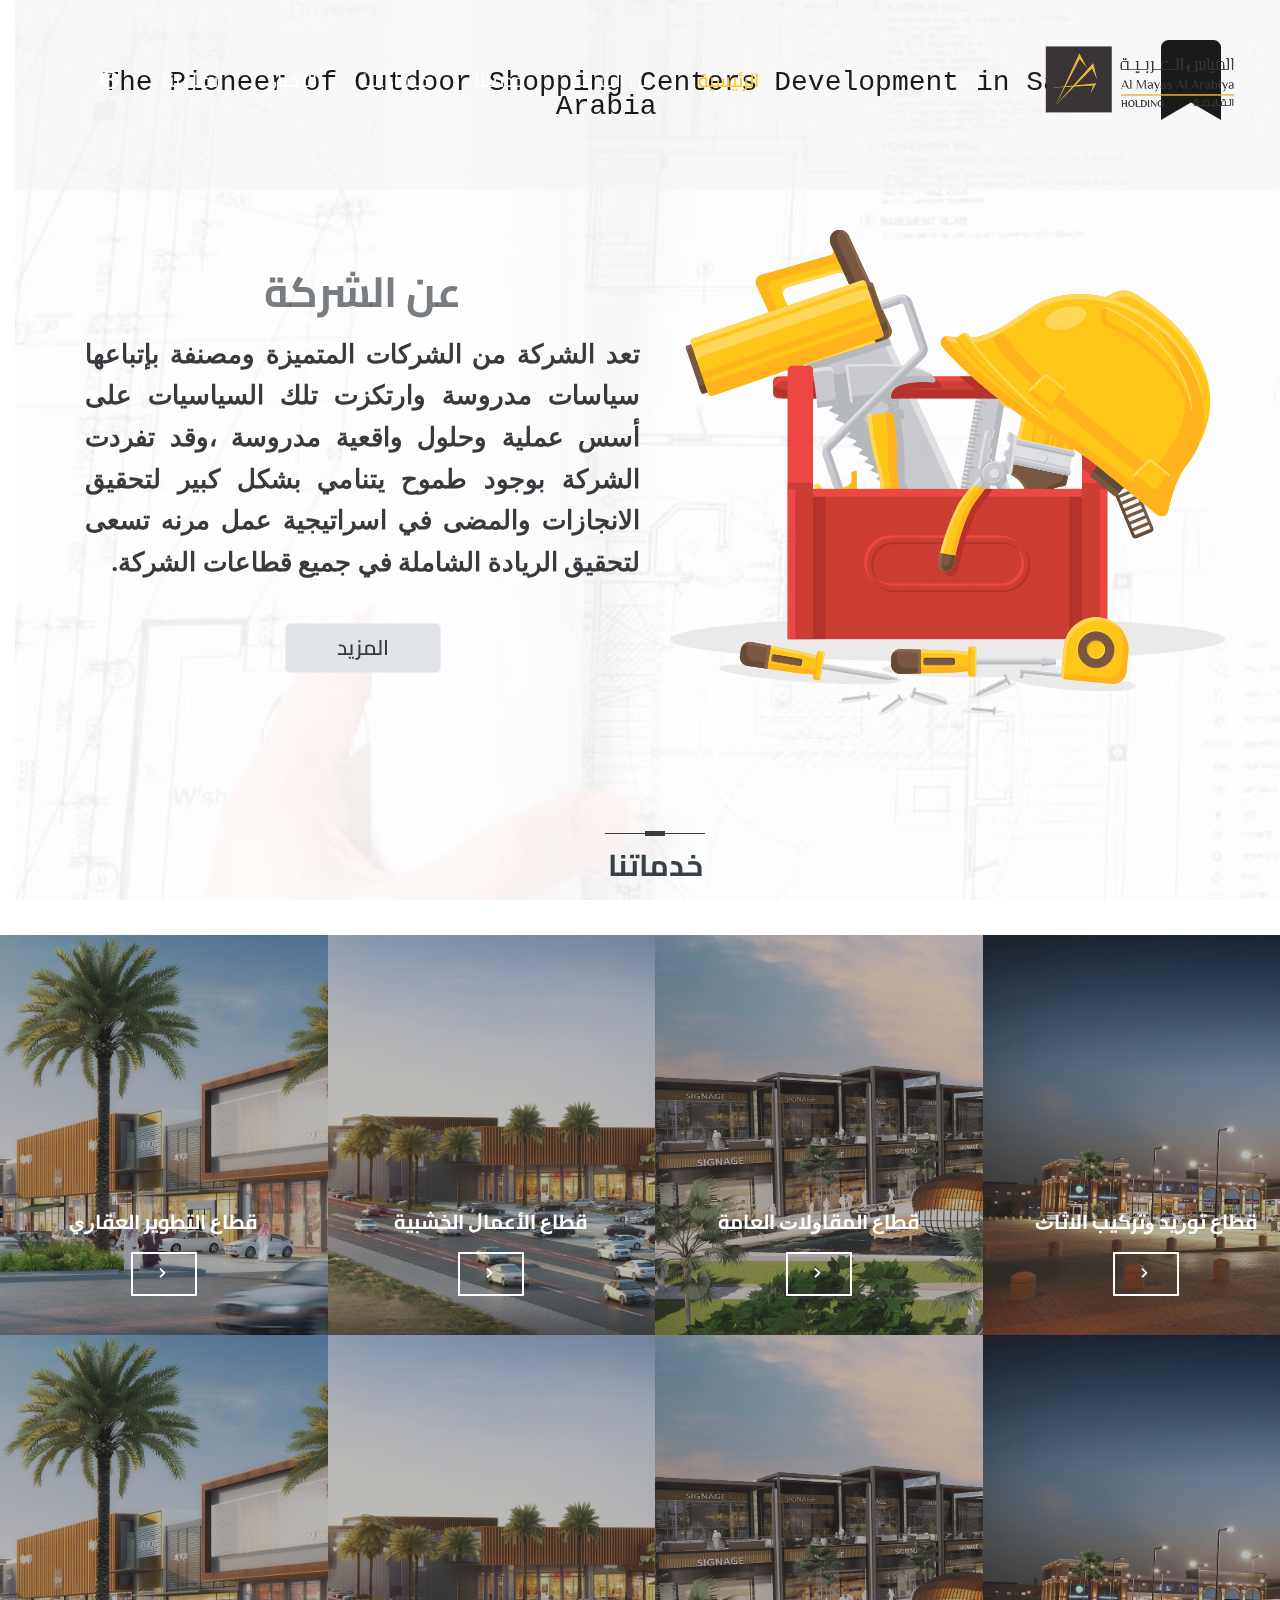
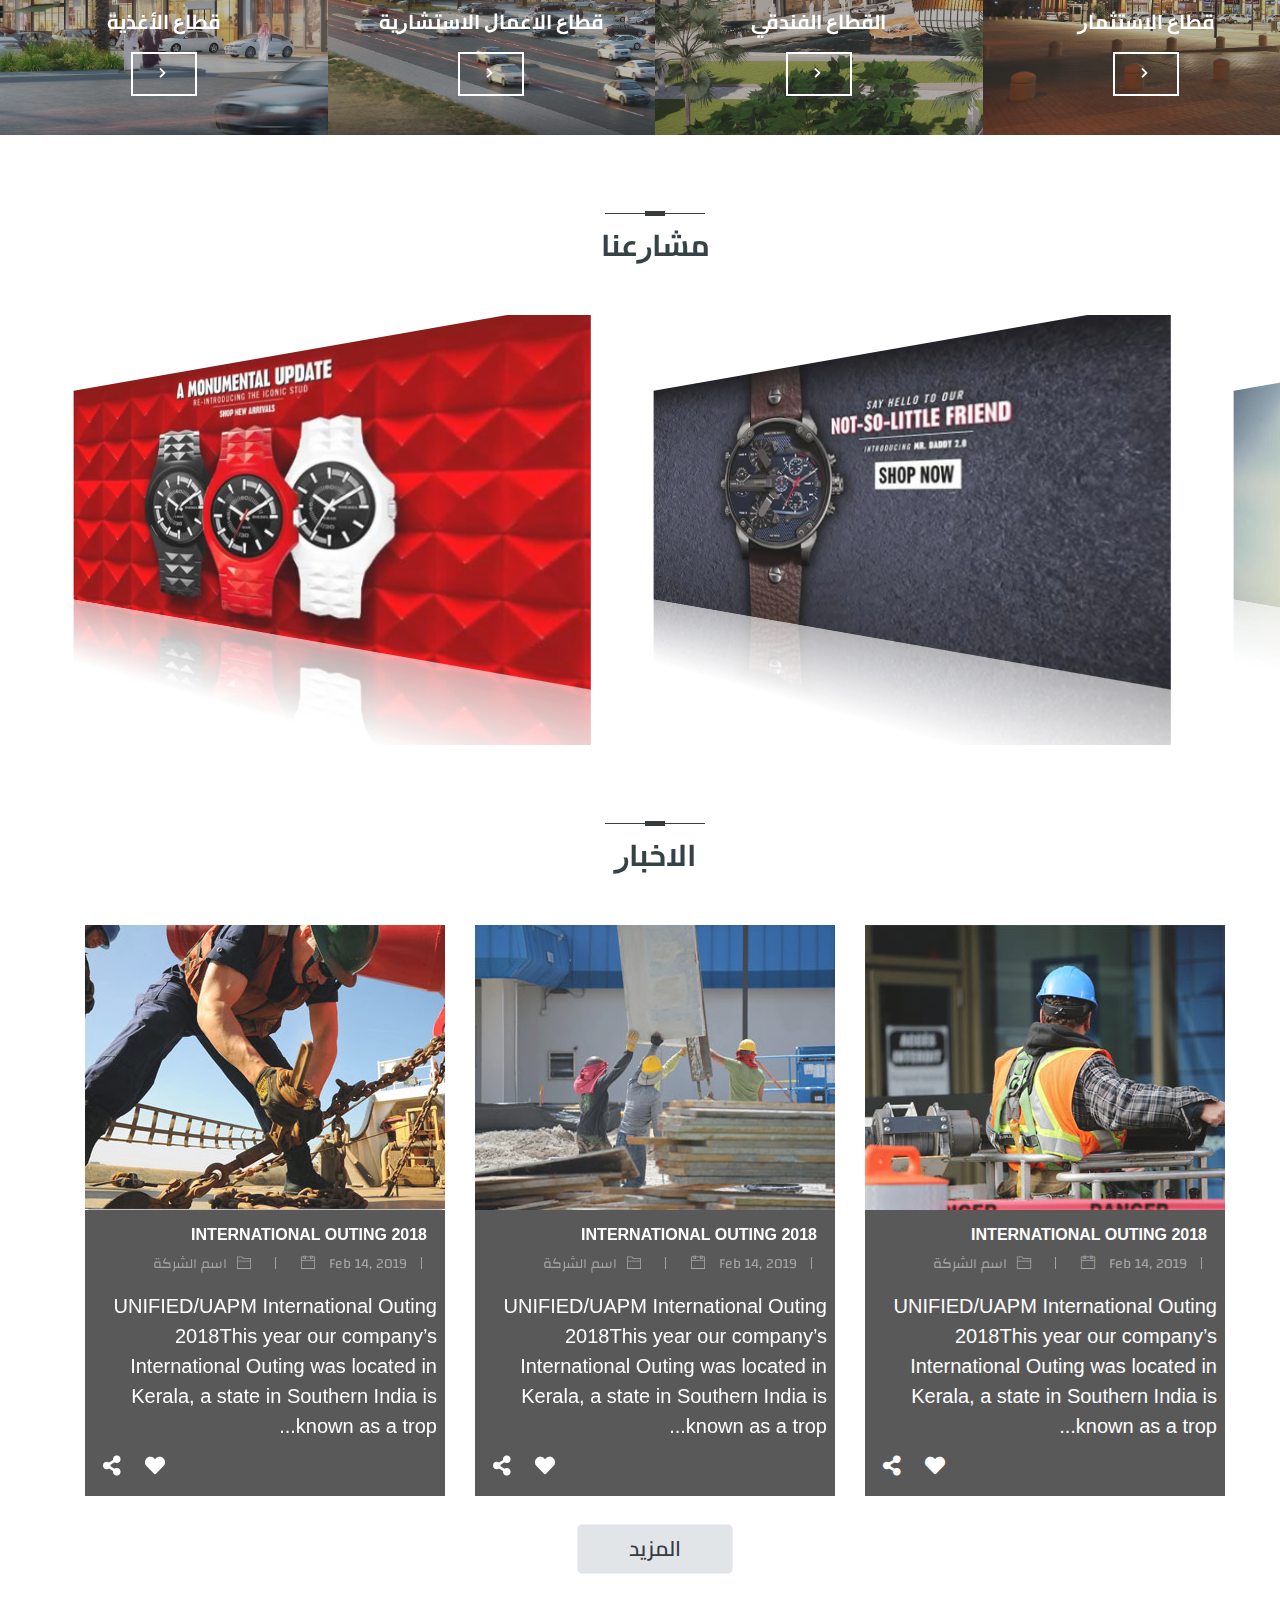
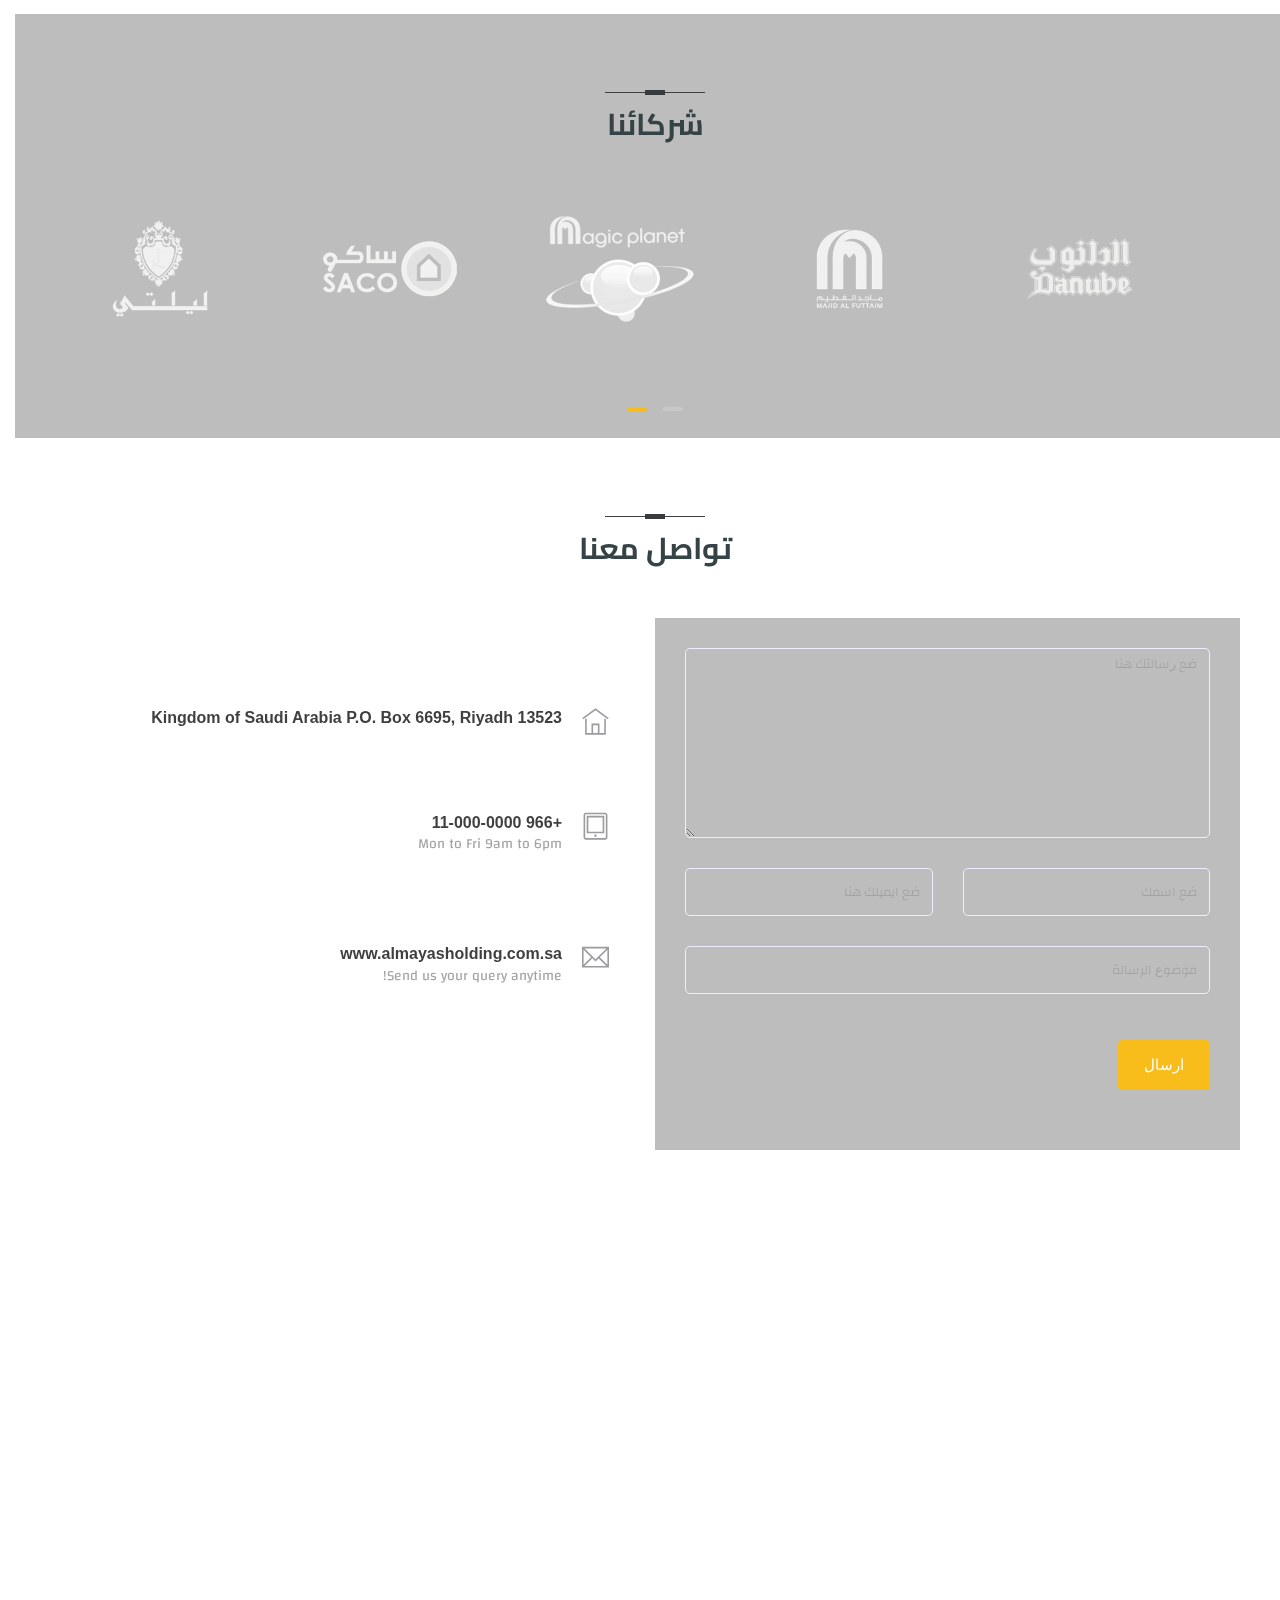
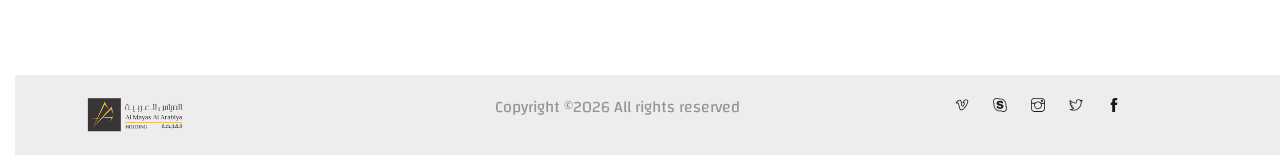
<file: index.html>
<!doctype html>
<html >
<head>
    <!-- Required meta tags -->
    <meta charset="utf-8">
    <meta name="viewport" content="width=device-width, initial-scale=1, shrink-to-fit=no">
        <script src="https://code.jquery.com/jquery-1.12.4.min.js" integrity="sha384-nvAa0+6Qg9clwYCGGPpDQLVpLNn0fRaROjHqs13t4Ggj3Ez50XnGQqc/r8MhnRDZ" crossorigin="anonymous"></script>
    <link rel="icon" href="img/logo.png" type="image/png">
    <title>Index</title>
    <!-- Bootstrap CSS -->
    <link rel="stylesheet" href="css/bootstrap.css">
    <link rel="stylesheet" href="css/themify-icons.css">
    <link href="https://fonts.googleapis.com/css?family=Cairo|Changa" rel="stylesheet">
    <link rel="stylesheet" href="vendors/fontawesome/css/all.min.css">
    <link rel="stylesheet" href="https://stackpath.bootstrapcdn.com/font-awesome/4.7.0/css/font-awesome.min.css">
    <!-- End WOWSlider.com HEAD section -->
    <link rel="stylesheet" href="vendors/owl-carousel/owl.carousel.min.css">
    <!-- <link rel="stylesheet" href="css/bootstrap-rtl.min.css"> -->
    <link href="css/thumbnail-slider.css" rel="stylesheet" type="text/css" />
    <!-- main css -->
    <link rel="stylesheet" href="css/style.css" id="lnagLink">
    <link rel="stylesheet" href="css/responsive.css">

</head>
<body>

         <!-- Start arrow -->
         <div class="up">
            <a href="#">
               <i class="fa fa-arrow-up" id="goup"></i>
            </a>
            </div>
                
        <!-- End arrow -->

    <!--================Header Menu Area =================-->
    <header class="header_area">
        <div class="main_menu">
           <nav class="navbar navbar-expand-lg navbar-light">
               <div class="container">
                  <!-- Brand and toggle get grouped for better mobile display -->
                  <a class="navbar-brand logo_h" href="index.html"><img src="img/logo.png" alt="" width="200px"></a>
                  <button class="navbar-toggler" type="button" data-toggle="collapse" data-target="#navbarSupportedContent" aria-controls="navbarSupportedContent" aria-expanded="false" aria-label="Toggle navigation">
                     <span class="icon-bar"></span>
                     <span class="icon-bar"></span>
                     <span class="icon-bar"></span>
                 </button>
                 <!-- Collect the nav links, forms, and other content for toggling -->
                 <div class="collapse navbar-collapse offset" id="navbarSupportedContent">
                    <ul class="nav navbar-nav menu_nav mr-auto">
                        <li class="nav-item active"><a class="nav-link" href="index.html">اﻟﺮﺋﻴﺴﻴﺔ</a></li> 
                        <li class="nav-item dropdown">
                        <a class="nav-link dropdown-toggle" href="#" id="navbarDropdown" role="button" data-toggle="dropdown" aria-haspopup="true" aria-expanded="false">
                          عن الشركة
                        </a>
                        <div class="dropdown-menu" aria-labelledby="navbarDropdown">
                          <a class="dropdown-item" href="about-us.html">عن الشركة</a>
                          <a class="dropdown-item" href="ManagementBoard.html">أعضاء مجلس الإدارة</a>
                        </div>
                        </li>
                        <li class="nav-item"><a class="nav-link" href="service.html">ﺧﺪﻣﺘﻨﺎ</a></li> 
                        <li class="nav-item"><a class="nav-link" href="project.html">ﻣﺸﺎﺭﻋﻨﺎ</a></li>    
                        <li class="nav-item"><a class="nav-link" href="blog.html">اﻻﺧﺒﺎﺭ</a></li>
                        <li class="nav-item"><a class="nav-link" href="contact.html">اﺗﺼﻞ ﺑﻨﺎ</a></li>

                        <li class="nav-item dropdown">
                        <a class="nav-link dropdown-toggle" href="#" id="navbarDropdown" role="button" data-toggle="dropdown" aria-haspopup="true" aria-expanded="false">
                          <i class="fas fa-globe-europe"></i>
                        </a>
                        <div class="dropdown-menu" aria-labelledby="navbarDropdown">
                          <button class="dropdown-item" onclick="changeLang('ar')">Arabic</button>
                      <button class="dropdown-item" onclick="changeLang('en')">English</button>
                        </div>
                      </li>
                    </ul>
                </div> 
            </div>
        </nav>
        </div>
    </header>
<!--================Header Menu Area =================-->

<!--================Home Banner Area =================-->
<section class="home_banner_area">
    <div class="banner_inner d-flex align-items-center">
        <div class="overlay2"></div>
 </div>
</section>
<!--================End Home Banner Area =================-->

<!--================Pioneer   Area =================-->

    <section class="Pioneer-area area-padding">
        <div class="container">
            <div class="row">
            <div class="col-md-1 text-center">
                <span><i class="fas fa-bookmark"></i></span>
            </div>
                <div class="col-md-11 text-center">
                    <p>The Pioneer of Outdoor Shopping Centers Development in Saudi Arabia</p>
                </div>
            </div>
        </div>
    </section>

<!--================Pioneer   Area =================-->

<!--================About  Area =================-->
<section class="about-area area-padding">
    <div class="container">
        <div class="row align-items-center">
            
            <div class="col-lg-6 d-none d-lg-block">
                <div class="about-img">
                    <img src="img/banner/about1.png" alt="">
                </div>
            </div>
            <div class="col-lg-6 text-center">
                <div class="about-content">
                    <h4 class="text-center">ﻋﻦ اﻟﺸﺮﻛﺔ</h4>
                    <p>ﺗﻌﺪ اﻟﺸﺮﻛﺔ ﻣﻦ اﻟﺸﺮﻛﺎﺕ اﻟﻤﺘﻤﻴﺰﺓ ﻭﻣﺼﻨﻔﺔ ﺑﺈﺗﺒﺎﻋﻬﺎ ﺳﻴﺎﺳﺎﺕ ﻣﺪﺭﻭﺳﺔ ﻭاﺭﺗﻜﺰﺕ ﺗﻠﻚ اﻟﺴﻴﺎﺳﻴﺎﺕ ﻋﻠﻰ ﺃﺳﺲ ﻋﻤﻠﻴﺔ ﻭﺣﻠﻮﻝ ﻭاﻗﻌﻴﺔ ﻣﺪﺭﻭﺳﺔ ،ﻭﻗﺪ ﺗﻔﺮﺩﺕ اﻟﺸﺮﻛﺔ ﺑﻮﺟﻮﺩ ﻃﻤﻮﺡ ﻳﺘﻨﺎﻣﻲ ﺑﺸﻜﻞ ﻛﺒﻴﺮ ﻟﺘﺤﻘﻴﻖ اﻻﻧﺠﺎﺯاﺕ ﻭاﻟﻤﻀﻰ ﻓﻲ اﺳﺮاﺗﻴﺠﻴﺔ ﻋﻤﻞ ﻣﺮﻧﻪ ﺗﺴﻌﻰ ﻟﺘﺤﻘﻴﻖ اﻟﺮﻳﺎﺩﺓ اﻟﺸﺎﻣﻠﺔ ﻓﻲ ﺟﻤﻴﻊ ﻗﻄﺎﻋﺎﺕ اﻟﺸﺮﻛﺔ.</p>

                    <a class="main_btn" href="about-us.html">اﻟﻤﺰﻳﺪ</a>

                </div>
            </div>
        </div>
    </div>
</section>
<!--================About Area End =================-->

<!--================Service  Area =================-->
<section class="service-area area-padding">
    <div class="">
        <div class="area-heading">
            <h3 class="line">ﺧﺪﻣﺎﺗﻨﺎ</h3>

        </div>
        <div class="row">

            
            <div class="col-md-6 col-xl-3 padding-none">
                <div class="single-service" style="background-image: url(img/ser/01.jpg);">
                    <div class="overlay"></div>
                    <div class="service-content">
                        <h5>ﻗﻄﺎﻉ ﺗﻮﺭﻳﺪ ﻭﺗﺮﻛﻴﺐ اﻻﺛﺎﺙ </h5>
                        <button id="button" data-hover="Read More"><div><i class="fas fa-chevron-right"></i></div></button>
                    </div>
                </div>
            </div>

            
            <div class="col-md-6 col-xl-3 padding-none">
                <div class="single-service" style="background-image: url(img/ser/02.jpg);">
                    <div class="overlay"></div>
                    <div class="service-content">
                        <h5>ﻗﻄﺎﻉ اﻟﻤﻘﺎﻭﻻﺕ اﻟﻌﺎﻣﺔ</h5>
                        <button id="button" data-hover="Read More"><div><i class="fas fa-chevron-right"></i></div></button>
                    </div>
                </div>
            </div>


            
            <div class="col-md-6 col-xl-3 padding-none">
                <div class="single-service" style="background-image: url(img/ser/04.jpg);">
                    <div class="overlay"></div>
                    <div class="service-content">
                        <h5>ﻗﻄﺎﻉ اﻷﻋﻤﺎﻝ اﻟﺨﺸﺒﻴﺔ</h5>
                        <button id="button" data-hover="Read More"><div><i class="fas fa-chevron-right"></i></div></button>
                    </div>
                </div>
            </div>

            
            <div class="col-md-6 col-xl-3 padding-none">
                <div class="single-service" style="background-image: url(img/ser/03.jpg);">
                    <div class="overlay"></div>
                    <div class="service-content">
                        <h5>ﻗﻄﺎﻉ اﻟﺘﻄﻮﻳﺮ اﻟﻌﻘﺎﺭﻱ</h5>
                        <button id="button" data-hover="Read More"><div><i class="fas fa-chevron-right"></i></div></button>
                    </div>
                </div>
            </div>

        </div>
        <div class="row">

            
            <div class="col-md-6 col-xl-3 padding-none">
                <div class="single-service" style="background-image: url(img/ser/01.jpg);">
                    <div class="overlay"></div>
                    <div class="service-content">
                        <h5>ﻗﻄﺎﻉ اﻻﺳﺘﺜﻤﺎﺭ</h5>
                        <button id="button" data-hover="Read More"><div><i class="fas fa-chevron-right"></i></div></button>
                    </div>
                </div>
            </div>

            
            <div class="col-md-6 col-xl-3 padding-none">
                <div class="single-service" style="background-image: url(img/ser/02.jpg);">
                    <div class="overlay"></div>
                    <div class="service-content">
                        <h5>اﻟﻘﻄﺎﻉ اﻟﻔﻨﺪﻗﻲ</h5>
                        <button id="button" data-hover="Read More"><div><i class="fas fa-chevron-right"></i></div></button>
                    </div>
                </div>
            </div>


            
            <div class="col-md-6 col-xl-3 padding-none">
                <div class="single-service" style="background-image: url(img/ser/04.jpg);">
                    <div class="overlay"></div>
                    <div class="service-content">
                        <h5>ﻗﻄﺎﻉ اﻻﻋﻤﺎﻝ اﻻﺳﺘﺸﺎﺭﻳﺔ</h5>
                        <button id="button" data-hover="Read More"><div><i class="fas fa-chevron-right"></i></div></button>
                    </div>
                </div>
            </div>

            
            <div class="col-md-6 col-xl-3 padding-none">
                <div class="single-service" style="background-image: url(img/ser/03.jpg);">
                    <div class="overlay"></div>
                    <div class="service-content">
                        <h5>ﻗﻄﺎﻉ اﻷﻏﺬﻳﺔ</h5>
                        <button id="button" data-hover="Read More"><div><i class="fas fa-chevron-right"></i></div></button>
                    </div>
                </div>
            </div>

        </div>
    </div>
</section>
<!--================Service Area end =================-->



<!--================ Start Portfolio Area =================-->
<div class="container">
    <div class="area-heading">
    <h3 class="line">ﻣﺸﺎﺭﻋﻨﺎ</h3>

    </div>
</div>
    <div id="thumbnail-slider">
            <div class="inner">
                <ul>
                    <li>
                        <a class="thumb" href="img/6.jpg"></a>
                    </li>
                    <li>
                        <a class="thumb" href="img/7.jpg"></a>
                    </li>
                    <li>
                        <a class="thumb" href="img/2.jpg"></a>
                    </li>
                    <li>
                        <a class="thumb" href="img/3.jpg"></a>
                    </li>
                    <li>
                        <a class="thumb" href="img/4.jpg"></a>
                    </li>
                    <li>
                        <a class="thumb" href="img/5.jpg"></a>
                    </li>
                    <li>
                        <a class="thumb" href="img/8.jpg"></a>
                    </li>
                    <li>
                        <a class="thumb" href="img/9.jpg"></a>
                    </li>
                    <li>
                        <a class="thumb" href="img/10.jpg"></a>
                    </li>
                    <li>
                        <a class="thumb" href="img/11.jpg"></a>
                    </li>
                </ul>
            </div>
        </div>
<!--================ End Portfolio Area =================-->

<!--================ Start Blog Area =================-->
<section class="blog-area area-padding">
    <div class="container">
      <div class="area-heading">
        <h3 class="line">اﻻﺧﺒﺎﺭ</h3>

    </div>

    <div class="row">
        <div class="col-lg-4 col-md-4">
            <div class="single-blog">
                <div class="thumb">
                    <img class="img-fluid" src="img/blog/1.jpg" alt="">
                </div>
                <div class="short_details">
                    
                    <h5 class="news-title"> INTERNATIONAL OUTING 2018</h5>
                    <div class="meta-top d-flex">

                        <a href="#"><i class="ti-calendar"></i> Feb 14, 2019</a>
                        <a href="#"><i class="ti-folder"></i>اﺳﻢ اﻟﺸﺮﻛﺔ</a>
                    </div>
                    <a class="d-block" href="single-blog.html">
                        <h4>UNIFIED/UAPM International Outing 2018This year our company’s International Outing was located in Kerala, a state in Southern India is known as a trop...</h4>
                    </a>
                    <div class="share-h">
                        <a href="">
                        <i class="fas fa-heart"></i>
                    </a>
                    <a href="">
                        <i class="fas fa-share-alt"></i>
                    </a>
                    </div>
                </div>
            </div>
        </div>
        <div class="col-lg-4 col-md-4">
            <div class="single-blog">
                <div class="thumb">
                    <img class="img-fluid" src="img/blog/2.jpg" alt="">
                </div>
                <div class="short_details">
                    
                    <h5 class="news-title"> INTERNATIONAL OUTING 2018</h5>
                    <div class="meta-top d-flex">

                        <a href="#"><i class="ti-calendar"></i> Feb 14, 2019</a>
                        <a href="#"><i class="ti-folder"></i>اﺳﻢ اﻟﺸﺮﻛﺔ</a>
                    </div>
                    <a class="d-block" href="single-blog.html">
                        <h4>UNIFIED/UAPM International Outing 2018This year our company’s International Outing was located in Kerala, a state in Southern India is known as a trop...</h4>
                    </a>
                    <div class="share-h">
                        <a href="">
                        <i class="fas fa-heart"></i>
                    </a>
                    <a href="">
                        <i class="fas fa-share-alt"></i>
                    </a>
                    </div>
                </div>
            </div>
        </div>
        <div class="col-lg-4 col-md-4">
            <div class="single-blog">
                <div class="thumb">
                    <img class="img-fluid" src="img/blog/3.jpg" alt="">
                </div>
                <div class="short_details">
                    
                    <h5 class="news-title"> INTERNATIONAL OUTING 2018</h5>
                    <div class="meta-top d-flex">

                        <a href="#"><i class="ti-calendar"></i> Feb 14, 2019</a>
                        <a href="#"><i class="ti-folder"></i>اﺳﻢ اﻟﺸﺮﻛﺔ</a>
                    </div>
                    <a class="d-block" href="single-blog.html">
                        <h4>UNIFIED/UAPM International Outing 2018This year our company’s International Outing was located in Kerala, a state in Southern India is known as a trop...</h4>
                    </a>
                    <div class="share-h">
                        <a href="">
                        <i class="fas fa-heart"></i>
                    </a>
                    <a href="">
                        <i class="fas fa-share-alt"></i>
                    </a>
                    </div>
                </div>
            </div>
        </div>
    </div>

        <div class="row mt-2">
            <div class="col-lg-12 text-center">
            <a class="main_btn" href="blog.html">اﻟﻤﺰﻳﺪ</a>
        </div>
        </div>
</div>
</section>
<!--================ End Blog Area =================-->

<!--================ Start Testimonial Area =================-->
<section class="testimonial-area area-padding dir">
    <div class="overlay"></div>
    <div class="container">
     <div class="area-heading">
        <h3 class="line">ﺷﺮﻛﺎﺋﻨﺎ</h3>

    </div>
    <div class="owl-carousel owl-theme">
    <div class="item">
        <div class="thumb">
            <img class="img-fluid" src="img/elements/tes1.jpg" alt="">
        </div>
    </div>
    <div class="item">
        <div class="thumb">
            <img class="img-fluid" src="img/elements/tex2.jpg" alt="">
        </div>
    </div>
    <div class="item">
        <div class="thumb">
            <img class="img-fluid" src="img/elements/tex3.jpg" alt="">
        </div>
    </div>
    <div class="item">
        <div class="thumb">
            <img class="img-fluid" src="img/elements/tex4.jpg" alt="">
        </div>
    </div>
    <div class="item">
        <div class="thumb">
            <img class="img-fluid" src="img/elements/tex5.jpg" alt="">
        </div>
    </div>
    <div class="item">
        <div class="thumb">
            <img class="img-fluid" src="img/elements/tex6.jpg" alt="">
        </div>
    </div>
    <div class="item">
        <div class="thumb">
            <img class="img-fluid" src="img/elements/tex7.jpg" alt="">
        </div>
    </div>
    <div class="item">
        <div class="thumb">
            <img class="img-fluid" src="img/elements/tex8.jpg" alt="">
        </div>
    </div>
    <div class="item">
        <div class="thumb">
            <img class="img-fluid" src="img/elements/tex9.jpg" alt="">
        </div>
    </div>
</div>
</div>
</section>
<!--================ End Testimonial Area =================-->

  <!-- ================ contact section start ================= -->
  <section class="contact-section area-padding2">
    <div class="container">



      <div class="row">
        <div class="col-12">
            <div class="area-heading">
                <h3 class="line">ﺗﻮاﺻﻞ ﻣﻌﻨﺎ</h3>
        
            </div>
        </div>
        <div class="col-lg-6 form-edit">
            <div class="overlay"></div>
          <form class="form-contact contact_form" action="contact_process.php" method="post" id="contactForm" novalidate="novalidate">
            <div class="row">
              <div class="col-12">
                <div class="form-group">
                    <textarea class="form-control w-100" name="message" id="message" cols="30" rows="9" placeholder="ﺿﻊ ﺭﺳﺎﻟﺘﻚ ﻫﻨﺎ "></textarea>
                </div>
              </div>
              <div class="col-sm-6">
                <div class="form-group">
                  <input class="form-control" name="name" id="name" type="text" placeholder="ﺿﻊ اﺳﻤﻚ">
                </div>
              </div>
              <div class="col-sm-6">
                <div class="form-group">
                  <input class="form-control" name="email" id="email" type="email" placeholder="ﺿﻊ اﻳﻤﻴﻠﻚ ﻫﻨﺎ">
                </div>
              </div>
              <div class="col-12">
                <div class="form-group">
                  <input class="form-control" name="subject" id="subject" type="text" placeholder="ﻣﻮﺿﻮﻉ اﻟﺮﺳﺎﻟﺔ">
                </div>
              </div>
            </div>
            <div class="form-group mt-3">
              <button type="submit" class="button button-contactForm">اﺭﺳﺎﻝ</button>
            </div>
          </form>


        </div>

        <div class="col-lg-6 info2">
          <div class="media contact-info">
            <span class="contact-info__icon"><i class="ti-home"></i></span>
            <div class="media-body">
              <h3>Kingdom of Saudi Arabia P.O. Box 6695, Riyadh 13523</h3>
            </div>
          </div>
          <div class="media contact-info">
            <span class="contact-info__icon"><i class="ti-tablet"></i></span>
            <div class="media-body">
              <h3><a href=" +966 11-000-0000"> +966 11-000-0000</a></h3>
              <p>Mon to Fri 9am to 6pm</p>
            </div>
          </div>
          <div class="media contact-info">
            <span class="contact-info__icon"><i class="ti-email"></i></span>
            <div class="media-body">
              <h3><a href=" www.almayasholding.com.sa"> www.almayasholding.com.sa</a></h3>
              <p>Send us your query anytime!</p>
            </div>
          </div>
        </div>
      </div>
    </div>
          <div >
         <iframe src="https://www.google.com/maps/embed?pb=!1m18!1m12!1m3!1d3622.4252189599115!2d46.58088508499869!3d24.780889084091495!2m3!1f0!2f0!3f0!3m2!1i1024!2i768!4f13.1!3m3!1m2!1s0x3e2ee1c23aa32a67%3A0xe0dbd9932207d2e4!2z2YXZg9in2KrYqCDYrNix2YrZhiDYp9mI2YHYsyBHcmVlbiBPZmZpY2Vz!5e0!3m2!1sar!2sus!4v1557660140081!5m2!1sar!2sus" width="100%" height="480" frameborder="0" style="border:0" allowfullscreen></iframe>
        
      </div>
  </section>
  <!-- ================ contact section end ================= -->


        
<!--================ start footer Area =================-->
<footer class="footer-area ">
    <div class="container">
        <div class="row">
            <div class="col-lg-4">
               <ul class="footer_social">
                    <li><a href="#"><i class="ti-facebook"></i></a></li>
                    <li><a href="#"><i class="ti-twitter"></i></a></li>
                    <li><a href="#"><i class="ti-instagram"></i></a></li>
                    <li><a href="#"><i class="ti-skype"></i></a></li>
                    <li><a href="#"><i class="ti-vimeo"></i></a></li>
                </ul>
            </div>
            <div class="col-lg-4">
                <p class="footer-copy">
                    Copyright &copy;<script>document.write(new Date().getFullYear());</script> All rights reserved

                    </p>
            </div>
            <div class="col-lg-4">
                 <img src="img/logo.png" alt="" width="100px">
            </div>
        </div>
    </div>

</div>


</div>


</footer>
<!--================ End footer Area =================-->






<!-- Optional JavaScript -->
<!-- jQuery first, then Popper.js, then Bootstrap JS -->
<script src="js/jquery-2.2.4.min.js"></script>
<script src="js/popper.js"></script>
<script src="js/bootstrap.min.js"></script>
<script src="js/stellar.js"></script>
<script src="vendors/isotope/imagesloaded.pkgd.min.js"></script>
<script src="vendors/isotope/isotope.pkgd.min.js"></script>
<script src="vendors/owl-carousel/owl.carousel.min.js"></script>
<script src="js/jquery.ajaxchimp.min.js"></script>
<script src="js/jquery.counterup.min.js"></script>
<script src="js/waypoints.min.js"></script>
<script src="js/mail-script.js"></script>
<script src="js/contact.js"></script>
<script src="js/jquery.form.js"></script>
<script src="js/jquery.validate.min.js"></script>
<script src="js/thumbnail-slider.js" type="text/javascript"></script>
<script src="js/mail-script.js"></script>
<script src="js/theme.js"></script>
<script src="js/readmore.js"></script>

</body>
</html>
</file>
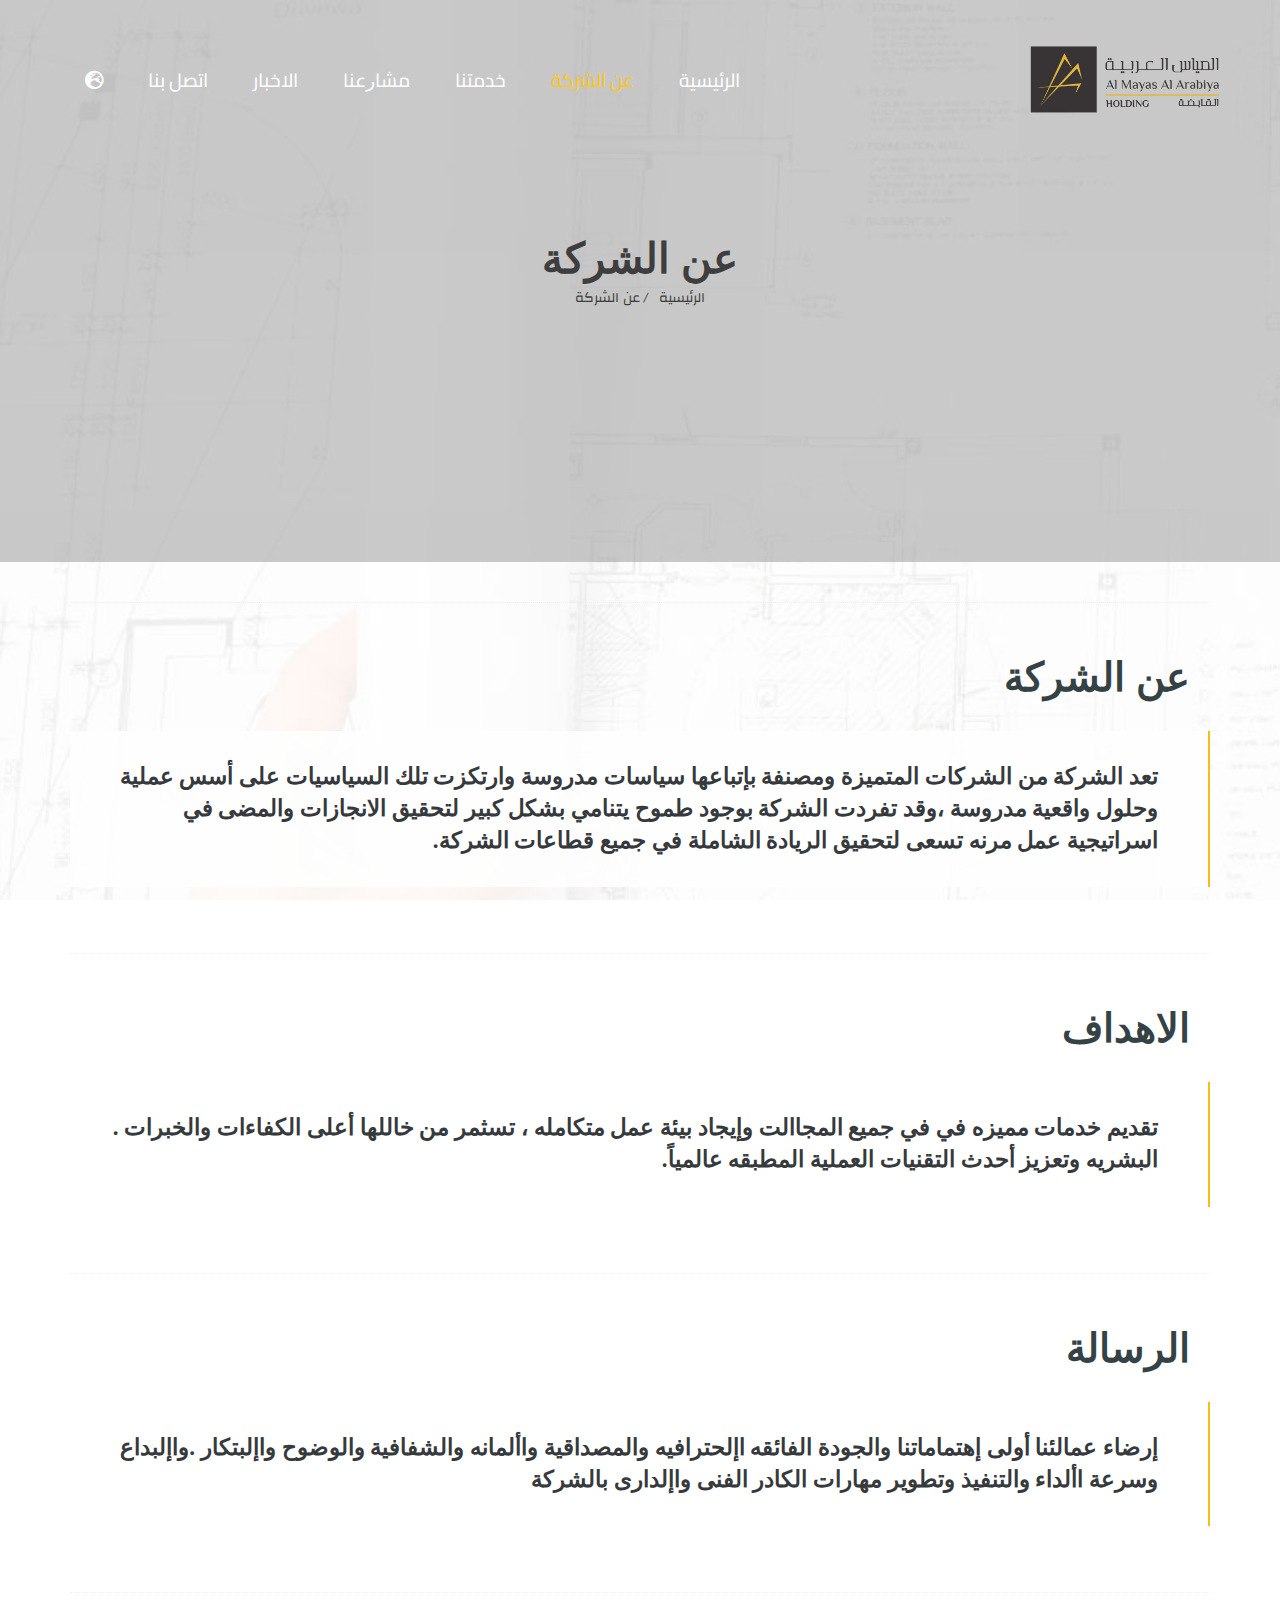
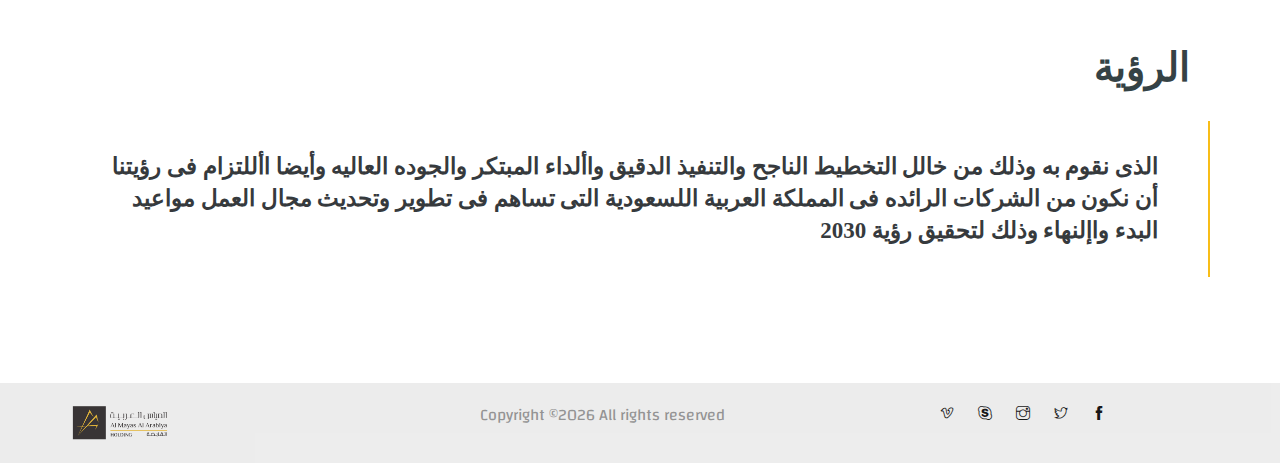
<file: about-us.html>
<!doctype html>
<html lang="en">
<head>
    <!-- Required meta tags -->
    <meta charset="utf-8">
    <meta name="viewport" content="width=device-width, initial-scale=1, shrink-to-fit=no">
        <script src="https://code.jquery.com/jquery-1.12.4.min.js" integrity="sha384-nvAa0+6Qg9clwYCGGPpDQLVpLNn0fRaROjHqs13t4Ggj3Ez50XnGQqc/r8MhnRDZ" crossorigin="anonymous"></script>
    <link rel="icon" href="img/logo.png" type="image/png">
    <title>Index</title>
    <!-- Bootstrap CSS -->
    <link rel="stylesheet" href="css/bootstrap.css">
    <link rel="stylesheet" href="css/themify-icons.css">
    <link href="https://fonts.googleapis.com/css?family=Cairo|Changa" rel="stylesheet">
    <link rel="stylesheet" href="vendors/fontawesome/css/all.min.css">
    <link rel="stylesheet" href="https://stackpath.bootstrapcdn.com/font-awesome/4.7.0/css/font-awesome.min.css">
    <!-- End WOWSlider.com HEAD section -->
    <link rel="stylesheet" href="vendors/owl-carousel/owl.carousel.min.css">
    <!-- <link rel="stylesheet" href="css/bootstrap-rtl.min.css"> -->
    <link href="css/thumbnail-slider.css" rel="stylesheet" type="text/css" />
    <!-- main css -->
    <link rel="stylesheet" href="css/style.css" id="lnagLink">
    <link rel="stylesheet" href="css/responsive.css">

</head>
<body>

         <!-- Start arrow -->
         <div class="up">
            <a href="#">
               <i class="fa fa-arrow-up" id="goup"></i>
            </a>
            </div>
                
        <!-- End arrow -->
    <!--================Header Menu Area =================-->
    <header class="header_area"> 
    <div class="main_menu">
       <nav class="navbar navbar-expand-lg navbar-light">
               <div class="container">
                  <!-- Brand and toggle get grouped for better mobile display -->
                  <a class="navbar-brand logo_h" href="index.html"><img src="img/logo.png" alt="" width="200px"></a>
                  <button class="navbar-toggler" type="button" data-toggle="collapse" data-target="#navbarSupportedContent" aria-controls="navbarSupportedContent" aria-expanded="false" aria-label="Toggle navigation">
                     <span class="icon-bar"></span>
                     <span class="icon-bar"></span>
                     <span class="icon-bar"></span>
                 </button>
                 <!-- Collect the nav links, forms, and other content for toggling -->
                 <div class="collapse navbar-collapse offset" id="navbarSupportedContent">
                    <ul class="nav navbar-nav menu_nav mr-auto">
                        <li class="nav-item "><a class="nav-link" href="index.html">اﻟﺮﺋﻴﺴﻴﺔ</a></li> 
                        <li class="nav-item dropdown active">
                        <a class="nav-link dropdown-toggle" href="#" id="navbarDropdown" role="button" data-toggle="dropdown" aria-haspopup="true" aria-expanded="false">
                          عن الشركة
                        </a>
                        <div class="dropdown-menu" aria-labelledby="navbarDropdown">
                            <a class="dropdown-item" href="about-us.html">عن الشركة</a>
                          <a class="dropdown-item" href="ManagementBoard.html">أعضاء مجلس الإدارة</a>
                        </div>
                        </li>
                        <li class="nav-item"><a class="nav-link" href="service.html">خدمتنا</a></li> 
                        <li class="nav-item"><a class="nav-link" href="project.html">ﻣﺸﺎﺭﻋﻨﺎ</a></li>    
                        <li class="nav-item"><a class="nav-link" href="blog.html">الاخبار</a></li>
                        <li class="nav-item"><a class="nav-link" href="contact.html">اﺗﺼﻞ ﺑﻨﺎ</a></li>
                        <li class="nav-item dropdown">
                        <a class="nav-link dropdown-toggle" href="#" id="navbarDropdown" role="button" data-toggle="dropdown" aria-haspopup="true" aria-expanded="false">
                          <i class="fas fa-globe-europe"></i>
                        </a>
                        <div class="dropdown-menu" aria-labelledby="navbarDropdown">
                          <button class="dropdown-item" onclick="changeLang('ar')">Arabic</button>
                      <button class="dropdown-item" onclick="changeLang('en')">English</button>
                        </div>
                      </li>
                    </ul>
                </div> 
            </div>
        </nav>

</div>

</header>
<!--================Header Menu Area =================-->


<!--================Hero Banner Area Start =================-->
<section class="hero-banner hero-banner-sm">
    <div class="container text-center">
      <h2>عن الشركة</h2>
      <nav aria-label="breadcrumb" class="banner-breadcrumb">
        <ol class="breadcrumb">
          <li class="breadcrumb-item"><a href="index.html">الرئيسية</a></li>
          <li class="breadcrumb-item active" aria-current="page">عن الشركة</li>
      </ol>
  </nav>
</div>
</section>
<!--================Hero Banner Area End =================-->


<!--================About  Area =================-->
<section class="about-area area-padding">
    <div class="container">
        <div class="section-top-border">
            <h3 class="mb-30 title_color">عن الشركة</h3>
            <div class="row">
              <div class="col-lg-12">
                <blockquote class="generic-blockquote">
                  ﺗﻌﺪ اﻟﺸﺮﻛﺔ ﻣﻦ اﻟﺸﺮﻛﺎﺕ اﻟﻤﺘﻤﻴﺰﺓ ﻭﻣﺼﻨﻔﺔ ﺑﺈﺗﺒﺎﻋﻬﺎ ﺳﻴﺎﺳﺎﺕ ﻣﺪﺭﻭﺳﺔ ﻭاﺭﺗﻜﺰﺕ ﺗﻠﻚ اﻟﺴﻴﺎﺳﻴﺎﺕ ﻋﻠﻰ ﺃﺳﺲ ﻋﻤﻠﻴﺔ ﻭﺣﻠﻮﻝ ﻭاﻗﻌﻴﺔ ﻣﺪﺭﻭﺳﺔ ،ﻭﻗﺪ ﺗﻔﺮﺩﺕ اﻟﺸﺮﻛﺔ ﺑﻮﺟﻮﺩ ﻃﻤﻮﺡ ﻳﺘﻨﺎﻣﻲ ﺑﺸﻜﻞ ﻛﺒﻴﺮ ﻟﺘﺤﻘﻴﻖ اﻻﻧﺠﺎﺯاﺕ ﻭاﻟﻤﻀﻰ ﻓﻲ اﺳﺮاﺗﻴﺠﻴﺔ ﻋﻤﻞ ﻣﺮﻧﻪ ﺗﺴﻌﻰ ﻟﺘﺤﻘﻴﻖ اﻟﺮﻳﺎﺩﺓ اﻟﺸﺎﻣﻠﺔ ﻓﻲ ﺟﻤﻴﻊ ﻗﻄﺎﻋﺎﺕ اﻟﺸﺮﻛﺔ. 
                </blockquote>
              </div>
            </div>
          </div>
          <div class="section-top-border">
            <h3 class="mb-30 title_color">الاهداف</h3>
            <div class="row">
              <div class="col-lg-12">
                <blockquote class="generic-blockquote">
                  تقديم خدمات مميزه في في جميع المجاالت وإيجاد بيئة عمل متكامله ، تسثمر من خاللها أعلى الكفاءات والخبرات . البشريه وتعزيز أحدث التقنيات العملية المطبقه عالمياً.
                </blockquote>
              </div>
            </div>
          </div>
          <div class="section-top-border">
            <h3 class="mb-30 title_color">الرسالة</h3>
            <div class="row">
              <div class="col-lg-12">
                <blockquote class="generic-blockquote">
                  إرضاء عمالئنا أولى إهتماماتنا والجودة الفائقه اإلحترافيه والمصداقية واألمانه والشفافية والوضوح واإلبتكار .واإلبداع وسرعة األداء والتنفيذ وتطوير مهارات الكادر الفنى واإلدارى بالشركة
                </blockquote>
              </div>
            </div>
          </div>
          <div class="section-top-border">
            <h3 class="mb-30 title_color">الرؤية</h3>
            <div class="row">
              <div class="col-lg-12">
                <blockquote class="generic-blockquote">
                  الذى نقوم به وذلك من خالل التخطيط الناجح والتنفيذ الدقيق واألداء المبتكر والجوده العاليه وأيضا األلتزام فى رؤيتنا أن نكون من الشركات الرائده فى المملكة العربية اللسعودية التى تساهم فى تطوير وتحديث مجال العمل مواعيد البدء واإلنهاء وذلك لتحقيق رؤية 2030
                </blockquote>
              </div>
            </div>
          </div>
    </div>
</section>
<!--================About Area End =================-->



<!--================ start footer Area =================-->

<!--================ start footer Area =================-->
<footer class="footer-area ">
    <div class="container">
        <div class="row">
            <div class="col-lg-4">
               <ul class="footer_social">
                    <li><a href="#"><i class="ti-facebook"></i></a></li>
                    <li><a href="#"><i class="ti-twitter"></i></a></li>
                    <li><a href="#"><i class="ti-instagram"></i></a></li>
                    <li><a href="#"><i class="ti-skype"></i></a></li>
                    <li><a href="#"><i class="ti-vimeo"></i></a></li>
                </ul>
            </div>
            <div class="col-lg-4">
                <p class="footer-copy">
                    Copyright &copy;<script>document.write(new Date().getFullYear());</script> All rights reserved

                    </p>
            </div>
            <div class="col-lg-4">
                 <img src="img/logo.png" alt="" width="100px">
            </div>
        </div>
    </div>

</div>


</div>


</footer>
<!--================ End footer Area =================-->






<!-- Optional JavaScript -->
<!-- jQuery first, then Popper.js, then Bootstrap JS -->
<script src="js/jquery-2.2.4.min.js"></script>
<script src="js/popper.js"></script>
<script src="js/bootstrap.min.js"></script>
<script src="js/stellar.js"></script>
<script src="vendors/isotope/imagesloaded.pkgd.min.js"></script>
<script src="vendors/isotope/isotope.pkgd.min.js"></script>
<script src="vendors/owl-carousel/owl.carousel.min.js"></script>
<script src="js/jquery.ajaxchimp.min.js"></script>
<script src="js/jquery.counterup.min.js"></script>
<script src="js/waypoints.min.js"></script>
<script src="js/mail-script.js"></script>
<script src="js/contact.js"></script>
<script src="js/jquery.form.js"></script>
<script src="js/jquery.validate.min.js"></script>
<script src="js/thumbnail-slider.js" type="text/javascript"></script>
<script src="js/mail-script.js"></script>
<script src="js/theme.js"></script>
<script src="js/readmore.js"></script>


</body>
</html>
</file>
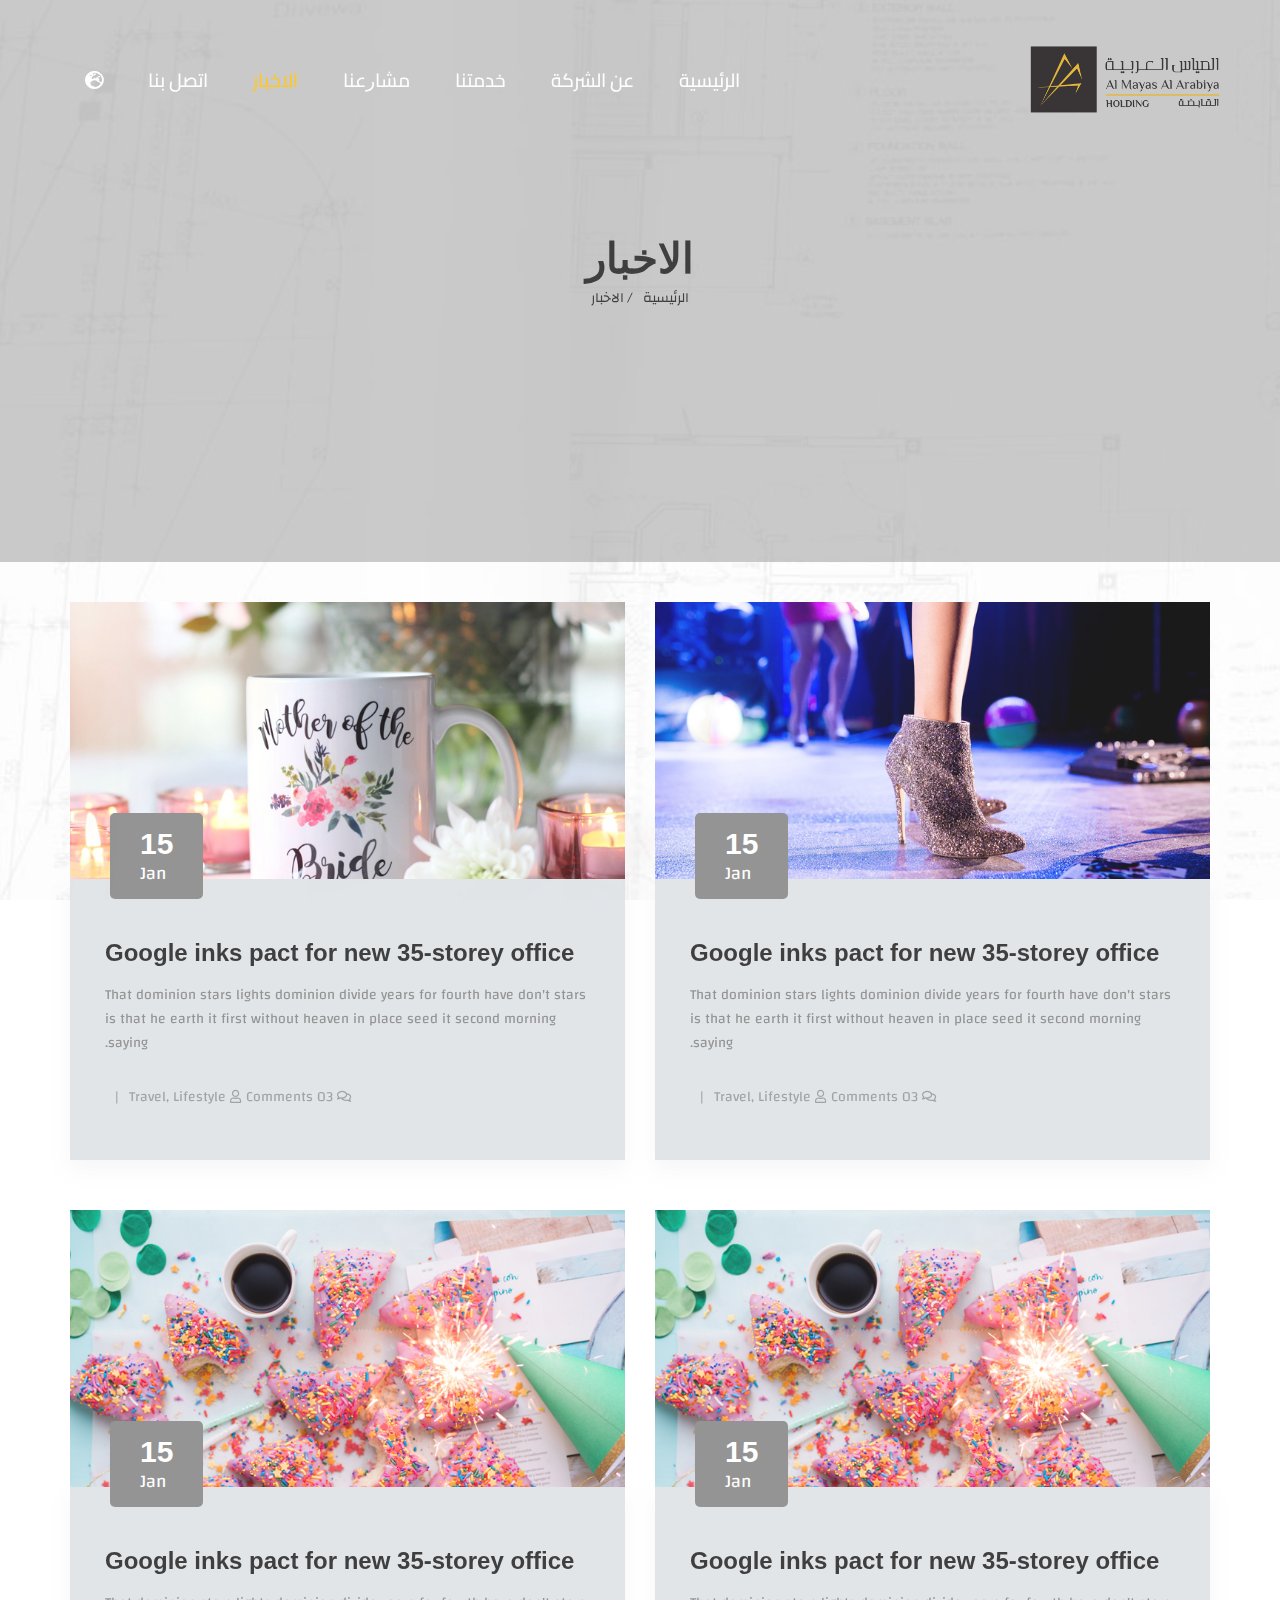
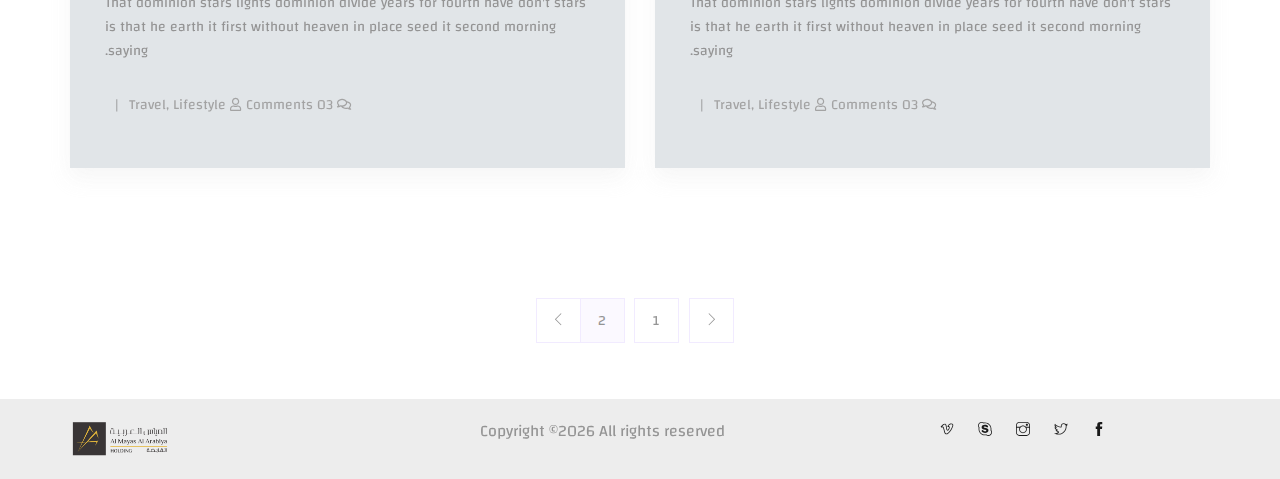
<file: blog.html>
<!doctype html>
<html >
<head>
    <!-- Required meta tags -->
    <meta charset="utf-8">
    <meta name="viewport" content="width=device-width, initial-scale=1, shrink-to-fit=no">
        <script src="https://code.jquery.com/jquery-1.12.4.min.js" integrity="sha384-nvAa0+6Qg9clwYCGGPpDQLVpLNn0fRaROjHqs13t4Ggj3Ez50XnGQqc/r8MhnRDZ" crossorigin="anonymous"></script>
    <link rel="icon" href="img/logo.png" type="image/png">
    <title>Index</title>
    <!-- Bootstrap CSS -->
    <link rel="stylesheet" href="css/bootstrap.css">
    <link rel="stylesheet" href="css/themify-icons.css">
    <link href="https://fonts.googleapis.com/css?family=Cairo|Changa" rel="stylesheet">
    <link rel="stylesheet" href="vendors/fontawesome/css/all.min.css">
    <link rel="stylesheet" href="https://stackpath.bootstrapcdn.com/font-awesome/4.7.0/css/font-awesome.min.css">
    <!-- End WOWSlider.com HEAD section -->
    <link rel="stylesheet" href="vendors/owl-carousel/owl.carousel.min.css">
    <!-- <link rel="stylesheet" href="css/bootstrap-rtl.min.css"> -->
    <link href="css/thumbnail-slider.css" rel="stylesheet" type="text/css" />
    <!-- main css -->
    <link rel="stylesheet" href="css/style.css" id="lnagLink">
    <link rel="stylesheet" href="css/responsive.css">

</head>
<body>

         <!-- Start arrow -->
         <div class="up">
            <a href="#">
               <i class="fa fa-arrow-up" id="goup"></i>
            </a>
            </div>
                
        <!-- End arrow -->

    <!--================Header Menu Area =================-->
    <header class="header_area">
        <div class="main_menu">
           <nav class="navbar navbar-expand-lg navbar-light">
               <div class="container">
                  <!-- Brand and toggle get grouped for better mobile display -->
                  <a class="navbar-brand logo_h" href="index.html"><img src="img/logo.png" alt="" width="200px"></a>
                  <button class="navbar-toggler" type="button" data-toggle="collapse" data-target="#navbarSupportedContent" aria-controls="navbarSupportedContent" aria-expanded="false" aria-label="Toggle navigation">
                     <span class="icon-bar"></span>
                     <span class="icon-bar"></span>
                     <span class="icon-bar"></span>
                 </button>
                 <!-- Collect the nav links, forms, and other content for toggling -->
                 <div class="collapse navbar-collapse offset" id="navbarSupportedContent">
                    <ul class="nav navbar-nav menu_nav mr-auto">
                        <li class="nav-item "><a class="nav-link" href="index.html">اﻟﺮﺋﻴﺴﻴﺔ</a></li> 
                        <li class="nav-item dropdown">
                        <a class="nav-link dropdown-toggle" href="#" id="navbarDropdown" role="button" data-toggle="dropdown" aria-haspopup="true" aria-expanded="false">
                          عن الشركة
                        </a>
                        <div class="dropdown-menu" aria-labelledby="navbarDropdown">
                            <a class="dropdown-item" href="about-us.html">عن الشركة</a>
                          <a class="dropdown-item" href="ManagementBoard.html">أعضاء مجلس الإدارة</a>
                        </div>
                        </li> 
                        <li class="nav-item"><a class="nav-link" href="service.html">خدمتنا</a></li> 
                        <li class="nav-item"><a class="nav-link" href="project.html">ﻣﺸﺎﺭﻋﻨﺎ</a></li>    
                        <li class="nav-item active"><a class="nav-link" href="blog.html">الاخبار</a></li>
                        <li class="nav-item"><a class="nav-link" href="contact.html">اﺗﺼﻞ ﺑﻨﺎ</a></li>
                        <li class="nav-item dropdown">
                        <a class="nav-link dropdown-toggle" href="#" id="navbarDropdown" role="button" data-toggle="dropdown" aria-haspopup="true" aria-expanded="false">
                          <i class="fas fa-globe-europe"></i>
                        </a>
                        <div class="dropdown-menu" aria-labelledby="navbarDropdown">
                          <button class="dropdown-item" onclick="changeLang('ar')">Arabic</button>
                      <button class="dropdown-item" onclick="changeLang('en')">English</button>
                        </div>
                      </li>
                    </ul>
                </div> 
            </div>
        </nav>
        </div>
    </header>
<!--================Header Menu Area =================-->

 
  <!--================Hero Banner Area Start =================-->
  <section class="hero-banner hero-banner-sm">
    <div class="container text-center">
      <h2>الاخبار</h2>
      <nav aria-label="breadcrumb" class="banner-breadcrumb">
        <ol class="breadcrumb">
          <li class="breadcrumb-item"><a href="index.html">الرئيسية</a></li>
          <li class="breadcrumb-item active" aria-current="page">الاخبار</li>
        </ol>
      </nav>
    </div>
  </section>
  <!--================Hero Banner Area End =================-->


  <!--================Blog Area =================-->
  <section class="blog_area area-padding">
      <div class="container">
          <div class="row">
              <div class="col-lg-6 mb-5 mb-lg-0">
                  <div class="blog_left_sidebar">
                      <article class="blog_item">
                        <div class="blog_item_img">
                          <img class="card-img rounded-0" src="img/blog/main-blog/m-blog-3.jpg" alt="">
                          <a href="#" class="blog_item_date">
                            <h3>15</h3>
                            <p>Jan</p>
                          </a>
                        </div>
                        
                        <div class="blog_details">
                            <a class="d-inline-block" href="single-blog.html">
                                <h2>Google inks pact for new 35-storey office</h2>
                            </a>
                            <p>That dominion stars lights dominion divide years for fourth have don't stars is that he earth it first without heaven in place seed it second morning saying.</p>
                            <ul class="blog-info-link">
                              <li><a href="#"><i class="far fa-user"></i> Travel, Lifestyle</a></li>
                              <li><a href="#"><i class="far fa-comments"></i> 03 Comments</a></li>
                            </ul>
                        </div>
                      </article>

                      
                      <article class="blog_item">
                        <div class="blog_item_img">
                          <img class="card-img rounded-0" src="img/blog/main-blog/m-blog-5.jpg" alt="">
                          <a href="#" class="blog_item_date">
                            <h3>15</h3>
                            <p>Jan</p>
                          </a>
                        </div>
                        
                        <div class="blog_details">
                            <a class="d-inline-block" href="single-blog.html">
                                <h2>Google inks pact for new 35-storey office</h2>
                            </a>
                            <p>That dominion stars lights dominion divide years for fourth have don't stars is that he earth it first without heaven in place seed it second morning saying.</p>
                            <ul class="blog-info-link">
                              <li><a href="#"><i class="far fa-user"></i> Travel, Lifestyle</a></li>
                              <li><a href="#"><i class="far fa-comments"></i> 03 Comments</a></li>
                            </ul>
                        </div>
                      </article>
                      

                  </div>
              </div>
              <div class="col-lg-6 mb-5 mb-lg-0">
                  <div class="blog_left_sidebar">

                      <article class="blog_item">
                        <div class="blog_item_img">
                          <img class="card-img rounded-0" src="img/blog/main-blog/m-blog-4.jpg" alt="">
                          <a href="#" class="blog_item_date">
                            <h3>15</h3>
                            <p>Jan</p>
                          </a>
                        </div>
                        
                        <div class="blog_details">
                            <a class="d-inline-block" href="single-blog.html">
                                <h2>Google inks pact for new 35-storey office</h2>
                            </a>
                            <p>That dominion stars lights dominion divide years for fourth have don't stars is that he earth it first without heaven in place seed it second morning saying.</p>
                            <ul class="blog-info-link">
                              <li><a href="#"><i class="far fa-user"></i> Travel, Lifestyle</a></li>
                              <li><a href="#"><i class="far fa-comments"></i> 03 Comments</a></li>
                            </ul>
                        </div>
                      </article>

                      <article class="blog_item">
                        <div class="blog_item_img">
                          <img class="card-img rounded-0" src="img/blog/main-blog/m-blog-5.jpg" alt="">
                          <a href="#" class="blog_item_date">
                            <h3>15</h3>
                            <p>Jan</p>
                          </a>
                        </div>
                        
                        <div class="blog_details">
                            <a class="d-inline-block" href="single-blog.html">
                                <h2>Google inks pact for new 35-storey office</h2>
                            </a>
                            <p>That dominion stars lights dominion divide years for fourth have don't stars is that he earth it first without heaven in place seed it second morning saying.</p>
                            <ul class="blog-info-link">
                              <li><a href="#"><i class="far fa-user"></i> Travel, Lifestyle</a></li>
                              <li><a href="#"><i class="far fa-comments"></i> 03 Comments</a></li>
                            </ul>
                        </div>
                      </article>
                      
                  </div>
              </div>
              <div class="col-lg-12 mb-5 mb-lg-0">
                

                      <nav class="blog-pagination justify-content-center d-flex">
                          <ul class="pagination">
                              <li class="page-item">
                                  <a href="#" class="page-link" aria-label="Previous">
                                      <i class="ti-angle-right"></i>
                                  </a>
                              </li>
                              <li class="page-item">
                                  <a href="#" class="page-link">1</a>
                              </li>
                              <li class="page-item active">
                                  <a href="#" class="page-link">2</a>
                              </li>
                              <li class="page-item">
                                  <a href="#" class="page-link" aria-label="Next">
                                      <i class="ti-angle-left"></i>
                                  </a>
                              </li>
                          </ul>
                      </nav>
              </div>
          </div>
      </div>
  </section>
  <!--================Blog Area =================-->

<!--================ start footer Area =================-->
<footer class="footer-area ">
    <div class="container">
        <div class="row">
            <div class="col-lg-4">
               <ul class="footer_social">
                    <li><a href="#"><i class="ti-facebook"></i></a></li>
                    <li><a href="#"><i class="ti-twitter"></i></a></li>
                    <li><a href="#"><i class="ti-instagram"></i></a></li>
                    <li><a href="#"><i class="ti-skype"></i></a></li>
                    <li><a href="#"><i class="ti-vimeo"></i></a></li>
                </ul>
            </div>
            <div class="col-lg-4">
                <p class="footer-copy">
                    Copyright &copy;<script>document.write(new Date().getFullYear());</script> All rights reserved

                    </p>
            </div>
            <div class="col-lg-4">
                 <img src="img/logo.png" alt="" width="100px">
            </div>
        </div>
    </div>

</div>


</div>


</footer>
<!--================ End footer Area =================-->






<!-- Optional JavaScript -->
<!-- jQuery first, then Popper.js, then Bootstrap JS -->
<script src="js/jquery-2.2.4.min.js"></script>
<script src="js/popper.js"></script>
<script src="js/bootstrap.min.js"></script>
<script src="js/stellar.js"></script>
<script src="vendors/isotope/imagesloaded.pkgd.min.js"></script>
<script src="vendors/isotope/isotope.pkgd.min.js"></script>
<script src="vendors/owl-carousel/owl.carousel.min.js"></script>
<script src="js/jquery.ajaxchimp.min.js"></script>
<script src="js/jquery.counterup.min.js"></script>
<script src="js/waypoints.min.js"></script>
<script src="js/mail-script.js"></script>
<script src="js/contact.js"></script>
<script src="js/jquery.form.js"></script>
<script src="js/jquery.validate.min.js"></script>
<script src="js/thumbnail-slider.js" type="text/javascript"></script>
<script src="js/mail-script.js"></script>
<script src="js/theme.js"></script>
<script src="js/readmore.js"></script>

</body>
</html>
</file>
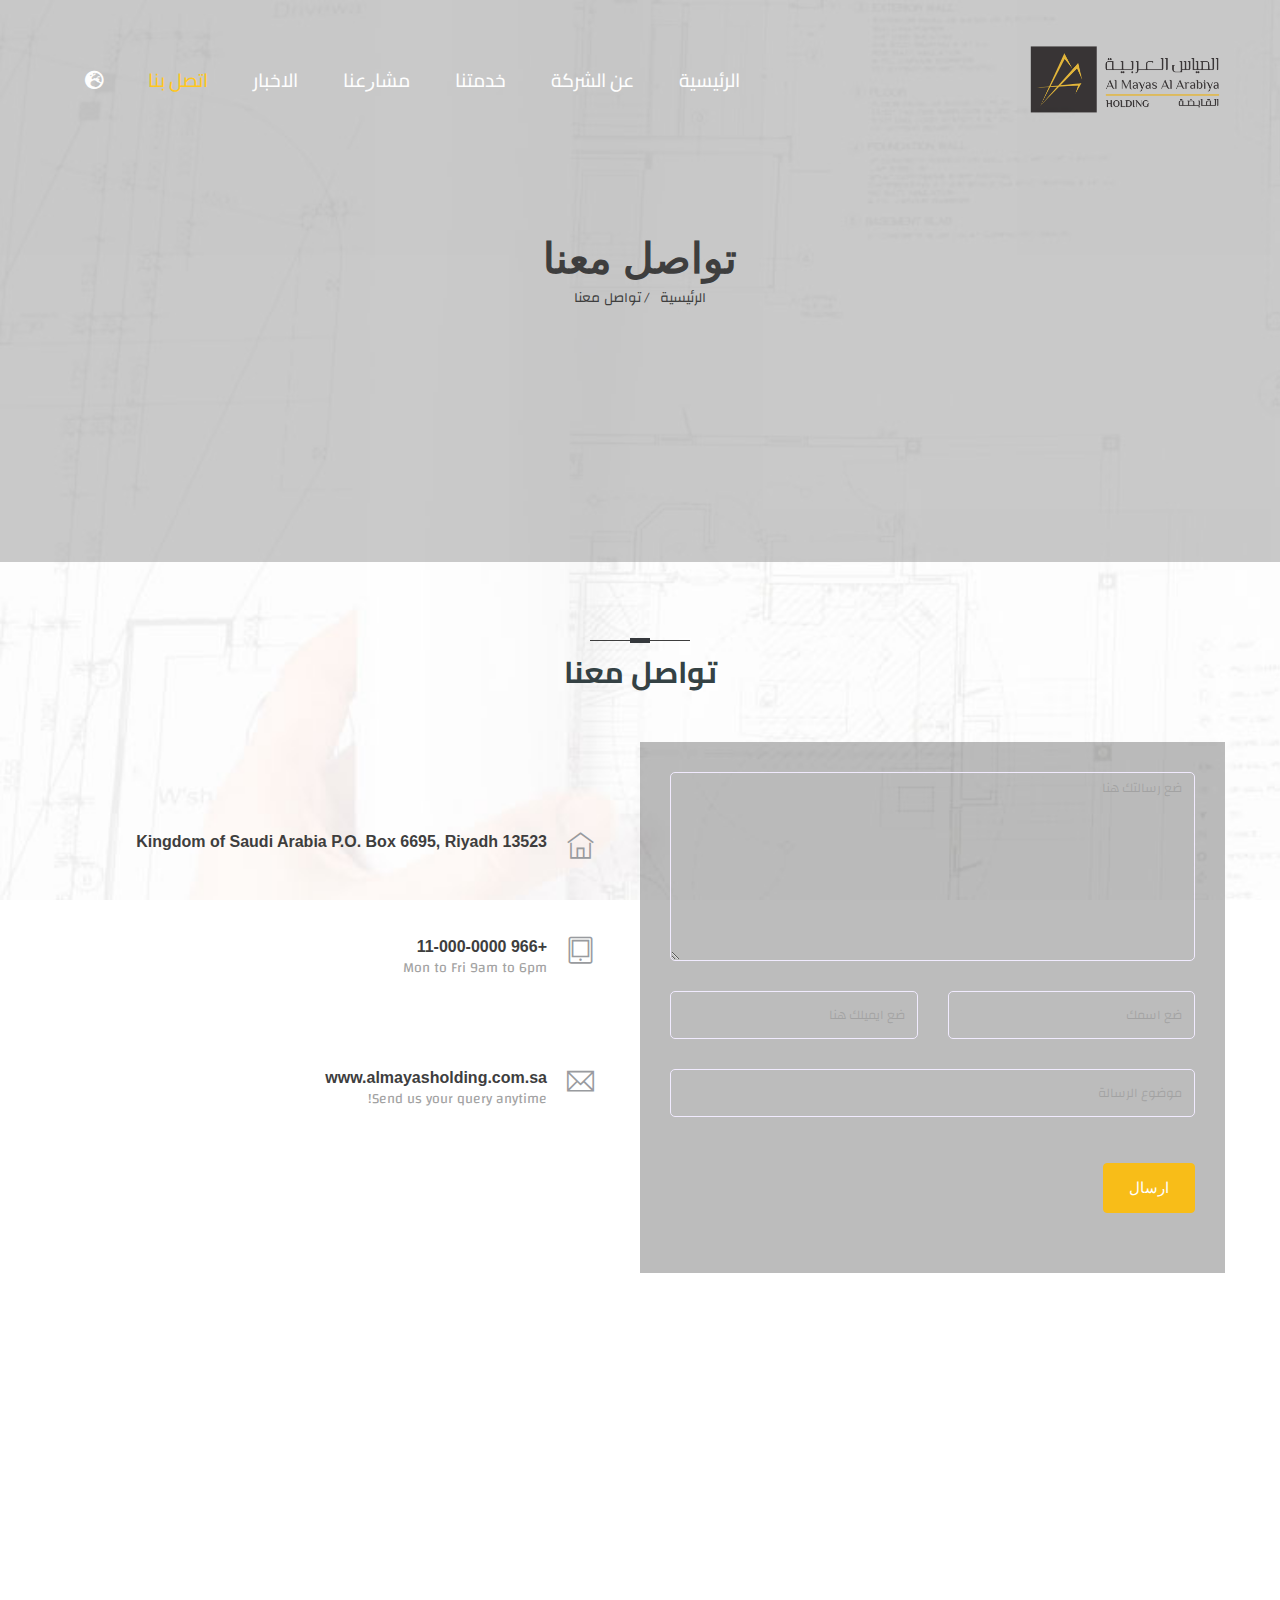
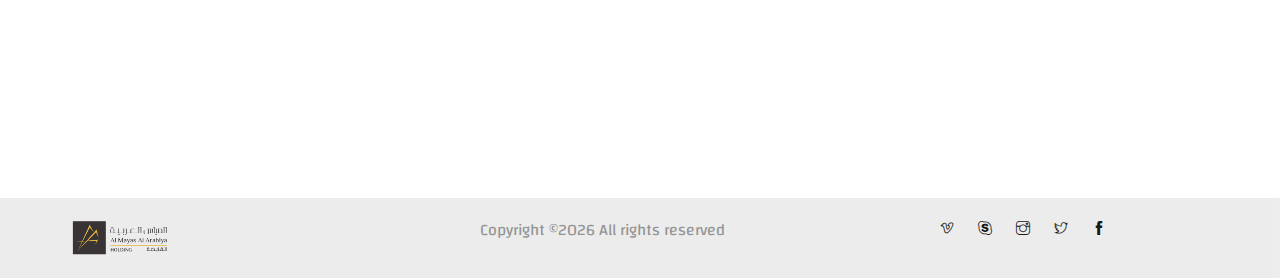
<file: contact.html>
<!doctype html>
<html >
<head>
    <!-- Required meta tags -->
    <meta charset="utf-8">
    <meta name="viewport" content="width=device-width, initial-scale=1, shrink-to-fit=no">
        <script src="https://code.jquery.com/jquery-1.12.4.min.js" integrity="sha384-nvAa0+6Qg9clwYCGGPpDQLVpLNn0fRaROjHqs13t4Ggj3Ez50XnGQqc/r8MhnRDZ" crossorigin="anonymous"></script>
    <link rel="icon" href="img/logo.png" type="image/png">
    <title>Index</title>
    <!-- Bootstrap CSS -->
    <link rel="stylesheet" href="css/bootstrap.css">
    <link rel="stylesheet" href="css/themify-icons.css">
    <link href="https://fonts.googleapis.com/css?family=Cairo|Changa" rel="stylesheet">
    <link rel="stylesheet" href="vendors/fontawesome/css/all.min.css">
    <link rel="stylesheet" href="https://stackpath.bootstrapcdn.com/font-awesome/4.7.0/css/font-awesome.min.css">
    <!-- End WOWSlider.com HEAD section -->
    <link rel="stylesheet" href="vendors/owl-carousel/owl.carousel.min.css">
    <!-- <link rel="stylesheet" href="css/bootstrap-rtl.min.css"> -->
    <link href="css/thumbnail-slider.css" rel="stylesheet" type="text/css" />
    <!-- main css -->
    <link rel="stylesheet" href="css/style.css" id="lnagLink">
    <link rel="stylesheet" href="css/responsive.css">

</head>
<body>

         <!-- Start arrow -->
         <div class="up">
            <a href="#">
               <i class="fa fa-arrow-up" id="goup"></i>
            </a>
            </div>
                
        <!-- End arrow -->

    <!--================Header Menu Area =================-->
    <header class="header_area">
        <div class="main_menu">
           <nav class="navbar navbar-expand-lg navbar-light">
               <div class="container">
                  <!-- Brand and toggle get grouped for better mobile display -->
                  <a class="navbar-brand logo_h" href="index.html"><img src="img/logo.png" alt="" width="200px"></a>
                  <button class="navbar-toggler" type="button" data-toggle="collapse" data-target="#navbarSupportedContent" aria-controls="navbarSupportedContent" aria-expanded="false" aria-label="Toggle navigation">
                     <span class="icon-bar"></span>
                     <span class="icon-bar"></span>
                     <span class="icon-bar"></span>
                 </button>
                 <!-- Collect the nav links, forms, and other content for toggling -->
                 <div class="collapse navbar-collapse offset" id="navbarSupportedContent">
                    <ul class="nav navbar-nav menu_nav mr-auto">
                        <li class="nav-item "><a class="nav-link" href="index.html">اﻟﺮﺋﻴﺴﻴﺔ</a></li> 
                        <li class="nav-item dropdown">
                        <a class="nav-link dropdown-toggle" href="#" id="navbarDropdown" role="button" data-toggle="dropdown" aria-haspopup="true" aria-expanded="false">
                          عن الشركة
                        </a>
                        <div class="dropdown-menu" aria-labelledby="navbarDropdown">
                            <a class="dropdown-item" href="about-us.html">عن الشركة</a>
                          <a class="dropdown-item" href="ManagementBoard.html">أعضاء مجلس الإدارة</a>
                        </div>
                        </li>
                        <li class="nav-item"><a class="nav-link" href="service.html">خدمتنا</a></li> 
                        <li class="nav-item"><a class="nav-link" href="project.html">ﻣﺸﺎﺭﻋﻨﺎ</a></li>    
                        <li class="nav-item"><a class="nav-link" href="blog.html">الاخبار</a></li>
                        <li class="nav-item active"><a class="nav-link" href="contact.html">اﺗﺼﻞ ﺑﻨﺎ</a></li>
                        <li class="nav-item dropdown">
                        <a class="nav-link dropdown-toggle" href="#" id="navbarDropdown" role="button" data-toggle="dropdown" aria-haspopup="true" aria-expanded="false">
                          <i class="fas fa-globe-europe"></i>
                        </a>
                        <div class="dropdown-menu" aria-labelledby="navbarDropdown">
                          <button class="dropdown-item" onclick="changeLang('ar')">Arabic</button>
                      <button class="dropdown-item" onclick="changeLang('en')">English</button>
                        </div>
                      </li>
                    </ul>
                </div> 
            </div>
        </nav>
        </div>
    </header>
<!--================Header Menu Area =================-->
 
  <!--================Hero Banner Area Start =================-->
  <section class="hero-banner hero-banner-sm">
    <div class="container text-center">
      <h2>تواصل معنا</h2>
      <nav aria-label="breadcrumb" class="banner-breadcrumb">
        <ol class="breadcrumb">
          <li class="breadcrumb-item"><a href="indexhtml">الرئيسية</a></li>
          <li class="breadcrumb-item active" aria-current="page">تواصل معنا</li>
        </ol>
      </nav>
    </div>
  </section>
  <!--================Hero Banner Area End =================-->

  <!-- ================ contact section start ================= -->
  <section class="contact-section area-padding2">
    <div class="container">



      <div class="row">
        <div class="col-12">
            <div class="area-heading">
                <h3 class="line">تواصل معنا</h3>
        
            </div>
        </div>
        <div class="col-lg-6 form-edit">
            <div class="overlay"></div>
          <form class="form-contact contact_form" action="contact_process.php" method="post" id="contactForm" novalidate="novalidate">
            <div class="row">
              <div class="col-12">
                <div class="form-group">
                    <textarea class="form-control w-100" name="message" id="message" cols="30" rows="9" placeholder="ضع رسالتك هنا "></textarea>
                </div>
              </div>
              <div class="col-sm-6">
                <div class="form-group">
                  <input class="form-control" name="name" id="name" type="text" placeholder="ضع اسمك">
                </div>
              </div>
              <div class="col-sm-6">
                <div class="form-group">
                  <input class="form-control" name="email" id="email" type="email" placeholder="ضع ايميلك هنا">
                </div>
              </div>
              <div class="col-12">
                <div class="form-group">
                  <input class="form-control" name="subject" id="subject" type="text" placeholder="موضوع الرسالة">
                </div>
              </div>
            </div>
            <div class="form-group mt-3">
              <button type="submit" class="button button-contactForm">ارسال</button>
            </div>
          </form>


        </div>

        <div class="col-lg-6 info2">
          <div class="media contact-info">
            <span class="contact-info__icon"><i class="ti-home"></i></span>
            <div class="media-body">
              <h3>Kingdom of Saudi Arabia P.O. Box 6695, Riyadh 13523</h3>
            </div>
          </div>
          <div class="media contact-info">
            <span class="contact-info__icon"><i class="ti-tablet"></i></span>
            <div class="media-body">
              <h3><a href=" +966 11-000-0000"> +966 11-000-0000</a></h3>
              <p>Mon to Fri 9am to 6pm</p>
            </div>
          </div>
          <div class="media contact-info">
            <span class="contact-info__icon"><i class="ti-email"></i></span>
            <div class="media-body">
              <h3><a href=" www.almayasholding.com.sa"> www.almayasholding.com.sa</a></h3>
              <p>Send us your query anytime!</p>
            </div>
          </div>
        </div>
      </div>
    </div>
          <div >
         <iframe src="https://www.google.com/maps/embed?pb=!1m18!1m12!1m3!1d3622.4252189599115!2d46.58088508499869!3d24.780889084091495!2m3!1f0!2f0!3f0!3m2!1i1024!2i768!4f13.1!3m3!1m2!1s0x3e2ee1c23aa32a67%3A0xe0dbd9932207d2e4!2z2YXZg9in2KrYqCDYrNix2YrZhiDYp9mI2YHYsyBHcmVlbiBPZmZpY2Vz!5e0!3m2!1sar!2sus!4v1557660140081!5m2!1sar!2sus" width="100%" height="480" frameborder="0" style="border:0" allowfullscreen></iframe>
        
      </div>
  </section>
  <!-- ================ contact section end ================= -->

<!--================ start footer Area =================-->
<footer class="footer-area ">
    <div class="container">
        <div class="row">
            <div class="col-lg-4">
               <ul class="footer_social">
                    <li><a href="#"><i class="ti-facebook"></i></a></li>
                    <li><a href="#"><i class="ti-twitter"></i></a></li>
                    <li><a href="#"><i class="ti-instagram"></i></a></li>
                    <li><a href="#"><i class="ti-skype"></i></a></li>
                    <li><a href="#"><i class="ti-vimeo"></i></a></li>
                </ul>
            </div>
            <div class="col-lg-4">
                <p class="footer-copy">
                    Copyright &copy;<script>document.write(new Date().getFullYear());</script> All rights reserved

                    </p>
            </div>
            <div class="col-lg-4">
                 <img src="img/logo.png" alt="" width="100px">
            </div>
        </div>
    </div>

</div>


</div>


</footer>
<!--================ End footer Area =================-->






<!-- Optional JavaScript -->
<!-- jQuery first, then Popper.js, then Bootstrap JS -->
<script src="js/jquery-2.2.4.min.js"></script>
<script src="js/popper.js"></script>
<script src="js/bootstrap.min.js"></script>
<script src="js/stellar.js"></script>
<script src="vendors/isotope/imagesloaded.pkgd.min.js"></script>
<script src="vendors/isotope/isotope.pkgd.min.js"></script>
<script src="vendors/owl-carousel/owl.carousel.min.js"></script>
<script src="js/jquery.ajaxchimp.min.js"></script>
<script src="js/jquery.counterup.min.js"></script>
<script src="js/waypoints.min.js"></script>
<script src="js/mail-script.js"></script>
<script src="js/contact.js"></script>
<script src="js/jquery.form.js"></script>
<script src="js/jquery.validate.min.js"></script>
<script src="js/thumbnail-slider.js" type="text/javascript"></script>
<script src="js/mail-script.js"></script>
<script src="js/theme.js"></script>
<script src="js/readmore.js"></script>

</body>
</html>
</file>
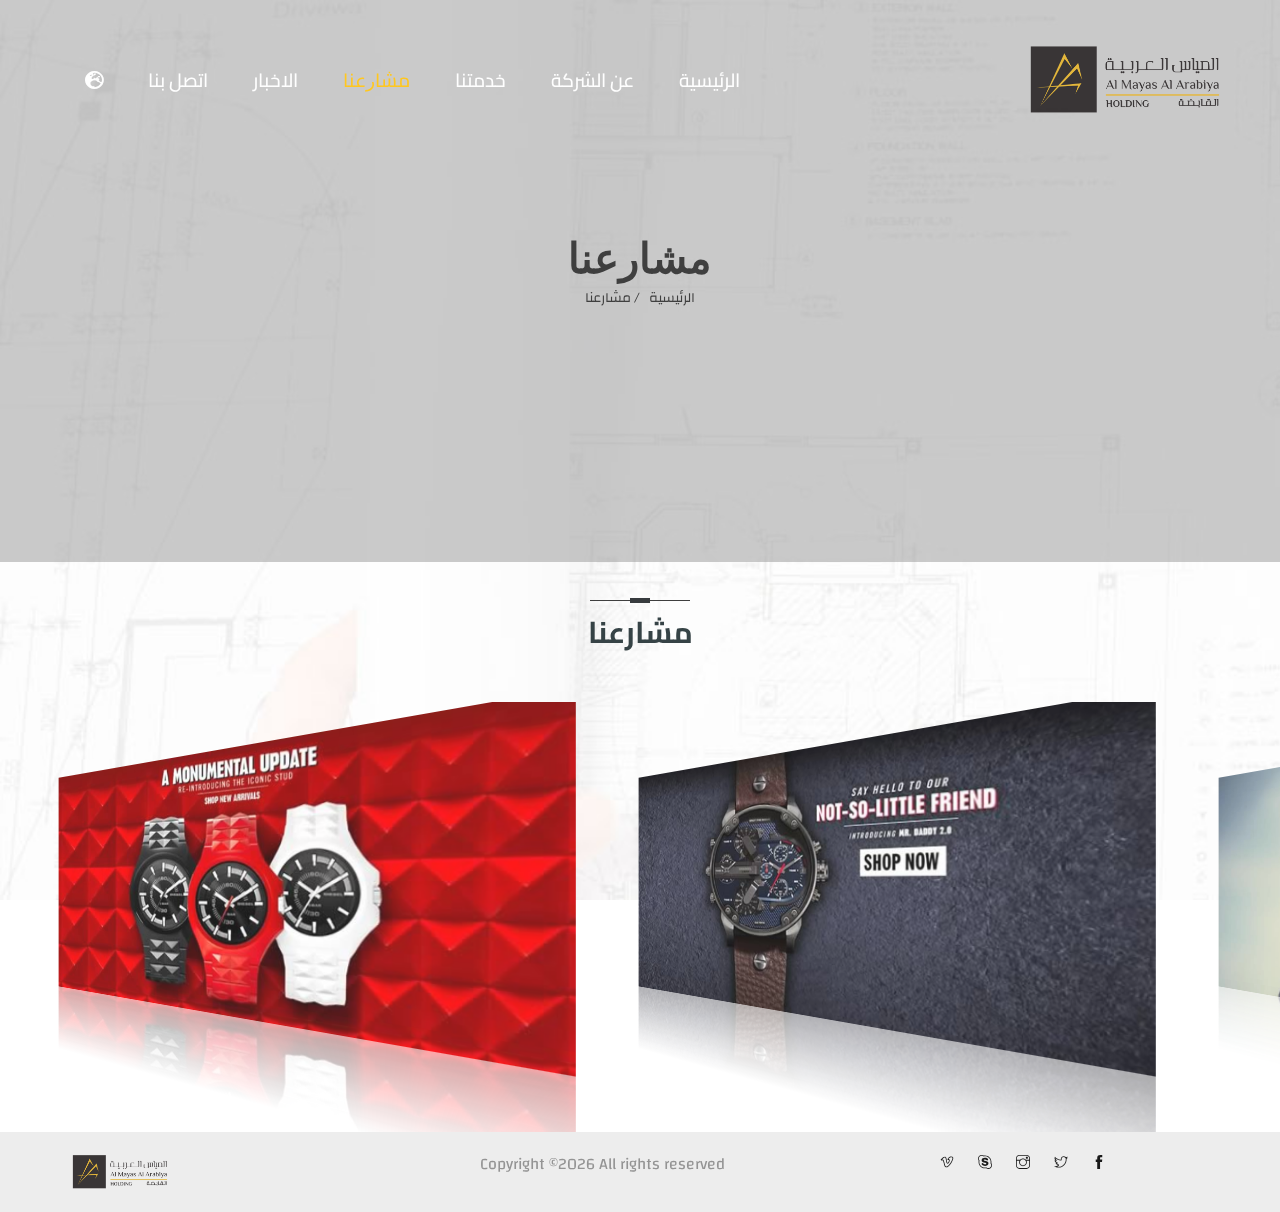
<file: project.html>
<!doctype html>
<html >
<head>
    <!-- Required meta tags -->
    <meta charset="utf-8">
    <meta name="viewport" content="width=device-width, initial-scale=1, shrink-to-fit=no">
        <script src="https://code.jquery.com/jquery-1.12.4.min.js" integrity="sha384-nvAa0+6Qg9clwYCGGPpDQLVpLNn0fRaROjHqs13t4Ggj3Ez50XnGQqc/r8MhnRDZ" crossorigin="anonymous"></script>
    <link rel="icon" href="img/logo.png" type="image/png">
    <title>Index</title>
    <!-- Bootstrap CSS -->
    <link rel="stylesheet" href="css/bootstrap.css">
    <link rel="stylesheet" href="css/themify-icons.css">
    <link href="https://fonts.googleapis.com/css?family=Cairo|Changa" rel="stylesheet">
    <link rel="stylesheet" href="vendors/fontawesome/css/all.min.css">
    <link rel="stylesheet" href="https://stackpath.bootstrapcdn.com/font-awesome/4.7.0/css/font-awesome.min.css">
    <!-- End WOWSlider.com HEAD section -->
    <link rel="stylesheet" href="vendors/owl-carousel/owl.carousel.min.css">
    <!-- <link rel="stylesheet" href="css/bootstrap-rtl.min.css"> -->
    <link href="css/thumbnail-slider.css" rel="stylesheet" type="text/css" />
    <!-- main css -->
    <link rel="stylesheet" href="css/style.css" id="lnagLink">
    <link rel="stylesheet" href="css/responsive.css">

</head>
<body>

         <!-- Start arrow -->
         <div class="up">
            <a href="#">
               <i class="fa fa-arrow-up" id="goup"></i>
            </a>
            </div>
                
        <!-- End arrow -->

    <!--================Header Menu Area =================-->
    <header class="header_area">
        <div class="main_menu">
           <nav class="navbar navbar-expand-lg navbar-light">
               <div class="container">
                  <!-- Brand and toggle get grouped for better mobile display -->
                  <a class="navbar-brand logo_h" href="index.html"><img src="img/logo.png" alt="" width="200px"></a>
                  <button class="navbar-toggler" type="button" data-toggle="collapse" data-target="#navbarSupportedContent" aria-controls="navbarSupportedContent" aria-expanded="false" aria-label="Toggle navigation">
                     <span class="icon-bar"></span>
                     <span class="icon-bar"></span>
                     <span class="icon-bar"></span>
                 </button>
                 <!-- Collect the nav links, forms, and other content for toggling -->
                 <div class="collapse navbar-collapse offset" id="navbarSupportedContent">
                    <ul class="nav navbar-nav menu_nav mr-auto">
                        <li class="nav-item "><a class="nav-link" href="index.html">اﻟﺮﺋﻴﺴﻴﺔ</a></li> 
                       <li class="nav-item dropdown">
                        <a class="nav-link dropdown-toggle" href="#" id="navbarDropdown" role="button" data-toggle="dropdown" aria-haspopup="true" aria-expanded="false">
                          عن الشركة
                        </a>
                        <div class="dropdown-menu" aria-labelledby="navbarDropdown">
                                <a class="dropdown-item" href="about-us.html">عن الشركة</a>
                          <a class="dropdown-item" href="ManagementBoard.html">أعضاء مجلس الإدارة</a>
                        </div>
                        </li>
                        <li class="nav-item"><a class="nav-link" href="service.html">خدمتنا</a></li> 
                        <li class="nav-item active"><a class="nav-link" href="project.html">ﻣﺸﺎﺭﻋﻨﺎ</a></li>    
                        <li class="nav-item"><a class="nav-link" href="blog.html">الاخبار</a></li>
                        <li class="nav-item"><a class="nav-link" href="contact.html">اﺗﺼﻞ ﺑﻨﺎ</a></li>
                        <li class="nav-item dropdown">
                        <a class="nav-link dropdown-toggle" href="#" id="navbarDropdown" role="button" data-toggle="dropdown" aria-haspopup="true" aria-expanded="false">
                          <i class="fas fa-globe-europe"></i>
                        </a>
                        <div class="dropdown-menu" aria-labelledby="navbarDropdown">
                          <button class="dropdown-item" onclick="changeLang('ar')">Arabic</button>
                      <button class="dropdown-item" onclick="changeLang('en')">English</button>
                        </div>
                      </li>
                    </ul>
                </div> 
            </div>
        </nav>
        </div>
    </header>
<!--================Header Menu Area =================-->

 
  <!--================Hero Banner Area Start =================-->
  <section class="hero-banner hero-banner-sm">
    <div class="container text-center">
      <h2>مشارعنا</h2>
      <nav aria-label="breadcrumb" class="banner-breadcrumb">
        <ol class="breadcrumb">
          <li class="breadcrumb-item"><a href="index.html">الرئيسية</a></li>
          <li class="breadcrumb-item active" aria-current="page">مشارعنا</li>
        </ol>
      </nav>
    </div>
  </section>
  <!--================Hero Banner Area End =================-->


<!--================ Start Portfolio Area =================-->
<div class="container">
    <div class="area-heading">
    <h3 class="line">مشارعنا</h3>

    </div>
</div>
    <div id="thumbnail-slider">
            <div class="inner">
                <ul>
                    <li>
                        <a class="thumb" href="img/6.jpg"></a>
                    </li>
                    <li>
                        <a class="thumb" href="img/7.jpg"></a>
                    </li>
                    <li>
                        <a class="thumb" href="img/2.jpg"></a>
                    </li>
                    <li>
                        <a class="thumb" href="img/3.jpg"></a>
                    </li>
                    <li>
                        <a class="thumb" href="img/4.jpg"></a>
                    </li>
                    <li>
                        <a class="thumb" href="img/5.jpg"></a>
                    </li>
                    <li>
                        <a class="thumb" href="img/8.jpg"></a>
                    </li>
                    <li>
                        <a class="thumb" href="img/9.jpg"></a>
                    </li>
                    <li>
                        <a class="thumb" href="img/10.jpg"></a>
                    </li>
                    <li>
                        <a class="thumb" href="img/11.jpg"></a>
                    </li>
                </ul>
            </div>
        </div>
<!--================ End Portfolio Area =================-->

<!--================ start footer Area =================-->
<footer class="footer-area ">
    <div class="container">
        <div class="row">
            <div class="col-lg-4">
               <ul class="footer_social">
                    <li><a href="#"><i class="ti-facebook"></i></a></li>
                    <li><a href="#"><i class="ti-twitter"></i></a></li>
                    <li><a href="#"><i class="ti-instagram"></i></a></li>
                    <li><a href="#"><i class="ti-skype"></i></a></li>
                    <li><a href="#"><i class="ti-vimeo"></i></a></li>
                </ul>
            </div>
            <div class="col-lg-4">
                <p class="footer-copy">
                    Copyright &copy;<script>document.write(new Date().getFullYear());</script> All rights reserved

                    </p>
            </div>
            <div class="col-lg-4">
                 <img src="img/logo.png" alt="" width="100px">
            </div>
        </div>
    </div>

</div>


</div>


</footer>
<!--================ End footer Area =================-->






<!-- Optional JavaScript -->
<!-- jQuery first, then Popper.js, then Bootstrap JS -->
<script src="js/jquery-2.2.4.min.js"></script>
<script src="js/popper.js"></script>
<script src="js/bootstrap.min.js"></script>
<script src="js/stellar.js"></script>
<script src="vendors/isotope/imagesloaded.pkgd.min.js"></script>
<script src="vendors/isotope/isotope.pkgd.min.js"></script>
<script src="vendors/owl-carousel/owl.carousel.min.js"></script>
<script src="js/jquery.ajaxchimp.min.js"></script>
<script src="js/jquery.counterup.min.js"></script>
<script src="js/waypoints.min.js"></script>
<script src="js/mail-script.js"></script>
<script src="js/contact.js"></script>
<script src="js/jquery.form.js"></script>
<script src="js/jquery.validate.min.js"></script>
<script src="js/thumbnail-slider.js" type="text/javascript"></script>
<script src="js/mail-script.js"></script>
<script src="js/theme.js"></script>
<script src="js/readmore.js"></script>

</body>
</html>
</file>
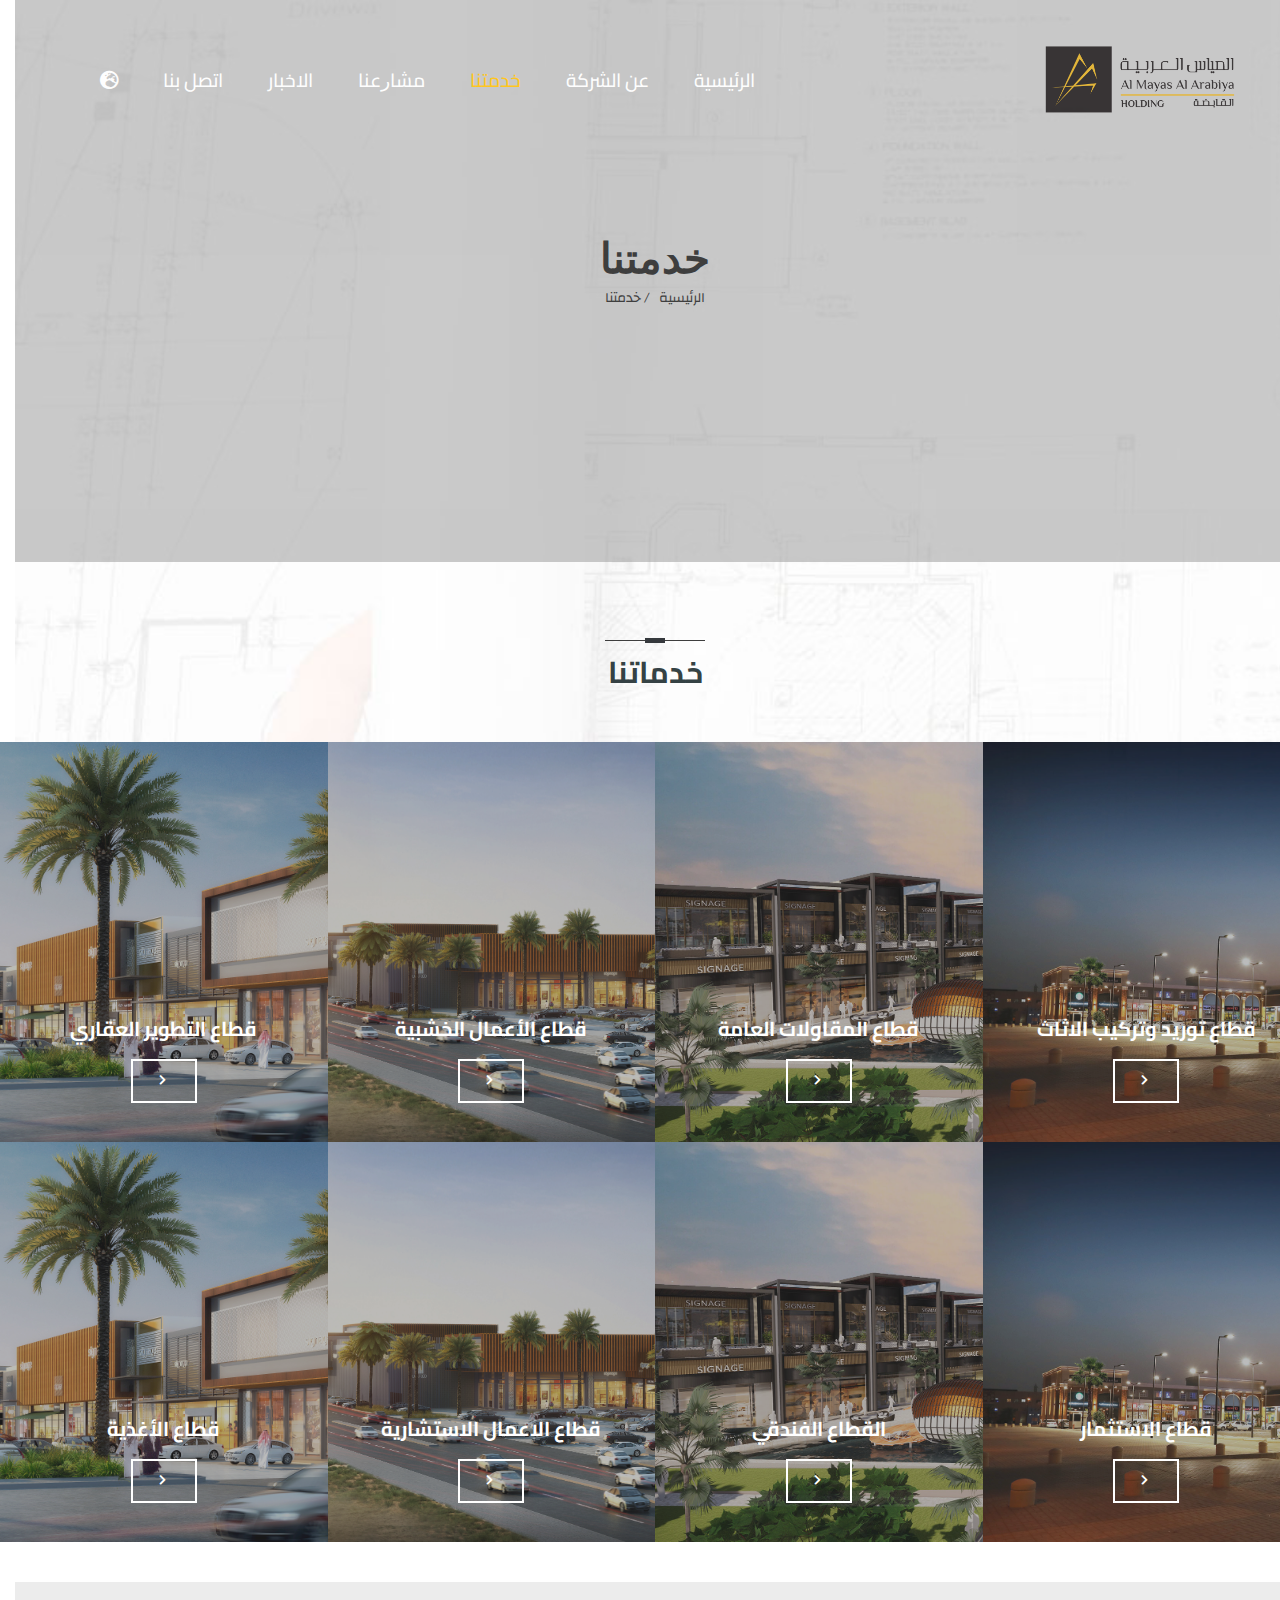
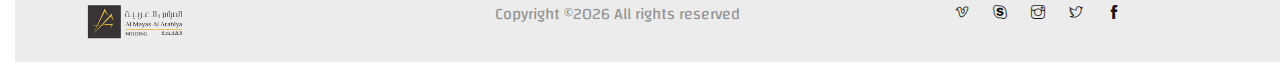
<file: service.html>
<!doctype html>
<html lang="en">
<head>
    <!-- Required meta tags -->
    <meta charset="utf-8">
    <meta name="viewport" content="width=device-width, initial-scale=1, shrink-to-fit=no">
        <script src="https://code.jquery.com/jquery-1.12.4.min.js" integrity="sha384-nvAa0+6Qg9clwYCGGPpDQLVpLNn0fRaROjHqs13t4Ggj3Ez50XnGQqc/r8MhnRDZ" crossorigin="anonymous"></script>
    <link rel="icon" href="img/logo.png" type="image/png">
    <title>Index</title>
    <!-- Bootstrap CSS -->
    <link rel="stylesheet" href="css/bootstrap.css">
    <link rel="stylesheet" href="css/themify-icons.css">
    <link href="https://fonts.googleapis.com/css?family=Cairo|Changa" rel="stylesheet">
    <link rel="stylesheet" href="vendors/fontawesome/css/all.min.css">
    <link rel="stylesheet" href="https://stackpath.bootstrapcdn.com/font-awesome/4.7.0/css/font-awesome.min.css">
    <!-- End WOWSlider.com HEAD section -->
    <link rel="stylesheet" href="vendors/owl-carousel/owl.carousel.min.css">
    <!-- <link rel="stylesheet" href="css/bootstrap-rtl.min.css"> -->
    <link href="css/thumbnail-slider.css" rel="stylesheet" type="text/css" />
    <!-- main css -->
    <link rel="stylesheet" href="css/style.css" id="lnagLink">
    <link rel="stylesheet" href="css/responsive.css">

</head>
<body>
             <!-- Start arrow -->
         <div class="up">
            <a href="#">
               <i class="fa fa-arrow-up" id="goup"></i>
            </a>
            </div>
                

    <!--================Header Menu Area =================-->
    <header class="header_area"> 
    <div class="main_menu">
        <nav class="navbar navbar-expand-lg navbar-light">
               <div class="container">
                  <!-- Brand and toggle get grouped for better mobile display -->
                  <a class="navbar-brand logo_h" href="index.html"><img src="img/logo.png" alt="" width="200px"></a>
                  <button class="navbar-toggler" type="button" data-toggle="collapse" data-target="#navbarSupportedContent" aria-controls="navbarSupportedContent" aria-expanded="false" aria-label="Toggle navigation">
                     <span class="icon-bar"></span>
                     <span class="icon-bar"></span>
                     <span class="icon-bar"></span>
                 </button>
                 <!-- Collect the nav links, forms, and other content for toggling -->
                 <div class="collapse navbar-collapse offset" id="navbarSupportedContent">
                    <ul class="nav navbar-nav menu_nav mr-auto">
                        <li class="nav-item "><a class="nav-link" href="index.html">اﻟﺮﺋﻴﺴﻴﺔ</a></li> 
                        <li class="nav-item dropdown">
                        <a class="nav-link dropdown-toggle" href="#" id="navbarDropdown" role="button" data-toggle="dropdown" aria-haspopup="true" aria-expanded="false">
                          عن الشركة
                        </a>
                        <div class="dropdown-menu" aria-labelledby="navbarDropdown">
                                <a class="dropdown-item" href="about-us.html">عن الشركة</a>
                          <a class="dropdown-item" href="ManagementBoard.html">أعضاء مجلس الإدارة</a>
                        </div>
                        </li>
                        <li class="nav-item active"><a class="nav-link" href="service.html">خدمتنا</a></li> 
                        <li class="nav-item"><a class="nav-link" href="project.html">ﻣﺸﺎﺭﻋﻨﺎ</a></li>    
                        <li class="nav-item"><a class="nav-link" href="blog.html">الاخبار</a></li>
                        <li class="nav-item"><a class="nav-link" href="contact.html">اﺗﺼﻞ ﺑﻨﺎ</a></li>
                        <li class="nav-item dropdown">
                        <a class="nav-link dropdown-toggle" href="#" id="navbarDropdown" role="button" data-toggle="dropdown" aria-haspopup="true" aria-expanded="false">
                          <i class="fas fa-globe-europe"></i>
                        </a>
                        <div class="dropdown-menu" aria-labelledby="navbarDropdown">
                          <button class="dropdown-item" onclick="changeLang('ar')">Arabic</button>
                      <button class="dropdown-item" onclick="changeLang('en')">English</button>
                        </div>
                      </li>
                    </ul>
                </div> 
            </div>
        </nav>

</div>
</header>
<!--================Header Menu Area =================-->

 
  <!--================Hero Banner Area Start =================-->
  <section class="hero-banner hero-banner-sm">
    <div class="container text-center">
      <h2>خدمتنا</h2>
      <nav aria-label="breadcrumb" class="banner-breadcrumb">
        <ol class="breadcrumb">
          <li class="breadcrumb-item"><a href="index.html">الرئيسية</a></li>
          <li class="breadcrumb-item active" aria-current="page">خدمتنا</li>
        </ol>
      </nav>
    </div>
  </section>
  <!--================Hero Banner Area End =================-->


<!--================Service  Area =================-->
<section class="service-area area-padding">
    <div class="">
        <div class="area-heading">
            <h3 class="line">خدماتنا</h3>

        </div>
        <div class="row">

            
            <div class="col-md-6 col-xl-3 padding-none">
                <div class="single-service" style="background-image: url(img/ser/01.jpg);">
                    <div class="overlay"></div>
                    <div class="service-content">
                        <h5>قطاع توريد وتركيب الاثاث </h5>
                        <button id="button" data-hover="Read More"><div><i class="fas fa-chevron-right"></i></div></button>
                    </div>
                </div>
            </div>

            
            <div class="col-md-6 col-xl-3 padding-none">
                <div class="single-service" style="background-image: url(img/ser/02.jpg);">
                    <div class="overlay"></div>
                    <div class="service-content">
                        <h5>قطاع المقاولات العامة</h5>
                        <button id="button" data-hover="Read More"><div><i class="fas fa-chevron-right"></i></div></button>
                    </div>
                </div>
            </div>


            
            <div class="col-md-6 col-xl-3 padding-none">
                <div class="single-service" style="background-image: url(img/ser/04.jpg);">
                    <div class="overlay"></div>
                    <div class="service-content">
                        <h5>قطاع الأعمال الخشبية</h5>
                        <button id="button" data-hover="Read More"><div><i class="fas fa-chevron-right"></i></div></button>
                    </div>
                </div>
            </div>

            
            <div class="col-md-6 col-xl-3 padding-none">
                <div class="single-service" style="background-image: url(img/ser/03.jpg);">
                    <div class="overlay"></div>
                    <div class="service-content">
                        <h5>قطاع التطوير العقاري</h5>
                        <button id="button" data-hover="Read More"><div><i class="fas fa-chevron-right"></i></div></button>
                    </div>
                </div>
            </div>

        </div>
        <div class="row">

            
            <div class="col-md-6 col-xl-3 padding-none">
                <div class="single-service" style="background-image: url(img/ser/01.jpg);">
                    <div class="overlay"></div>
                    <div class="service-content">
                        <h5>قطاع الاستثمار</h5>
                        <button id="button" data-hover="Read More"><div><i class="fas fa-chevron-right"></i></div></button>
                    </div>
                </div>
            </div>

            
            <div class="col-md-6 col-xl-3 padding-none">
                <div class="single-service" style="background-image: url(img/ser/02.jpg);">
                    <div class="overlay"></div>
                    <div class="service-content">
                        <h5>القطاع الفندقي</h5>
                        <button id="button" data-hover="Read More"><div><i class="fas fa-chevron-right"></i></div></button>
                    </div>
                </div>
            </div>


            
            <div class="col-md-6 col-xl-3 padding-none">
                <div class="single-service" style="background-image: url(img/ser/04.jpg);">
                    <div class="overlay"></div>
                    <div class="service-content">
                        <h5>قطاع الاعمال الاستشارية</h5>
                        <button id="button" data-hover="Read More"><div><i class="fas fa-chevron-right"></i></div></button>
                    </div>
                </div>
            </div>

            
            <div class="col-md-6 col-xl-3 padding-none">
                <div class="single-service" style="background-image: url(img/ser/03.jpg);">
                    <div class="overlay"></div>
                    <div class="service-content">
                        <h5>قطاع الأغذية</h5>
                        <button id="button" data-hover="Read More"><div><i class="fas fa-chevron-right"></i></div></button>
                    </div>
                </div>
            </div>

        </div>
    </div>
</section>
<!--================Service Area end =================-->

<!--================ start footer Area =================-->
<footer class="footer-area ">
    <div class="container">
        <div class="row">
            <div class="col-lg-4">
               <ul class="footer_social">
                    <li><a href="#"><i class="ti-facebook"></i></a></li>
                    <li><a href="#"><i class="ti-twitter"></i></a></li>
                    <li><a href="#"><i class="ti-instagram"></i></a></li>
                    <li><a href="#"><i class="ti-skype"></i></a></li>
                    <li><a href="#"><i class="ti-vimeo"></i></a></li>
                </ul>
            </div>
            <div class="col-lg-4">
                <p class="footer-copy">
                    Copyright &copy;<script>document.write(new Date().getFullYear());</script> All rights reserved

                    </p>
            </div>
            <div class="col-lg-4">
                 <img src="img/logo.png" alt="" width="100px">
            </div>
        </div>
    </div>

</div>


</div>


</footer>
<!--================ End footer Area =================-->






<!-- Optional JavaScript -->
<!-- jQuery first, then Popper.js, then Bootstrap JS -->
<script src="js/jquery-2.2.4.min.js"></script>
<script src="js/popper.js"></script>
<script src="js/bootstrap.min.js"></script>
<script src="js/stellar.js"></script>
<script src="vendors/isotope/imagesloaded.pkgd.min.js"></script>
<script src="vendors/isotope/isotope.pkgd.min.js"></script>
<script src="vendors/owl-carousel/owl.carousel.min.js"></script>
<script src="js/jquery.ajaxchimp.min.js"></script>
<script src="js/jquery.counterup.min.js"></script>
<script src="js/waypoints.min.js"></script>
<script src="js/mail-script.js"></script>
<script src="js/contact.js"></script>
<script src="js/jquery.form.js"></script>
<script src="js/jquery.validate.min.js"></script>
<script src="js/thumbnail-slider.js" type="text/javascript"></script>
<script src="js/mail-script.js"></script>
<script src="js/theme.js"></script>
<script src="js/readmore.js"></script>

</body>
</html>
</file>
<file: css/themify-icons.css>
@font-face {
	font-family: 'themify';
	src:url('../fonts/themify.eot?-fvbane');
	src:url('../fonts/themify.eot?#iefix-fvbane') format('embedded-opentype'),
		url('../fonts/themify.woff?-fvbane') format('woff'),
		url('../fonts/themify.ttf?-fvbane') format('truetype'),
		url('../fonts/themify.svg?-fvbane#themify') format('svg');
	font-weight: normal;
	font-style: normal;
}

[class^="ti-"], [class*=" ti-"] {
	font-family: 'themify';
	speak: none;
	font-style: normal;
	font-weight: normal;
	font-variant: normal;
	text-transform: none;
	line-height: 1;

	/* Better Font Rendering =========== */
	-webkit-font-smoothing: antialiased;
	-moz-osx-font-smoothing: grayscale;
}

.ti-wand:before {
	content: "\e600";
}
.ti-volume:before {
	content: "\e601";
}
.ti-user:before {
	content: "\e602";
}
.ti-unlock:before {
	content: "\e603";
}
.ti-unlink:before {
	content: "\e604";
}
.ti-trash:before {
	content: "\e605";
}
.ti-thought:before {
	content: "\e606";
}
.ti-target:before {
	content: "\e607";
}
.ti-tag:before {
	content: "\e608";
}
.ti-tablet:before {
	content: "\e609";
}
.ti-star:before {
	content: "\e60a";
}
.ti-spray:before {
	content: "\e60b";
}
.ti-signal:before {
	content: "\e60c";
}
.ti-shopping-cart:before {
	content: "\e60d";
}
.ti-shopping-cart-full:before {
	content: "\e60e";
}
.ti-settings:before {
	content: "\e60f";
}
.ti-search:before {
	content: "\e610";
}
.ti-zoom-in:before {
	content: "\e611";
}
.ti-zoom-out:before {
	content: "\e612";
}
.ti-cut:before {
	content: "\e613";
}
.ti-ruler:before {
	content: "\e614";
}
.ti-ruler-pencil:before {
	content: "\e615";
}
.ti-ruler-alt:before {
	content: "\e616";
}
.ti-bookmark:before {
	content: "\e617";
}
.ti-bookmark-alt:before {
	content: "\e618";
}
.ti-reload:before {
	content: "\e619";
}
.ti-plus:before {
	content: "\e61a";
}
.ti-pin:before {
	content: "\e61b";
}
.ti-pencil:before {
	content: "\e61c";
}
.ti-pencil-alt:before {
	content: "\e61d";
}
.ti-paint-roller:before {
	content: "\e61e";
}
.ti-paint-bucket:before {
	content: "\e61f";
}
.ti-na:before {
	content: "\e620";
}
.ti-mobile:before {
	content: "\e621";
}
.ti-minus:before {
	content: "\e622";
}
.ti-medall:before {
	content: "\e623";
}
.ti-medall-alt:before {
	content: "\e624";
}
.ti-marker:before {
	content: "\e625";
}
.ti-marker-alt:before {
	content: "\e626";
}
.ti-arrow-up:before {
	content: "\e627";
}
.ti-arrow-right:before {
	content: "\e628";
}
.ti-arrow-left:before {
	content: "\e629";
}
.ti-arrow-down:before {
	content: "\e62a";
}
.ti-lock:before {
	content: "\e62b";
}
.ti-location-arrow:before {
	content: "\e62c";
}
.ti-link:before {
	content: "\e62d";
}
.ti-layout:before {
	content: "\e62e";
}
.ti-layers:before {
	content: "\e62f";
}
.ti-layers-alt:before {
	content: "\e630";
}
.ti-key:before {
	content: "\e631";
}
.ti-import:before {
	content: "\e632";
}
.ti-image:before {
	content: "\e633";
}
.ti-heart:before {
	content: "\e634";
}
.ti-heart-broken:before {
	content: "\e635";
}
.ti-hand-stop:before {
	content: "\e636";
}
.ti-hand-open:before {
	content: "\e637";
}
.ti-hand-drag:before {
	content: "\e638";
}
.ti-folder:before {
	content: "\e639";
}
.ti-flag:before {
	content: "\e63a";
}
.ti-flag-alt:before {
	content: "\e63b";
}
.ti-flag-alt-2:before {
	content: "\e63c";
}
.ti-eye:before {
	content: "\e63d";
}
.ti-export:before {
	content: "\e63e";
}
.ti-exchange-vertical:before {
	content: "\e63f";
}
.ti-desktop:before {
	content: "\e640";
}
.ti-cup:before {
	content: "\e641";
}
.ti-crown:before {
	content: "\e642";
}
.ti-comments:before {
	content: "\e643";
}
.ti-comment:before {
	content: "\e644";
}
.ti-comment-alt:before {
	content: "\e645";
}
.ti-close:before {
	content: "\e646";
}
.ti-clip:before {
	content: "\e647";
}
.ti-angle-up:before {
	content: "\e648";
}
.ti-angle-right:before {
	content: "\e649";
}
.ti-angle-left:before {
	content: "\e64a";
}
.ti-angle-down:before {
	content: "\e64b";
}
.ti-check:before {
	content: "\e64c";
}
.ti-check-box:before {
	content: "\e64d";
}
.ti-camera:before {
	content: "\e64e";
}
.ti-announcement:before {
	content: "\e64f";
}
.ti-brush:before {
	content: "\e650";
}
.ti-briefcase:before {
	content: "\e651";
}
.ti-bolt:before {
	content: "\e652";
}
.ti-bolt-alt:before {
	content: "\e653";
}
.ti-blackboard:before {
	content: "\e654";
}
.ti-bag:before {
	content: "\e655";
}
.ti-move:before {
	content: "\e656";
}
.ti-arrows-vertical:before {
	content: "\e657";
}
.ti-arrows-horizontal:before {
	content: "\e658";
}
.ti-fullscreen:before {
	content: "\e659";
}
.ti-arrow-top-right:before {
	content: "\e65a";
}
.ti-arrow-top-left:before {
	content: "\e65b";
}
.ti-arrow-circle-up:before {
	content: "\e65c";
}
.ti-arrow-circle-right:before {
	content: "\e65d";
}
.ti-arrow-circle-left:before {
	content: "\e65e";
}
.ti-arrow-circle-down:before {
	content: "\e65f";
}
.ti-angle-double-up:before {
	content: "\e660";
}
.ti-angle-double-right:before {
	content: "\e661";
}
.ti-angle-double-left:before {
	content: "\e662";
}
.ti-angle-double-down:before {
	content: "\e663";
}
.ti-zip:before {
	content: "\e664";
}
.ti-world:before {
	content: "\e665";
}
.ti-wheelchair:before {
	content: "\e666";
}
.ti-view-list:before {
	content: "\e667";
}
.ti-view-list-alt:before {
	content: "\e668";
}
.ti-view-grid:before {
	content: "\e669";
}
.ti-uppercase:before {
	content: "\e66a";
}
.ti-upload:before {
	content: "\e66b";
}
.ti-underline:before {
	content: "\e66c";
}
.ti-truck:before {
	content: "\e66d";
}
.ti-timer:before {
	content: "\e66e";
}
.ti-ticket:before {
	content: "\e66f";
}
.ti-thumb-up:before {
	content: "\e670";
}
.ti-thumb-down:before {
	content: "\e671";
}
.ti-text:before {
	content: "\e672";
}
.ti-stats-up:before {
	content: "\e673";
}
.ti-stats-down:before {
	content: "\e674";
}
.ti-split-v:before {
	content: "\e675";
}
.ti-split-h:before {
	content: "\e676";
}
.ti-smallcap:before {
	content: "\e677";
}
.ti-shine:before {
	content: "\e678";
}
.ti-shift-right:before {
	content: "\e679";
}
.ti-shift-left:before {
	content: "\e67a";
}
.ti-shield:before {
	content: "\e67b";
}
.ti-notepad:before {
	content: "\e67c";
}
.ti-server:before {
	content: "\e67d";
}
.ti-quote-right:before {
	content: "\e67e";
}
.ti-quote-left:before {
	content: "\e67f";
}
.ti-pulse:before {
	content: "\e680";
}
.ti-printer:before {
	content: "\e681";
}
.ti-power-off:before {
	content: "\e682";
}
.ti-plug:before {
	content: "\e683";
}
.ti-pie-chart:before {
	content: "\e684";
}
.ti-paragraph:before {
	content: "\e685";
}
.ti-panel:before {
	content: "\e686";
}
.ti-package:before {
	content: "\e687";
}
.ti-music:before {
	content: "\e688";
}
.ti-music-alt:before {
	content: "\e689";
}
.ti-mouse:before {
	content: "\e68a";
}
.ti-mouse-alt:before {
	content: "\e68b";
}
.ti-money:before {
	content: "\e68c";
}
.ti-microphone:before {
	content: "\e68d";
}
.ti-menu:before {
	content: "\e68e";
}
.ti-menu-alt:before {
	content: "\e68f";
}
.ti-map:before {
	content: "\e690";
}
.ti-map-alt:before {
	content: "\e691";
}
.ti-loop:before {
	content: "\e692";
}
.ti-location-pin:before {
	content: "\e693";
}
.ti-list:before {
	content: "\e694";
}
.ti-light-bulb:before {
	content: "\e695";
}
.ti-Italic:before {
	content: "\e696";
}
.ti-info:before {
	content: "\e697";
}
.ti-infinite:before {
	content: "\e698";
}
.ti-id-badge:before {
	content: "\e699";
}
.ti-hummer:before {
	content: "\e69a";
}
.ti-home:before {
	content: "\e69b";
}
.ti-help:before {
	content: "\e69c";
}
.ti-headphone:before {
	content: "\e69d";
}
.ti-harddrives:before {
	content: "\e69e";
}
.ti-harddrive:before {
	content: "\e69f";
}
.ti-gift:before {
	content: "\e6a0";
}
.ti-game:before {
	content: "\e6a1";
}
.ti-filter:before {
	content: "\e6a2";
}
.ti-files:before {
	content: "\e6a3";
}
.ti-file:before {
	content: "\e6a4";
}
.ti-eraser:before {
	content: "\e6a5";
}
.ti-envelope:before {
	content: "\e6a6";
}
.ti-download:before {
	content: "\e6a7";
}
.ti-direction:before {
	content: "\e6a8";
}
.ti-direction-alt:before {
	content: "\e6a9";
}
.ti-dashboard:before {
	content: "\e6aa";
}
.ti-control-stop:before {
	content: "\e6ab";
}
.ti-control-shuffle:before {
	content: "\e6ac";
}
.ti-control-play:before {
	content: "\e6ad";
}
.ti-control-pause:before {
	content: "\e6ae";
}
.ti-control-forward:before {
	content: "\e6af";
}
.ti-control-backward:before {
	content: "\e6b0";
}
.ti-cloud:before {
	content: "\e6b1";
}
.ti-cloud-up:before {
	content: "\e6b2";
}
.ti-cloud-down:before {
	content: "\e6b3";
}
.ti-clipboard:before {
	content: "\e6b4";
}
.ti-car:before {
	content: "\e6b5";
}
.ti-calendar:before {
	content: "\e6b6";
}
.ti-book:before {
	content: "\e6b7";
}
.ti-bell:before {
	content: "\e6b8";
}
.ti-basketball:before {
	content: "\e6b9";
}
.ti-bar-chart:before {
	content: "\e6ba";
}
.ti-bar-chart-alt:before {
	content: "\e6bb";
}
.ti-back-right:before {
	content: "\e6bc";
}
.ti-back-left:before {
	content: "\e6bd";
}
.ti-arrows-corner:before {
	content: "\e6be";
}
.ti-archive:before {
	content: "\e6bf";
}
.ti-anchor:before {
	content: "\e6c0";
}
.ti-align-right:before {
	content: "\e6c1";
}
.ti-align-left:before {
	content: "\e6c2";
}
.ti-align-justify:before {
	content: "\e6c3";
}
.ti-align-center:before {
	content: "\e6c4";
}
.ti-alert:before {
	content: "\e6c5";
}
.ti-alarm-clock:before {
	content: "\e6c6";
}
.ti-agenda:before {
	content: "\e6c7";
}
.ti-write:before {
	content: "\e6c8";
}
.ti-window:before {
	content: "\e6c9";
}
.ti-widgetized:before {
	content: "\e6ca";
}
.ti-widget:before {
	content: "\e6cb";
}
.ti-widget-alt:before {
	content: "\e6cc";
}
.ti-wallet:before {
	content: "\e6cd";
}
.ti-video-clapper:before {
	content: "\e6ce";
}
.ti-video-camera:before {
	content: "\e6cf";
}
.ti-vector:before {
	content: "\e6d0";
}
.ti-themify-logo:before {
	content: "\e6d1";
}
.ti-themify-favicon:before {
	content: "\e6d2";
}
.ti-themify-favicon-alt:before {
	content: "\e6d3";
}
.ti-support:before {
	content: "\e6d4";
}
.ti-stamp:before {
	content: "\e6d5";
}
.ti-split-v-alt:before {
	content: "\e6d6";
}
.ti-slice:before {
	content: "\e6d7";
}
.ti-shortcode:before {
	content: "\e6d8";
}
.ti-shift-right-alt:before {
	content: "\e6d9";
}
.ti-shift-left-alt:before {
	content: "\e6da";
}
.ti-ruler-alt-2:before {
	content: "\e6db";
}
.ti-receipt:before {
	content: "\e6dc";
}
.ti-pin2:before {
	content: "\e6dd";
}
.ti-pin-alt:before {
	content: "\e6de";
}
.ti-pencil-alt2:before {
	content: "\e6df";
}
.ti-palette:before {
	content: "\e6e0";
}
.ti-more:before {
	content: "\e6e1";
}
.ti-more-alt:before {
	content: "\e6e2";
}
.ti-microphone-alt:before {
	content: "\e6e3";
}
.ti-magnet:before {
	content: "\e6e4";
}
.ti-line-double:before {
	content: "\e6e5";
}
.ti-line-dotted:before {
	content: "\e6e6";
}
.ti-line-dashed:before {
	content: "\e6e7";
}
.ti-layout-width-full:before {
	content: "\e6e8";
}
.ti-layout-width-default:before {
	content: "\e6e9";
}
.ti-layout-width-default-alt:before {
	content: "\e6ea";
}
.ti-layout-tab:before {
	content: "\e6eb";
}
.ti-layout-tab-window:before {
	content: "\e6ec";
}
.ti-layout-tab-v:before {
	content: "\e6ed";
}
.ti-layout-tab-min:before {
	content: "\e6ee";
}
.ti-layout-slider:before {
	content: "\e6ef";
}
.ti-layout-slider-alt:before {
	content: "\e6f0";
}
.ti-layout-sidebar-right:before {
	content: "\e6f1";
}
.ti-layout-sidebar-none:before {
	content: "\e6f2";
}
.ti-layout-sidebar-left:before {
	content: "\e6f3";
}
.ti-layout-placeholder:before {
	content: "\e6f4";
}
.ti-layout-menu:before {
	content: "\e6f5";
}
.ti-layout-menu-v:before {
	content: "\e6f6";
}
.ti-layout-menu-separated:before {
	content: "\e6f7";
}
.ti-layout-menu-full:before {
	content: "\e6f8";
}
.ti-layout-media-right-alt:before {
	content: "\e6f9";
}
.ti-layout-media-right:before {
	content: "\e6fa";
}
.ti-layout-media-overlay:before {
	content: "\e6fb";
}
.ti-layout-media-overlay-alt:before {
	content: "\e6fc";
}
.ti-layout-media-overlay-alt-2:before {
	content: "\e6fd";
}
.ti-layout-media-left-alt:before {
	content: "\e6fe";
}
.ti-layout-media-left:before {
	content: "\e6ff";
}
.ti-layout-media-center-alt:before {
	content: "\e700";
}
.ti-layout-media-center:before {
	content: "\e701";
}
.ti-layout-list-thumb:before {
	content: "\e702";
}
.ti-layout-list-thumb-alt:before {
	content: "\e703";
}
.ti-layout-list-post:before {
	content: "\e704";
}
.ti-layout-list-large-image:before {
	content: "\e705";
}
.ti-layout-line-solid:before {
	content: "\e706";
}
.ti-layout-grid4:before {
	content: "\e707";
}
.ti-layout-grid3:before {
	content: "\e708";
}
.ti-layout-grid2:before {
	content: "\e709";
}
.ti-layout-grid2-thumb:before {
	content: "\e70a";
}
.ti-layout-cta-right:before {
	content: "\e70b";
}
.ti-layout-cta-left:before {
	content: "\e70c";
}
.ti-layout-cta-center:before {
	content: "\e70d";
}
.ti-layout-cta-btn-right:before {
	content: "\e70e";
}
.ti-layout-cta-btn-left:before {
	content: "\e70f";
}
.ti-layout-column4:before {
	content: "\e710";
}
.ti-layout-column3:before {
	content: "\e711";
}
.ti-layout-column2:before {
	content: "\e712";
}
.ti-layout-accordion-separated:before {
	content: "\e713";
}
.ti-layout-accordion-merged:before {
	content: "\e714";
}
.ti-layout-accordion-list:before {
	content: "\e715";
}
.ti-ink-pen:before {
	content: "\e716";
}
.ti-info-alt:before {
	content: "\e717";
}
.ti-help-alt:before {
	content: "\e718";
}
.ti-headphone-alt:before {
	content: "\e719";
}
.ti-hand-point-up:before {
	content: "\e71a";
}
.ti-hand-point-right:before {
	content: "\e71b";
}
.ti-hand-point-left:before {
	content: "\e71c";
}
.ti-hand-point-down:before {
	content: "\e71d";
}
.ti-gallery:before {
	content: "\e71e";
}
.ti-face-smile:before {
	content: "\e71f";
}
.ti-face-sad:before {
	content: "\e720";
}
.ti-credit-card:before {
	content: "\e721";
}
.ti-control-skip-forward:before {
	content: "\e722";
}
.ti-control-skip-backward:before {
	content: "\e723";
}
.ti-control-record:before {
	content: "\e724";
}
.ti-control-eject:before {
	content: "\e725";
}
.ti-comments-smiley:before {
	content: "\e726";
}
.ti-brush-alt:before {
	content: "\e727";
}
.ti-youtube:before {
	content: "\e728";
}
.ti-vimeo:before {
	content: "\e729";
}
.ti-twitter:before {
	content: "\e72a";
}
.ti-time:before {
	content: "\e72b";
}
.ti-tumblr:before {
	content: "\e72c";
}
.ti-skype:before {
	content: "\e72d";
}
.ti-share:before {
	content: "\e72e";
}
.ti-share-alt:before {
	content: "\e72f";
}
.ti-rocket:before {
	content: "\e730";
}
.ti-pinterest:before {
	content: "\e731";
}
.ti-new-window:before {
	content: "\e732";
}
.ti-microsoft:before {
	content: "\e733";
}
.ti-list-ol:before {
	content: "\e734";
}
.ti-linkedin:before {
	content: "\e735";
}
.ti-layout-sidebar-2:before {
	content: "\e736";
}
.ti-layout-grid4-alt:before {
	content: "\e737";
}
.ti-layout-grid3-alt:before {
	content: "\e738";
}
.ti-layout-grid2-alt:before {
	content: "\e739";
}
.ti-layout-column4-alt:before {
	content: "\e73a";
}
.ti-layout-column3-alt:before {
	content: "\e73b";
}
.ti-layout-column2-alt:before {
	content: "\e73c";
}
.ti-instagram:before {
	content: "\e73d";
}
.ti-google:before {
	content: "\e73e";
}
.ti-github:before {
	content: "\e73f";
}
.ti-flickr:before {
	content: "\e740";
}
.ti-facebook:before {
	content: "\e741";
}
.ti-dropbox:before {
	content: "\e742";
}
.ti-dribbble:before {
	content: "\e743";
}
.ti-apple:before {
	content: "\e744";
}
.ti-android:before {
	content: "\e745";
}
.ti-save:before {
	content: "\e746";
}
.ti-save-alt:before {
	content: "\e747";
}
.ti-yahoo:before {
	content: "\e748";
}
.ti-wordpress:before {
	content: "\e749";
}
.ti-vimeo-alt:before {
	content: "\e74a";
}
.ti-twitter-alt:before {
	content: "\e74b";
}
.ti-tumblr-alt:before {
	content: "\e74c";
}
.ti-trello:before {
	content: "\e74d";
}
.ti-stack-overflow:before {
	content: "\e74e";
}
.ti-soundcloud:before {
	content: "\e74f";
}
.ti-sharethis:before {
	content: "\e750";
}
.ti-sharethis-alt:before {
	content: "\e751";
}
.ti-reddit:before {
	content: "\e752";
}
.ti-pinterest-alt:before {
	content: "\e753";
}
.ti-microsoft-alt:before {
	content: "\e754";
}
.ti-linux:before {
	content: "\e755";
}
.ti-jsfiddle:before {
	content: "\e756";
}
.ti-joomla:before {
	content: "\e757";
}
.ti-html5:before {
	content: "\e758";
}
.ti-flickr-alt:before {
	content: "\e759";
}
.ti-email:before {
	content: "\e75a";
}
.ti-drupal:before {
	content: "\e75b";
}
.ti-dropbox-alt:before {
	content: "\e75c";
}
.ti-css3:before {
	content: "\e75d";
}
.ti-rss:before {
	content: "\e75e";
}
.ti-rss-alt:before {
	content: "\e75f";
}
</file>
<file: css/responsive.css>
@media (max-width:1619px){
	/* Main Menu Area css
	============================================================================================ */
	.header_area .navbar .search {
		margin-left: 40px;
	}
	/* End Main Menu Area css
	============================================================================================ */
	.testimonials_area .owl-prev, .testimonials_area .owl-next {
		right: 15px;
	}
}
@media (max-width:1300px){
	.testimonials_area .owl-prev, .testimonials_area .owl-next {
		right: auto;
		left: 50%;
		transform: translateX(-50%);
		bottom: 25px;
		top: auto;
	}
	.testimonials_area .owl-prev{
		transform: rotate(90deg);
	}
	.testimonials_area .owl-next{
		transform: rotate(90deg);
		margin-left: -40px;
	}
}
@media (max-width:1199px){

	.header_area{
		top: 0;
	}
	/* Main Menu Area css
	============================================================================================ */
	.header_area .navbar .nav .nav-item {
		margin-right: 28px;
	}
	/* End Main Menu Area css
	============================================================================================ */
	/* Home Banner Area css
	============================================================================================ */
	.home_banner_area {
		min-height: 700px;
	}
	.home_banner_area .banner_inner {
		min-height: 700px;
	}
	/* End Home Banner Area css
	============================================================================================ */

	/* Element Area css
	============================================================================================ */

	.area-padding {
		/*padding: 80px 0;*/
	}

	.area-heading {
		margin-bottom: 50px;
	}

	/* End Element Area css
	============================================================================================ */

	/* Service Area css
	============================================================================================ */

	.service-area .single-service {
		margin-bottom: 30px;
	}

	/* End service Area css
	============================================================================================ */
	
	.testimonial-area .owl-dots {
		bottom: -30px;
	}

	#search_input_box {
  max-width: 930px;

}

.testimonial-area.area-padding {
	/*padding: 80px 0 100px;*/
}

}

@media (max-width:991px){
	/* Main Menu Area css
	============================================================================================ */
	.navbar-toggler {
		border: none;
		border-radius: 0px;
		padding: 0px;
		cursor: pointer;
		margin-top: 27px;
		margin-bottom: 23px;
	}
	.header_area .navbar {
		background: #fff;
	}
	.navbar-toggler[aria-expanded="false"] span:nth-child(2) {
		opacity: 1;
	}
	.navbar-toggler[aria-expanded="true"] span:nth-child(2) {
		opacity: 0;
	}
	.navbar-toggler[aria-expanded="true"] span:first-child {
		transform: rotate(-45deg);
		position: relative;
		top: 7.5px;
	}
	.navbar-toggler[aria-expanded="true"] span:last-child {
		transform: rotate(45deg);
		bottom: 6px;
		position: relative;
	}
	.navbar-toggler span{
		display: block;
		width: 25px;
		height: 3px;
		background: #e22104;
		margin: auto;
		margin-bottom: 4px;
		transition: all 400ms linear;
		cursor: pointer;
	}
	.navbar .container{
		padding-left: 15px;
		padding-right: 15px;
	}
	.nav{
		padding: 0px 0px;
		text-align: center;
	}
	.header_area + section, .header_area + row, .header_area + div {
		margin-top: 117px;
	}
	.header_top .nav{
		padding: 0px;
	}
	.header_area .navbar .nav .nav-item .nav-link{
		line-height: 40px;
		margin-right: 0px;
		display: block;
		border-bottom: 1px solid #ededed33;
		border-radius: 0px;
		color: #000;
	}
	.header_area.navbar_fixed .main_menu .navbar .nav .nav-item .nav-link {
		line-height: 40px;
	}
	.header_area .navbar .search{
		margin-left: 0px;
	}
	.header_area .navbar-collapse{
		max-height: 340px;
		overflow-y: scroll;
	}
	.header_area .navbar .nav .nav-item.submenu ul .nav-item .nav-link {
		padding: 0px 15px;
	}
	.header_area .navbar .nav .nav-item {
		margin-right: 0px;
	}
	.header_area + section, .header_area + row, .header_area + div {
		margin-top: 116px;
	}
	/* End Main Menu Area css
	============================================================================================ */
	/* Blog page Area css
	============================================================================================ */
	.categories_post img{
		width: 100%;
	}
	.categories_post {
		max-width: 360px;
		margin: 0 auto;
	}
	.blog_categorie_area .col-lg-4{
		margin-top: 30px;
	}
	.blog_area{
		padding-bottom: 80px;
	}
	.single-post-area .blog_right_sidebar{
		margin-top: 30px;
	}
	/* End Blog page Area css
	============================================================================================ */
	
	/* Contact Page Area css
	============================================================================================ */
	.contact_info{
		margin-bottom: 50px;
	}
	/* End Contact page Area css
	============================================================================================ */
	.home_banner_area .donation_inner{
		margin-bottom: -30px;
	}
	.home_banner_area .dontation_item{
		max-width: 350px;
		margin: auto;
	}
	/* Footer Area css
	============================================================================================ */
	.footer-area .col-sm-6{
		margin-bottom: 30px;
	}
	.single-footer-widget .form-group .main_btn {
		margin-top: 0;
	}
	/* End End Footer Area css
	============================================================================================ */
	.finance_item{
		margin-bottom: 30px;
	}
	.finance_inner{
		margin-bottom: -30px;
	}
	.team_item{
		max-width: 263px;
		margin: 0px auto 30px;
	}
	.packages_text{
		margin-bottom: 50px;
	}
	.packages_item{
		max-width: 360px;
		margin: 0px auto 30px;
	}
	.packages_inner{
		margin-bottom: -30px;
	}
	.l_blog_item img{
		width: 100%;
	}
	.news_widget {
		padding-left: 0px;
	}
	.video_area{
		margin-top: 40px;
		float: none;
		display: block;
	}
	.video_area > img{
		width: 100%;
	}
	.c_details_list{
		margin-top: 30px;
	}

	.number-content {
		padding-top: 0;
	}

	.single-blog .meta-top a {
		margin-right: 5px;
	}
	.single-blog .meta-top a::after {
		display: none;
	}

	.single_portfolio .short_info {
		width: 300px;
	}
	.area-padding {
		/*padding: 80px 0 50px;*/
	}
	.number-content h4 br {
		display: none;
	}

	.about-area.area-padding {
	/*padding-bottom: 80px;*/
}







	}



@media (max-width:767px){

	.header_area + section, .header_area + row, .header_area + div {
		margin-top: 80px;
	}


	.home_banner_area {
		min-height: 500px;
	}
	.home_banner_area .banner_inner {
		min-height: 500px;
	}
	.home_banner_area .banner_inner .banner_content {
		margin-top: 0px;
	}
	/* Blog Page Area css
	============================================================================================ */
	.blog_banner .banner_inner .blog_b_text h2 {
		font-size: 40px;
		line-height: 50px;
	}
	.blog_info.text-right{
		text-align: left !important;
		margin-bottom: 10px;
	}
	/* End Blog Page Area css
	============================================================================================ */
	.home_banner_area .banner_inner .banner_content h3 {
		font-size: 30px;
	}
	.home_banner_area .banner_inner .banner_content p br {
		display: none;
	}
	.home_banner_area .banner_inner .banner_content h3 span {
		line-height: 45px;
		padding-bottom: 0px;
		padding-top: 0px;
	}
	/* Footer Area css
	============================================================================================ */
	.footer-bottom{
		text-align: center;
	}
	.footer-bottom .footer-social {
		text-align: center;
		margin-top: 15px;
	}
	.single-footer-widget .form-group .main_btn {
		margin-left: 25px;
	}
	/* End End Footer Area css
	============================================================================================ */
	.wd55 {
		width: 100%;
	}
	.courses_inner .courses_item img{
		width: 100%;
	}
	.wd44 {
		width: 100%;
	}
	.course_item img{
		width: 100%;
	}
	.number-content {
		padding-top: 50px;
	}
	.single-blog {
		margin-bottom: 50px;
	}
	.single-footer-widget {
		margin-bottom: 50px;
	}
	.about-area .about-content {
		padding-left: 0;
	}

}
@media (max-width:600px){
	.builder_inner .builder_item {
		flex: 0 0 100%;
		max-width: 100%;
	}
}
@media (max-width:575px){
	.top_menu {
		display: none;
	}
	.header_area + section, .header_area + row, .header_area + div {
		margin-top: 71px;
	}
    /* Home Banner Area css
    ============================================================================================ */
    .home_banner_area .banner_inner .banner_content h2 {
    	font-size: 28px;
    }
    .home_banner_area {
    	min-height: 500px;
    }
    .home_banner_area .banner_inner {
    	min-height: 500px;
    }
    .blog_banner .banner_inner .blog_b_text {
    	margin-top: 0px;
    }
    .home_banner_area .banner_inner .banner_content img{
    	display: none;
    }
    .home_banner_area .banner_inner .banner_content h5 {
    	margin-top: 0px;
    }
	/* End Home Banner Area css
	============================================================================================ */
	.p_120 {
		padding-top: 70px;
		padding-bottom: 70px;
	}
	.main_title h2 {
		font-size: 25px;
	}
	/* Elements Area css
	============================================================================================ */
	.sample-text-area {
		padding: 70px 0 70px 0;
	}
	.generic-blockquote {
		padding: 30px 15px 30px 30px;
	}
	/* End Elements Area css
	============================================================================================ */
	
	/* Blog Page Area css
	============================================================================================ */
	.blog_details h2 {
		font-size: 20px;
		line-height: 30px;
	}
	.blog_banner .banner_inner .blog_b_text h2 {
		font-size: 28px;
		line-height: 38px;
	}
	/* End Blog Page Area css
	============================================================================================ */
	/* Footer Area css
	============================================================================================ */
	.footer-area {
		padding: 70px 0 10px 0;
		text-align: center;
	}
	/* End End Footer Area css
	============================================================================================ */
	.pad_top {
		padding-top: 70px;
	}
	.footer-bottom {
		padding-top: 20px;
	}

	.about-area .about-content h4 {
		font-size: 24px;
		line-height: 34px;
	}
	.portfolio_area .filters ul li {
		margin-right: 17px;
		margin-bottom: 10px;
	}
	.single-testimonial.item.d-flex.flex-row {
		display: inline-block !important;
	}
	.single-testimonial .thumb {
		height: 95px;
		width: 95px;
		margin-bottom: 30px;
	}
	.testimonial-area .owl-dots {
		width: 180px;
	}
	.single_portfolio .short_info {
		left: 10px;
		width: 290px;
	}
}

@media (max-width:480px){
	/* Main Menu Area css
	============================================================================================ */
	.header_area .navbar-collapse{
		max-height: 280px;
	}
	/* End Main Menu Area css
	============================================================================================ */
	
	/* Home Banner Area css
	============================================================================================ */
	.home_banner_area .banner_inner .banner_content {
		padding: 30px 15px;
		margin-top: 0px;
	}
	.banner_content .white_btn {
		display: block;
	}
	/* End Home Banner Area css
	============================================================================================ */
	.banner_area .banner_inner .banner_content h2 {
		font-size: 32px;
	}
	.home_banner_area {
		min-height: 400px;
	}
	.home_banner_area .banner_inner {
		min-height: 400px;
	}
	/* Blog Page Area css
	============================================================================================ */
	.comments-area .thumb {
		margin-right: 10px;
	}
	
	/* End Blog Page Area css
	============================================================================================ */
	.video_area .popup-youtube img {
		width: 15%;
	}
	.course_details_inner .nav.nav-tabs li {
		margin-right: 15px;
	}
}
</file>
<file: vendors/fontawesome/css/all.min.css>
.fa,.fab,.fal,.far,.fas{-moz-osx-font-smoothing:grayscale;-webkit-font-smoothing:antialiased;display:inline-block;font-style:normal;font-variant:normal;text-rendering:auto;line-height:1}.fa-lg{font-size:1.33333em;line-height:.75em;vertical-align:-.0667em}.fa-xs{font-size:.75em}.fa-sm{font-size:.875em}.fa-1x{font-size:1em}.fa-2x{font-size:2em}.fa-3x{font-size:3em}.fa-4x{font-size:4em}.fa-5x{font-size:5em}.fa-6x{font-size:6em}.fa-7x{font-size:7em}.fa-8x{font-size:8em}.fa-9x{font-size:9em}.fa-10x{font-size:10em}.fa-fw{text-align:center;width:1.25em}.fa-ul{list-style-type:none;margin-left:2.5em;padding-left:0}.fa-ul>li{position:relative}.fa-li{left:-2em;position:absolute;text-align:center;width:2em;line-height:inherit}.fa-border{border:.08em solid #eee;border-radius:.1em;padding:.2em .25em .15em}.fa-pull-left{float:left}.fa-pull-right{float:right}.fa.fa-pull-left,.fab.fa-pull-left,.fal.fa-pull-left,.far.fa-pull-left,.fas.fa-pull-left{margin-right:.3em}.fa.fa-pull-right,.fab.fa-pull-right,.fal.fa-pull-right,.far.fa-pull-right,.fas.fa-pull-right{margin-left:.3em}.fa-spin{animation:fa-spin 2s infinite linear}.fa-pulse{animation:fa-spin 1s infinite steps(8)}@keyframes fa-spin{0%{transform:rotate(0deg)}to{transform:rotate(1turn)}}.fa-rotate-90{-ms-filter:"progid:DXImageTransform.Microsoft.BasicImage(rotation=1)";transform:rotate(90deg)}.fa-rotate-180{-ms-filter:"progid:DXImageTransform.Microsoft.BasicImage(rotation=2)";transform:rotate(180deg)}.fa-rotate-270{-ms-filter:"progid:DXImageTransform.Microsoft.BasicImage(rotation=3)";transform:rotate(270deg)}.fa-flip-horizontal{-ms-filter:"progid:DXImageTransform.Microsoft.BasicImage(rotation=0, mirror=1)";transform:scaleX(-1)}.fa-flip-vertical{transform:scaleY(-1)}.fa-flip-horizontal.fa-flip-vertical,.fa-flip-vertical{-ms-filter:"progid:DXImageTransform.Microsoft.BasicImage(rotation=2, mirror=1)"}.fa-flip-horizontal.fa-flip-vertical{transform:scale(-1)}:root .fa-flip-horizontal,:root .fa-flip-vertical,:root .fa-rotate-90,:root .fa-rotate-180,:root .fa-rotate-270{filter:none}.fa-stack{display:inline-block;height:2em;line-height:2em;position:relative;vertical-align:middle;width:2.5em}.fa-stack-1x,.fa-stack-2x{left:0;position:absolute;text-align:center;width:100%}.fa-stack-1x{line-height:inherit}.fa-stack-2x{font-size:2em}.fa-inverse{color:#fff}.fa-500px:before{content:"\f26e"}.fa-accessible-icon:before{content:"\f368"}.fa-accusoft:before{content:"\f369"}.fa-acquisitions-incorporated:before{content:"\f6af"}.fa-ad:before{content:"\f641"}.fa-address-book:before{content:"\f2b9"}.fa-address-card:before{content:"\f2bb"}.fa-adjust:before{content:"\f042"}.fa-adn:before{content:"\f170"}.fa-adobe:before{content:"\f778"}.fa-adversal:before{content:"\f36a"}.fa-affiliatetheme:before{content:"\f36b"}.fa-air-freshener:before{content:"\f5d0"}.fa-algolia:before{content:"\f36c"}.fa-align-center:before{content:"\f037"}.fa-align-justify:before{content:"\f039"}.fa-align-left:before{content:"\f036"}.fa-align-right:before{content:"\f038"}.fa-alipay:before{content:"\f642"}.fa-allergies:before{content:"\f461"}.fa-amazon:before{content:"\f270"}.fa-amazon-pay:before{content:"\f42c"}.fa-ambulance:before{content:"\f0f9"}.fa-american-sign-language-interpreting:before{content:"\f2a3"}.fa-amilia:before{content:"\f36d"}.fa-anchor:before{content:"\f13d"}.fa-android:before{content:"\f17b"}.fa-angellist:before{content:"\f209"}.fa-angle-double-down:before{content:"\f103"}.fa-angle-double-left:before{content:"\f100"}.fa-angle-double-right:before{content:"\f101"}.fa-angle-double-up:before{content:"\f102"}.fa-angle-down:before{content:"\f107"}.fa-angle-left:before{content:"\f104"}.fa-angle-right:before{content:"\f105"}.fa-angle-up:before{content:"\f106"}.fa-angry:before{content:"\f556"}.fa-angrycreative:before{content:"\f36e"}.fa-angular:before{content:"\f420"}.fa-ankh:before{content:"\f644"}.fa-app-store:before{content:"\f36f"}.fa-app-store-ios:before{content:"\f370"}.fa-apper:before{content:"\f371"}.fa-apple:before{content:"\f179"}.fa-apple-alt:before{content:"\f5d1"}.fa-apple-pay:before{content:"\f415"}.fa-archive:before{content:"\f187"}.fa-archway:before{content:"\f557"}.fa-arrow-alt-circle-down:before{content:"\f358"}.fa-arrow-alt-circle-left:before{content:"\f359"}.fa-arrow-alt-circle-right:before{content:"\f35a"}.fa-arrow-alt-circle-up:before{content:"\f35b"}.fa-arrow-circle-down:before{content:"\f0ab"}.fa-arrow-circle-left:before{content:"\f0a8"}.fa-arrow-circle-right:before{content:"\f0a9"}.fa-arrow-circle-up:before{content:"\f0aa"}.fa-arrow-down:before{content:"\f063"}.fa-arrow-left:before{content:"\f060"}.fa-arrow-right:before{content:"\f061"}.fa-arrow-up:before{content:"\f062"}.fa-arrows-alt:before{content:"\f0b2"}.fa-arrows-alt-h:before{content:"\f337"}.fa-arrows-alt-v:before{content:"\f338"}.fa-artstation:before{content:"\f77a"}.fa-assistive-listening-systems:before{content:"\f2a2"}.fa-asterisk:before{content:"\f069"}.fa-asymmetrik:before{content:"\f372"}.fa-at:before{content:"\f1fa"}.fa-atlas:before{content:"\f558"}.fa-atlassian:before{content:"\f77b"}.fa-atom:before{content:"\f5d2"}.fa-audible:before{content:"\f373"}.fa-audio-description:before{content:"\f29e"}.fa-autoprefixer:before{content:"\f41c"}.fa-avianex:before{content:"\f374"}.fa-aviato:before{content:"\f421"}.fa-award:before{content:"\f559"}.fa-aws:before{content:"\f375"}.fa-baby:before{content:"\f77c"}.fa-baby-carriage:before{content:"\f77d"}.fa-backspace:before{content:"\f55a"}.fa-backward:before{content:"\f04a"}.fa-balance-scale:before{content:"\f24e"}.fa-ban:before{content:"\f05e"}.fa-band-aid:before{content:"\f462"}.fa-bandcamp:before{content:"\f2d5"}.fa-barcode:before{content:"\f02a"}.fa-bars:before{content:"\f0c9"}.fa-baseball-ball:before{content:"\f433"}.fa-basketball-ball:before{content:"\f434"}.fa-bath:before{content:"\f2cd"}.fa-battery-empty:before{content:"\f244"}.fa-battery-full:before{content:"\f240"}.fa-battery-half:before{content:"\f242"}.fa-battery-quarter:before{content:"\f243"}.fa-battery-three-quarters:before{content:"\f241"}.fa-bed:before{content:"\f236"}.fa-beer:before{content:"\f0fc"}.fa-behance:before{content:"\f1b4"}.fa-behance-square:before{content:"\f1b5"}.fa-bell:before{content:"\f0f3"}.fa-bell-slash:before{content:"\f1f6"}.fa-bezier-curve:before{content:"\f55b"}.fa-bible:before{content:"\f647"}.fa-bicycle:before{content:"\f206"}.fa-bimobject:before{content:"\f378"}.fa-binoculars:before{content:"\f1e5"}.fa-biohazard:before{content:"\f780"}.fa-birthday-cake:before{content:"\f1fd"}.fa-bitbucket:before{content:"\f171"}.fa-bitcoin:before{content:"\f379"}.fa-bity:before{content:"\f37a"}.fa-black-tie:before{content:"\f27e"}.fa-blackberry:before{content:"\f37b"}.fa-blender:before{content:"\f517"}.fa-blender-phone:before{content:"\f6b6"}.fa-blind:before{content:"\f29d"}.fa-blog:before{content:"\f781"}.fa-blogger:before{content:"\f37c"}.fa-blogger-b:before{content:"\f37d"}.fa-bluetooth:before{content:"\f293"}.fa-bluetooth-b:before{content:"\f294"}.fa-bold:before{content:"\f032"}.fa-bolt:before{content:"\f0e7"}.fa-bomb:before{content:"\f1e2"}.fa-bone:before{content:"\f5d7"}.fa-bong:before{content:"\f55c"}.fa-book:before{content:"\f02d"}.fa-book-dead:before{content:"\f6b7"}.fa-book-open:before{content:"\f518"}.fa-book-reader:before{content:"\f5da"}.fa-bookmark:before{content:"\f02e"}.fa-bowling-ball:before{content:"\f436"}.fa-box:before{content:"\f466"}.fa-box-open:before{content:"\f49e"}.fa-boxes:before{content:"\f468"}.fa-braille:before{content:"\f2a1"}.fa-brain:before{content:"\f5dc"}.fa-briefcase:before{content:"\f0b1"}.fa-briefcase-medical:before{content:"\f469"}.fa-broadcast-tower:before{content:"\f519"}.fa-broom:before{content:"\f51a"}.fa-brush:before{content:"\f55d"}.fa-btc:before{content:"\f15a"}.fa-bug:before{content:"\f188"}.fa-building:before{content:"\f1ad"}.fa-bullhorn:before{content:"\f0a1"}.fa-bullseye:before{content:"\f140"}.fa-burn:before{content:"\f46a"}.fa-buromobelexperte:before{content:"\f37f"}.fa-bus:before{content:"\f207"}.fa-bus-alt:before{content:"\f55e"}.fa-business-time:before{content:"\f64a"}.fa-buysellads:before{content:"\f20d"}.fa-calculator:before{content:"\f1ec"}.fa-calendar:before{content:"\f133"}.fa-calendar-alt:before{content:"\f073"}.fa-calendar-check:before{content:"\f274"}.fa-calendar-day:before{content:"\f783"}.fa-calendar-minus:before{content:"\f272"}.fa-calendar-plus:before{content:"\f271"}.fa-calendar-times:before{content:"\f273"}.fa-calendar-week:before{content:"\f784"}.fa-camera:before{content:"\f030"}.fa-camera-retro:before{content:"\f083"}.fa-campground:before{content:"\f6bb"}.fa-canadian-maple-leaf:before{content:"\f785"}.fa-candy-cane:before{content:"\f786"}.fa-cannabis:before{content:"\f55f"}.fa-capsules:before{content:"\f46b"}.fa-car:before{content:"\f1b9"}.fa-car-alt:before{content:"\f5de"}.fa-car-battery:before{content:"\f5df"}.fa-car-crash:before{content:"\f5e1"}.fa-car-side:before{content:"\f5e4"}.fa-caret-down:before{content:"\f0d7"}.fa-caret-left:before{content:"\f0d9"}.fa-caret-right:before{content:"\f0da"}.fa-caret-square-down:before{content:"\f150"}.fa-caret-square-left:before{content:"\f191"}.fa-caret-square-right:before{content:"\f152"}.fa-caret-square-up:before{content:"\f151"}.fa-caret-up:before{content:"\f0d8"}.fa-carrot:before{content:"\f787"}.fa-cart-arrow-down:before{content:"\f218"}.fa-cart-plus:before{content:"\f217"}.fa-cash-register:before{content:"\f788"}.fa-cat:before{content:"\f6be"}.fa-cc-amazon-pay:before{content:"\f42d"}.fa-cc-amex:before{content:"\f1f3"}.fa-cc-apple-pay:before{content:"\f416"}.fa-cc-diners-club:before{content:"\f24c"}.fa-cc-discover:before{content:"\f1f2"}.fa-cc-jcb:before{content:"\f24b"}.fa-cc-mastercard:before{content:"\f1f1"}.fa-cc-paypal:before{content:"\f1f4"}.fa-cc-stripe:before{content:"\f1f5"}.fa-cc-visa:before{content:"\f1f0"}.fa-centercode:before{content:"\f380"}.fa-centos:before{content:"\f789"}.fa-certificate:before{content:"\f0a3"}.fa-chair:before{content:"\f6c0"}.fa-chalkboard:before{content:"\f51b"}.fa-chalkboard-teacher:before{content:"\f51c"}.fa-charging-station:before{content:"\f5e7"}.fa-chart-area:before{content:"\f1fe"}.fa-chart-bar:before{content:"\f080"}.fa-chart-line:before{content:"\f201"}.fa-chart-pie:before{content:"\f200"}.fa-check:before{content:"\f00c"}.fa-check-circle:before{content:"\f058"}.fa-check-double:before{content:"\f560"}.fa-check-square:before{content:"\f14a"}.fa-chess:before{content:"\f439"}.fa-chess-bishop:before{content:"\f43a"}.fa-chess-board:before{content:"\f43c"}.fa-chess-king:before{content:"\f43f"}.fa-chess-knight:before{content:"\f441"}.fa-chess-pawn:before{content:"\f443"}.fa-chess-queen:before{content:"\f445"}.fa-chess-rook:before{content:"\f447"}.fa-chevron-circle-down:before{content:"\f13a"}.fa-chevron-circle-left:before{content:"\f137"}.fa-chevron-circle-right:before{content:"\f138"}.fa-chevron-circle-up:before{content:"\f139"}.fa-chevron-down:before{content:"\f078"}.fa-chevron-left:before{content:"\f053"}.fa-chevron-right:before{content:"\f054"}.fa-chevron-up:before{content:"\f077"}.fa-child:before{content:"\f1ae"}.fa-chrome:before{content:"\f268"}.fa-church:before{content:"\f51d"}.fa-circle:before{content:"\f111"}.fa-circle-notch:before{content:"\f1ce"}.fa-city:before{content:"\f64f"}.fa-clipboard:before{content:"\f328"}.fa-clipboard-check:before{content:"\f46c"}.fa-clipboard-list:before{content:"\f46d"}.fa-clock:before{content:"\f017"}.fa-clone:before{content:"\f24d"}.fa-closed-captioning:before{content:"\f20a"}.fa-cloud:before{content:"\f0c2"}.fa-cloud-download-alt:before{content:"\f381"}.fa-cloud-meatball:before{content:"\f73b"}.fa-cloud-moon:before{content:"\f6c3"}.fa-cloud-moon-rain:before{content:"\f73c"}.fa-cloud-rain:before{content:"\f73d"}.fa-cloud-showers-heavy:before{content:"\f740"}.fa-cloud-sun:before{content:"\f6c4"}.fa-cloud-sun-rain:before{content:"\f743"}.fa-cloud-upload-alt:before{content:"\f382"}.fa-cloudscale:before{content:"\f383"}.fa-cloudsmith:before{content:"\f384"}.fa-cloudversify:before{content:"\f385"}.fa-cocktail:before{content:"\f561"}.fa-code:before{content:"\f121"}.fa-code-branch:before{content:"\f126"}.fa-codepen:before{content:"\f1cb"}.fa-codiepie:before{content:"\f284"}.fa-coffee:before{content:"\f0f4"}.fa-cog:before{content:"\f013"}.fa-cogs:before{content:"\f085"}.fa-coins:before{content:"\f51e"}.fa-columns:before{content:"\f0db"}.fa-comment:before{content:"\f075"}.fa-comment-alt:before{content:"\f27a"}.fa-comment-dollar:before{content:"\f651"}.fa-comment-dots:before{content:"\f4ad"}.fa-comment-slash:before{content:"\f4b3"}.fa-comments:before{content:"\f086"}.fa-comments-dollar:before{content:"\f653"}.fa-compact-disc:before{content:"\f51f"}.fa-compass:before{content:"\f14e"}.fa-compress:before{content:"\f066"}.fa-compress-arrows-alt:before{content:"\f78c"}.fa-concierge-bell:before{content:"\f562"}.fa-confluence:before{content:"\f78d"}.fa-connectdevelop:before{content:"\f20e"}.fa-contao:before{content:"\f26d"}.fa-cookie:before{content:"\f563"}.fa-cookie-bite:before{content:"\f564"}.fa-copy:before{content:"\f0c5"}.fa-copyright:before{content:"\f1f9"}.fa-couch:before{content:"\f4b8"}.fa-cpanel:before{content:"\f388"}.fa-creative-commons:before{content:"\f25e"}.fa-creative-commons-by:before{content:"\f4e7"}.fa-creative-commons-nc:before{content:"\f4e8"}.fa-creative-commons-nc-eu:before{content:"\f4e9"}.fa-creative-commons-nc-jp:before{content:"\f4ea"}.fa-creative-commons-nd:before{content:"\f4eb"}.fa-creative-commons-pd:before{content:"\f4ec"}.fa-creative-commons-pd-alt:before{content:"\f4ed"}.fa-creative-commons-remix:before{content:"\f4ee"}.fa-creative-commons-sa:before{content:"\f4ef"}.fa-creative-commons-sampling:before{content:"\f4f0"}.fa-creative-commons-sampling-plus:before{content:"\f4f1"}.fa-creative-commons-share:before{content:"\f4f2"}.fa-creative-commons-zero:before{content:"\f4f3"}.fa-credit-card:before{content:"\f09d"}.fa-critical-role:before{content:"\f6c9"}.fa-crop:before{content:"\f125"}.fa-crop-alt:before{content:"\f565"}.fa-cross:before{content:"\f654"}.fa-crosshairs:before{content:"\f05b"}.fa-crow:before{content:"\f520"}.fa-crown:before{content:"\f521"}.fa-css3:before{content:"\f13c"}.fa-css3-alt:before{content:"\f38b"}.fa-cube:before{content:"\f1b2"}.fa-cubes:before{content:"\f1b3"}.fa-cut:before{content:"\f0c4"}.fa-cuttlefish:before{content:"\f38c"}.fa-d-and-d:before{content:"\f38d"}.fa-d-and-d-beyond:before{content:"\f6ca"}.fa-dashcube:before{content:"\f210"}.fa-database:before{content:"\f1c0"}.fa-deaf:before{content:"\f2a4"}.fa-delicious:before{content:"\f1a5"}.fa-democrat:before{content:"\f747"}.fa-deploydog:before{content:"\f38e"}.fa-deskpro:before{content:"\f38f"}.fa-desktop:before{content:"\f108"}.fa-dev:before{content:"\f6cc"}.fa-deviantart:before{content:"\f1bd"}.fa-dharmachakra:before{content:"\f655"}.fa-dhl:before{content:"\f790"}.fa-diagnoses:before{content:"\f470"}.fa-diaspora:before{content:"\f791"}.fa-dice:before{content:"\f522"}.fa-dice-d20:before{content:"\f6cf"}.fa-dice-d6:before{content:"\f6d1"}.fa-dice-five:before{content:"\f523"}.fa-dice-four:before{content:"\f524"}.fa-dice-one:before{content:"\f525"}.fa-dice-six:before{content:"\f526"}.fa-dice-three:before{content:"\f527"}.fa-dice-two:before{content:"\f528"}.fa-digg:before{content:"\f1a6"}.fa-digital-ocean:before{content:"\f391"}.fa-digital-tachograph:before{content:"\f566"}.fa-directions:before{content:"\f5eb"}.fa-discord:before{content:"\f392"}.fa-discourse:before{content:"\f393"}.fa-divide:before{content:"\f529"}.fa-dizzy:before{content:"\f567"}.fa-dna:before{content:"\f471"}.fa-dochub:before{content:"\f394"}.fa-docker:before{content:"\f395"}.fa-dog:before{content:"\f6d3"}.fa-dollar-sign:before{content:"\f155"}.fa-dolly:before{content:"\f472"}.fa-dolly-flatbed:before{content:"\f474"}.fa-donate:before{content:"\f4b9"}.fa-door-closed:before{content:"\f52a"}.fa-door-open:before{content:"\f52b"}.fa-dot-circle:before{content:"\f192"}.fa-dove:before{content:"\f4ba"}.fa-download:before{content:"\f019"}.fa-draft2digital:before{content:"\f396"}.fa-drafting-compass:before{content:"\f568"}.fa-dragon:before{content:"\f6d5"}.fa-draw-polygon:before{content:"\f5ee"}.fa-dribbble:before{content:"\f17d"}.fa-dribbble-square:before{content:"\f397"}.fa-dropbox:before{content:"\f16b"}.fa-drum:before{content:"\f569"}.fa-drum-steelpan:before{content:"\f56a"}.fa-drumstick-bite:before{content:"\f6d7"}.fa-drupal:before{content:"\f1a9"}.fa-dumbbell:before{content:"\f44b"}.fa-dumpster:before{content:"\f793"}.fa-dumpster-fire:before{content:"\f794"}.fa-dungeon:before{content:"\f6d9"}.fa-dyalog:before{content:"\f399"}.fa-earlybirds:before{content:"\f39a"}.fa-ebay:before{content:"\f4f4"}.fa-edge:before{content:"\f282"}.fa-edit:before{content:"\f044"}.fa-eject:before{content:"\f052"}.fa-elementor:before{content:"\f430"}.fa-ellipsis-h:before{content:"\f141"}.fa-ellipsis-v:before{content:"\f142"}.fa-ello:before{content:"\f5f1"}.fa-ember:before{content:"\f423"}.fa-empire:before{content:"\f1d1"}.fa-envelope:before{content:"\f0e0"}.fa-envelope-open:before{content:"\f2b6"}.fa-envelope-open-text:before{content:"\f658"}.fa-envelope-square:before{content:"\f199"}.fa-envira:before{content:"\f299"}.fa-equals:before{content:"\f52c"}.fa-eraser:before{content:"\f12d"}.fa-erlang:before{content:"\f39d"}.fa-ethereum:before{content:"\f42e"}.fa-ethernet:before{content:"\f796"}.fa-etsy:before{content:"\f2d7"}.fa-euro-sign:before{content:"\f153"}.fa-exchange-alt:before{content:"\f362"}.fa-exclamation:before{content:"\f12a"}.fa-exclamation-circle:before{content:"\f06a"}.fa-exclamation-triangle:before{content:"\f071"}.fa-expand:before{content:"\f065"}.fa-expand-arrows-alt:before{content:"\f31e"}.fa-expeditedssl:before{content:"\f23e"}.fa-external-link-alt:before{content:"\f35d"}.fa-external-link-square-alt:before{content:"\f360"}.fa-eye:before{content:"\f06e"}.fa-eye-dropper:before{content:"\f1fb"}.fa-eye-slash:before{content:"\f070"}.fa-facebook:before{content:"\f09a"}.fa-facebook-f:before{content:"\f39e"}.fa-facebook-messenger:before{content:"\f39f"}.fa-facebook-square:before{content:"\f082"}.fa-fantasy-flight-games:before{content:"\f6dc"}.fa-fast-backward:before{content:"\f049"}.fa-fast-forward:before{content:"\f050"}.fa-fax:before{content:"\f1ac"}.fa-feather:before{content:"\f52d"}.fa-feather-alt:before{content:"\f56b"}.fa-fedex:before{content:"\f797"}.fa-fedora:before{content:"\f798"}.fa-female:before{content:"\f182"}.fa-fighter-jet:before{content:"\f0fb"}.fa-figma:before{content:"\f799"}.fa-file:before{content:"\f15b"}.fa-file-alt:before{content:"\f15c"}.fa-file-archive:before{content:"\f1c6"}.fa-file-audio:before{content:"\f1c7"}.fa-file-code:before{content:"\f1c9"}.fa-file-contract:before{content:"\f56c"}.fa-file-csv:before{content:"\f6dd"}.fa-file-download:before{content:"\f56d"}.fa-file-excel:before{content:"\f1c3"}.fa-file-export:before{content:"\f56e"}.fa-file-image:before{content:"\f1c5"}.fa-file-import:before{content:"\f56f"}.fa-file-invoice:before{content:"\f570"}.fa-file-invoice-dollar:before{content:"\f571"}.fa-file-medical:before{content:"\f477"}.fa-file-medical-alt:before{content:"\f478"}.fa-file-pdf:before{content:"\f1c1"}.fa-file-powerpoint:before{content:"\f1c4"}.fa-file-prescription:before{content:"\f572"}.fa-file-signature:before{content:"\f573"}.fa-file-upload:before{content:"\f574"}.fa-file-video:before{content:"\f1c8"}.fa-file-word:before{content:"\f1c2"}.fa-fill:before{content:"\f575"}.fa-fill-drip:before{content:"\f576"}.fa-film:before{content:"\f008"}.fa-filter:before{content:"\f0b0"}.fa-fingerprint:before{content:"\f577"}.fa-fire:before{content:"\f06d"}.fa-fire-alt:before{content:"\f7e4"}.fa-fire-extinguisher:before{content:"\f134"}.fa-firefox:before{content:"\f269"}.fa-first-aid:before{content:"\f479"}.fa-first-order:before{content:"\f2b0"}.fa-first-order-alt:before{content:"\f50a"}.fa-firstdraft:before{content:"\f3a1"}.fa-fish:before{content:"\f578"}.fa-fist-raised:before{content:"\f6de"}.fa-flag:before{content:"\f024"}.fa-flag-checkered:before{content:"\f11e"}.fa-flag-usa:before{content:"\f74d"}.fa-flask:before{content:"\f0c3"}.fa-flickr:before{content:"\f16e"}.fa-flipboard:before{content:"\f44d"}.fa-flushed:before{content:"\f579"}.fa-fly:before{content:"\f417"}.fa-folder:before{content:"\f07b"}.fa-folder-minus:before{content:"\f65d"}.fa-folder-open:before{content:"\f07c"}.fa-folder-plus:before{content:"\f65e"}.fa-font:before{content:"\f031"}.fa-font-awesome:before{content:"\f2b4"}.fa-font-awesome-alt:before{content:"\f35c"}.fa-font-awesome-flag:before{content:"\f425"}.fa-font-awesome-logo-full:before{content:"\f4e6"}.fa-fonticons:before{content:"\f280"}.fa-fonticons-fi:before{content:"\f3a2"}.fa-football-ball:before{content:"\f44e"}.fa-fort-awesome:before{content:"\f286"}.fa-fort-awesome-alt:before{content:"\f3a3"}.fa-forumbee:before{content:"\f211"}.fa-forward:before{content:"\f04e"}.fa-foursquare:before{content:"\f180"}.fa-free-code-camp:before{content:"\f2c5"}.fa-freebsd:before{content:"\f3a4"}.fa-frog:before{content:"\f52e"}.fa-frown:before{content:"\f119"}.fa-frown-open:before{content:"\f57a"}.fa-fulcrum:before{content:"\f50b"}.fa-funnel-dollar:before{content:"\f662"}.fa-futbol:before{content:"\f1e3"}.fa-galactic-republic:before{content:"\f50c"}.fa-galactic-senate:before{content:"\f50d"}.fa-gamepad:before{content:"\f11b"}.fa-gas-pump:before{content:"\f52f"}.fa-gavel:before{content:"\f0e3"}.fa-gem:before{content:"\f3a5"}.fa-genderless:before{content:"\f22d"}.fa-get-pocket:before{content:"\f265"}.fa-gg:before{content:"\f260"}.fa-gg-circle:before{content:"\f261"}.fa-ghost:before{content:"\f6e2"}.fa-gift:before{content:"\f06b"}.fa-gifts:before{content:"\f79c"}.fa-git:before{content:"\f1d3"}.fa-git-square:before{content:"\f1d2"}.fa-github:before{content:"\f09b"}.fa-github-alt:before{content:"\f113"}.fa-github-square:before{content:"\f092"}.fa-gitkraken:before{content:"\f3a6"}.fa-gitlab:before{content:"\f296"}.fa-gitter:before{content:"\f426"}.fa-glass-cheers:before{content:"\f79f"}.fa-glass-martini:before{content:"\f000"}.fa-glass-martini-alt:before{content:"\f57b"}.fa-glass-whiskey:before{content:"\f7a0"}.fa-glasses:before{content:"\f530"}.fa-glide:before{content:"\f2a5"}.fa-glide-g:before{content:"\f2a6"}.fa-globe:before{content:"\f0ac"}.fa-globe-africa:before{content:"\f57c"}.fa-globe-americas:before{content:"\f57d"}.fa-globe-asia:before{content:"\f57e"}.fa-globe-europe:before{content:"\f7a2"}.fa-gofore:before{content:"\f3a7"}.fa-golf-ball:before{content:"\f450"}.fa-goodreads:before{content:"\f3a8"}.fa-goodreads-g:before{content:"\f3a9"}.fa-google:before{content:"\f1a0"}.fa-google-drive:before{content:"\f3aa"}.fa-google-play:before{content:"\f3ab"}.fa-google-plus:before{content:"\f2b3"}.fa-google-plus-g:before{content:"\f0d5"}.fa-google-plus-square:before{content:"\f0d4"}.fa-google-wallet:before{content:"\f1ee"}.fa-gopuram:before{content:"\f664"}.fa-graduation-cap:before{content:"\f19d"}.fa-gratipay:before{content:"\f184"}.fa-grav:before{content:"\f2d6"}.fa-greater-than:before{content:"\f531"}.fa-greater-than-equal:before{content:"\f532"}.fa-grimace:before{content:"\f57f"}.fa-grin:before{content:"\f580"}.fa-grin-alt:before{content:"\f581"}.fa-grin-beam:before{content:"\f582"}.fa-grin-beam-sweat:before{content:"\f583"}.fa-grin-hearts:before{content:"\f584"}.fa-grin-squint:before{content:"\f585"}.fa-grin-squint-tears:before{content:"\f586"}.fa-grin-stars:before{content:"\f587"}.fa-grin-tears:before{content:"\f588"}.fa-grin-tongue:before{content:"\f589"}.fa-grin-tongue-squint:before{content:"\f58a"}.fa-grin-tongue-wink:before{content:"\f58b"}.fa-grin-wink:before{content:"\f58c"}.fa-grip-horizontal:before{content:"\f58d"}.fa-grip-lines:before{content:"\f7a4"}.fa-grip-lines-vertical:before{content:"\f7a5"}.fa-grip-vertical:before{content:"\f58e"}.fa-gripfire:before{content:"\f3ac"}.fa-grunt:before{content:"\f3ad"}.fa-guitar:before{content:"\f7a6"}.fa-gulp:before{content:"\f3ae"}.fa-h-square:before{content:"\f0fd"}.fa-hacker-news:before{content:"\f1d4"}.fa-hacker-news-square:before{content:"\f3af"}.fa-hackerrank:before{content:"\f5f7"}.fa-hammer:before{content:"\f6e3"}.fa-hamsa:before{content:"\f665"}.fa-hand-holding:before{content:"\f4bd"}.fa-hand-holding-heart:before{content:"\f4be"}.fa-hand-holding-usd:before{content:"\f4c0"}.fa-hand-lizard:before{content:"\f258"}.fa-hand-paper:before{content:"\f256"}.fa-hand-peace:before{content:"\f25b"}.fa-hand-point-down:before{content:"\f0a7"}.fa-hand-point-left:before{content:"\f0a5"}.fa-hand-point-right:before{content:"\f0a4"}.fa-hand-point-up:before{content:"\f0a6"}.fa-hand-pointer:before{content:"\f25a"}.fa-hand-rock:before{content:"\f255"}.fa-hand-scissors:before{content:"\f257"}.fa-hand-spock:before{content:"\f259"}.fa-hands:before{content:"\f4c2"}.fa-hands-helping:before{content:"\f4c4"}.fa-handshake:before{content:"\f2b5"}.fa-hanukiah:before{content:"\f6e6"}.fa-hashtag:before{content:"\f292"}.fa-hat-wizard:before{content:"\f6e8"}.fa-haykal:before{content:"\f666"}.fa-hdd:before{content:"\f0a0"}.fa-heading:before{content:"\f1dc"}.fa-headphones:before{content:"\f025"}.fa-headphones-alt:before{content:"\f58f"}.fa-headset:before{content:"\f590"}.fa-heart:before{content:"\f004"}.fa-heart-broken:before{content:"\f7a9"}.fa-heartbeat:before{content:"\f21e"}.fa-helicopter:before{content:"\f533"}.fa-highlighter:before{content:"\f591"}.fa-hiking:before{content:"\f6ec"}.fa-hippo:before{content:"\f6ed"}.fa-hips:before{content:"\f452"}.fa-hire-a-helper:before{content:"\f3b0"}.fa-history:before{content:"\f1da"}.fa-hockey-puck:before{content:"\f453"}.fa-holly-berry:before{content:"\f7aa"}.fa-home:before{content:"\f015"}.fa-hooli:before{content:"\f427"}.fa-hornbill:before{content:"\f592"}.fa-horse:before{content:"\f6f0"}.fa-horse-head:before{content:"\f7ab"}.fa-hospital:before{content:"\f0f8"}.fa-hospital-alt:before{content:"\f47d"}.fa-hospital-symbol:before{content:"\f47e"}.fa-hot-tub:before{content:"\f593"}.fa-hotel:before{content:"\f594"}.fa-hotjar:before{content:"\f3b1"}.fa-hourglass:before{content:"\f254"}.fa-hourglass-end:before{content:"\f253"}.fa-hourglass-half:before{content:"\f252"}.fa-hourglass-start:before{content:"\f251"}.fa-house-damage:before{content:"\f6f1"}.fa-houzz:before{content:"\f27c"}.fa-hryvnia:before{content:"\f6f2"}.fa-html5:before{content:"\f13b"}.fa-hubspot:before{content:"\f3b2"}.fa-i-cursor:before{content:"\f246"}.fa-icicles:before{content:"\f7ad"}.fa-id-badge:before{content:"\f2c1"}.fa-id-card:before{content:"\f2c2"}.fa-id-card-alt:before{content:"\f47f"}.fa-igloo:before{content:"\f7ae"}.fa-image:before{content:"\f03e"}.fa-images:before{content:"\f302"}.fa-imdb:before{content:"\f2d8"}.fa-inbox:before{content:"\f01c"}.fa-indent:before{content:"\f03c"}.fa-industry:before{content:"\f275"}.fa-infinity:before{content:"\f534"}.fa-info:before{content:"\f129"}.fa-info-circle:before{content:"\f05a"}.fa-instagram:before{content:"\f16d"}.fa-intercom:before{content:"\f7af"}.fa-internet-explorer:before{content:"\f26b"}.fa-invision:before{content:"\f7b0"}.fa-ioxhost:before{content:"\f208"}.fa-italic:before{content:"\f033"}.fa-itunes:before{content:"\f3b4"}.fa-itunes-note:before{content:"\f3b5"}.fa-java:before{content:"\f4e4"}.fa-jedi:before{content:"\f669"}.fa-jedi-order:before{content:"\f50e"}.fa-jenkins:before{content:"\f3b6"}.fa-jira:before{content:"\f7b1"}.fa-joget:before{content:"\f3b7"}.fa-joint:before{content:"\f595"}.fa-joomla:before{content:"\f1aa"}.fa-journal-whills:before{content:"\f66a"}.fa-js:before{content:"\f3b8"}.fa-js-square:before{content:"\f3b9"}.fa-jsfiddle:before{content:"\f1cc"}.fa-kaaba:before{content:"\f66b"}.fa-kaggle:before{content:"\f5fa"}.fa-key:before{content:"\f084"}.fa-keybase:before{content:"\f4f5"}.fa-keyboard:before{content:"\f11c"}.fa-keycdn:before{content:"\f3ba"}.fa-khanda:before{content:"\f66d"}.fa-kickstarter:before{content:"\f3bb"}.fa-kickstarter-k:before{content:"\f3bc"}.fa-kiss:before{content:"\f596"}.fa-kiss-beam:before{content:"\f597"}.fa-kiss-wink-heart:before{content:"\f598"}.fa-kiwi-bird:before{content:"\f535"}.fa-korvue:before{content:"\f42f"}.fa-landmark:before{content:"\f66f"}.fa-language:before{content:"\f1ab"}.fa-laptop:before{content:"\f109"}.fa-laptop-code:before{content:"\f5fc"}.fa-laravel:before{content:"\f3bd"}.fa-lastfm:before{content:"\f202"}.fa-lastfm-square:before{content:"\f203"}.fa-laugh:before{content:"\f599"}.fa-laugh-beam:before{content:"\f59a"}.fa-laugh-squint:before{content:"\f59b"}.fa-laugh-wink:before{content:"\f59c"}.fa-layer-group:before{content:"\f5fd"}.fa-leaf:before{content:"\f06c"}.fa-leanpub:before{content:"\f212"}.fa-lemon:before{content:"\f094"}.fa-less:before{content:"\f41d"}.fa-less-than:before{content:"\f536"}.fa-less-than-equal:before{content:"\f537"}.fa-level-down-alt:before{content:"\f3be"}.fa-level-up-alt:before{content:"\f3bf"}.fa-life-ring:before{content:"\f1cd"}.fa-lightbulb:before{content:"\f0eb"}.fa-line:before{content:"\f3c0"}.fa-link:before{content:"\f0c1"}.fa-linkedin:before{content:"\f08c"}.fa-linkedin-in:before{content:"\f0e1"}.fa-linode:before{content:"\f2b8"}.fa-linux:before{content:"\f17c"}.fa-lira-sign:before{content:"\f195"}.fa-list:before{content:"\f03a"}.fa-list-alt:before{content:"\f022"}.fa-list-ol:before{content:"\f0cb"}.fa-list-ul:before{content:"\f0ca"}.fa-location-arrow:before{content:"\f124"}.fa-lock:before{content:"\f023"}.fa-lock-open:before{content:"\f3c1"}.fa-long-arrow-alt-down:before{content:"\f309"}.fa-long-arrow-alt-left:before{content:"\f30a"}.fa-long-arrow-alt-right:before{content:"\f30b"}.fa-long-arrow-alt-up:before{content:"\f30c"}.fa-low-vision:before{content:"\f2a8"}.fa-luggage-cart:before{content:"\f59d"}.fa-lyft:before{content:"\f3c3"}.fa-magento:before{content:"\f3c4"}.fa-magic:before{content:"\f0d0"}.fa-magnet:before{content:"\f076"}.fa-mail-bulk:before{content:"\f674"}.fa-mailchimp:before{content:"\f59e"}.fa-male:before{content:"\f183"}.fa-mandalorian:before{content:"\f50f"}.fa-map:before{content:"\f279"}.fa-map-marked:before{content:"\f59f"}.fa-map-marked-alt:before{content:"\f5a0"}.fa-map-marker:before{content:"\f041"}.fa-map-marker-alt:before{content:"\f3c5"}.fa-map-pin:before{content:"\f276"}.fa-map-signs:before{content:"\f277"}.fa-markdown:before{content:"\f60f"}.fa-marker:before{content:"\f5a1"}.fa-mars:before{content:"\f222"}.fa-mars-double:before{content:"\f227"}.fa-mars-stroke:before{content:"\f229"}.fa-mars-stroke-h:before{content:"\f22b"}.fa-mars-stroke-v:before{content:"\f22a"}.fa-mask:before{content:"\f6fa"}.fa-mastodon:before{content:"\f4f6"}.fa-maxcdn:before{content:"\f136"}.fa-medal:before{content:"\f5a2"}.fa-medapps:before{content:"\f3c6"}.fa-medium:before{content:"\f23a"}.fa-medium-m:before{content:"\f3c7"}.fa-medkit:before{content:"\f0fa"}.fa-medrt:before{content:"\f3c8"}.fa-meetup:before{content:"\f2e0"}.fa-megaport:before{content:"\f5a3"}.fa-meh:before{content:"\f11a"}.fa-meh-blank:before{content:"\f5a4"}.fa-meh-rolling-eyes:before{content:"\f5a5"}.fa-memory:before{content:"\f538"}.fa-mendeley:before{content:"\f7b3"}.fa-menorah:before{content:"\f676"}.fa-mercury:before{content:"\f223"}.fa-meteor:before{content:"\f753"}.fa-microchip:before{content:"\f2db"}.fa-microphone:before{content:"\f130"}.fa-microphone-alt:before{content:"\f3c9"}.fa-microphone-alt-slash:before{content:"\f539"}.fa-microphone-slash:before{content:"\f131"}.fa-microscope:before{content:"\f610"}.fa-microsoft:before{content:"\f3ca"}.fa-minus:before{content:"\f068"}.fa-minus-circle:before{content:"\f056"}.fa-minus-square:before{content:"\f146"}.fa-mitten:before{content:"\f7b5"}.fa-mix:before{content:"\f3cb"}.fa-mixcloud:before{content:"\f289"}.fa-mizuni:before{content:"\f3cc"}.fa-mobile:before{content:"\f10b"}.fa-mobile-alt:before{content:"\f3cd"}.fa-modx:before{content:"\f285"}.fa-monero:before{content:"\f3d0"}.fa-money-bill:before{content:"\f0d6"}.fa-money-bill-alt:before{content:"\f3d1"}.fa-money-bill-wave:before{content:"\f53a"}.fa-money-bill-wave-alt:before{content:"\f53b"}.fa-money-check:before{content:"\f53c"}.fa-money-check-alt:before{content:"\f53d"}.fa-monument:before{content:"\f5a6"}.fa-moon:before{content:"\f186"}.fa-mortar-pestle:before{content:"\f5a7"}.fa-mosque:before{content:"\f678"}.fa-motorcycle:before{content:"\f21c"}.fa-mountain:before{content:"\f6fc"}.fa-mouse-pointer:before{content:"\f245"}.fa-mug-hot:before{content:"\f7b6"}.fa-music:before{content:"\f001"}.fa-napster:before{content:"\f3d2"}.fa-neos:before{content:"\f612"}.fa-network-wired:before{content:"\f6ff"}.fa-neuter:before{content:"\f22c"}.fa-newspaper:before{content:"\f1ea"}.fa-nimblr:before{content:"\f5a8"}.fa-nintendo-switch:before{content:"\f418"}.fa-node:before{content:"\f419"}.fa-node-js:before{content:"\f3d3"}.fa-not-equal:before{content:"\f53e"}.fa-notes-medical:before{content:"\f481"}.fa-npm:before{content:"\f3d4"}.fa-ns8:before{content:"\f3d5"}.fa-nutritionix:before{content:"\f3d6"}.fa-object-group:before{content:"\f247"}.fa-object-ungroup:before{content:"\f248"}.fa-odnoklassniki:before{content:"\f263"}.fa-odnoklassniki-square:before{content:"\f264"}.fa-oil-can:before{content:"\f613"}.fa-old-republic:before{content:"\f510"}.fa-om:before{content:"\f679"}.fa-opencart:before{content:"\f23d"}.fa-openid:before{content:"\f19b"}.fa-opera:before{content:"\f26a"}.fa-optin-monster:before{content:"\f23c"}.fa-osi:before{content:"\f41a"}.fa-otter:before{content:"\f700"}.fa-outdent:before{content:"\f03b"}.fa-page4:before{content:"\f3d7"}.fa-pagelines:before{content:"\f18c"}.fa-paint-brush:before{content:"\f1fc"}.fa-paint-roller:before{content:"\f5aa"}.fa-palette:before{content:"\f53f"}.fa-palfed:before{content:"\f3d8"}.fa-pallet:before{content:"\f482"}.fa-paper-plane:before{content:"\f1d8"}.fa-paperclip:before{content:"\f0c6"}.fa-parachute-box:before{content:"\f4cd"}.fa-paragraph:before{content:"\f1dd"}.fa-parking:before{content:"\f540"}.fa-passport:before{content:"\f5ab"}.fa-pastafarianism:before{content:"\f67b"}.fa-paste:before{content:"\f0ea"}.fa-patreon:before{content:"\f3d9"}.fa-pause:before{content:"\f04c"}.fa-pause-circle:before{content:"\f28b"}.fa-paw:before{content:"\f1b0"}.fa-paypal:before{content:"\f1ed"}.fa-peace:before{content:"\f67c"}.fa-pen:before{content:"\f304"}.fa-pen-alt:before{content:"\f305"}.fa-pen-fancy:before{content:"\f5ac"}.fa-pen-nib:before{content:"\f5ad"}.fa-pen-square:before{content:"\f14b"}.fa-pencil-alt:before{content:"\f303"}.fa-pencil-ruler:before{content:"\f5ae"}.fa-penny-arcade:before{content:"\f704"}.fa-people-carry:before{content:"\f4ce"}.fa-percent:before{content:"\f295"}.fa-percentage:before{content:"\f541"}.fa-periscope:before{content:"\f3da"}.fa-person-booth:before{content:"\f756"}.fa-phabricator:before{content:"\f3db"}.fa-phoenix-framework:before{content:"\f3dc"}.fa-phoenix-squadron:before{content:"\f511"}.fa-phone:before{content:"\f095"}.fa-phone-slash:before{content:"\f3dd"}.fa-phone-square:before{content:"\f098"}.fa-phone-volume:before{content:"\f2a0"}.fa-php:before{content:"\f457"}.fa-pied-piper:before{content:"\f2ae"}.fa-pied-piper-alt:before{content:"\f1a8"}.fa-pied-piper-hat:before{content:"\f4e5"}.fa-pied-piper-pp:before{content:"\f1a7"}.fa-piggy-bank:before{content:"\f4d3"}.fa-pills:before{content:"\f484"}.fa-pinterest:before{content:"\f0d2"}.fa-pinterest-p:before{content:"\f231"}.fa-pinterest-square:before{content:"\f0d3"}.fa-place-of-worship:before{content:"\f67f"}.fa-plane:before{content:"\f072"}.fa-plane-arrival:before{content:"\f5af"}.fa-plane-departure:before{content:"\f5b0"}.fa-play:before{content:"\f04b"}.fa-play-circle:before{content:"\f144"}.fa-playstation:before{content:"\f3df"}.fa-plug:before{content:"\f1e6"}.fa-plus:before{content:"\f067"}.fa-plus-circle:before{content:"\f055"}.fa-plus-square:before{content:"\f0fe"}.fa-podcast:before{content:"\f2ce"}.fa-poll:before{content:"\f681"}.fa-poll-h:before{content:"\f682"}.fa-poo:before{content:"\f2fe"}.fa-poo-storm:before{content:"\f75a"}.fa-poop:before{content:"\f619"}.fa-portrait:before{content:"\f3e0"}.fa-pound-sign:before{content:"\f154"}.fa-power-off:before{content:"\f011"}.fa-pray:before{content:"\f683"}.fa-praying-hands:before{content:"\f684"}.fa-prescription:before{content:"\f5b1"}.fa-prescription-bottle:before{content:"\f485"}.fa-prescription-bottle-alt:before{content:"\f486"}.fa-print:before{content:"\f02f"}.fa-procedures:before{content:"\f487"}.fa-product-hunt:before{content:"\f288"}.fa-project-diagram:before{content:"\f542"}.fa-pushed:before{content:"\f3e1"}.fa-puzzle-piece:before{content:"\f12e"}.fa-python:before{content:"\f3e2"}.fa-qq:before{content:"\f1d6"}.fa-qrcode:before{content:"\f029"}.fa-question:before{content:"\f128"}.fa-question-circle:before{content:"\f059"}.fa-quidditch:before{content:"\f458"}.fa-quinscape:before{content:"\f459"}.fa-quora:before{content:"\f2c4"}.fa-quote-left:before{content:"\f10d"}.fa-quote-right:before{content:"\f10e"}.fa-quran:before{content:"\f687"}.fa-r-project:before{content:"\f4f7"}.fa-radiation:before{content:"\f7b9"}.fa-radiation-alt:before{content:"\f7ba"}.fa-rainbow:before{content:"\f75b"}.fa-random:before{content:"\f074"}.fa-raspberry-pi:before{content:"\f7bb"}.fa-ravelry:before{content:"\f2d9"}.fa-react:before{content:"\f41b"}.fa-reacteurope:before{content:"\f75d"}.fa-readme:before{content:"\f4d5"}.fa-rebel:before{content:"\f1d0"}.fa-receipt:before{content:"\f543"}.fa-recycle:before{content:"\f1b8"}.fa-red-river:before{content:"\f3e3"}.fa-reddit:before{content:"\f1a1"}.fa-reddit-alien:before{content:"\f281"}.fa-reddit-square:before{content:"\f1a2"}.fa-redhat:before{content:"\f7bc"}.fa-redo:before{content:"\f01e"}.fa-redo-alt:before{content:"\f2f9"}.fa-registered:before{content:"\f25d"}.fa-renren:before{content:"\f18b"}.fa-reply:before{content:"\f3e5"}.fa-reply-all:before{content:"\f122"}.fa-replyd:before{content:"\f3e6"}.fa-republican:before{content:"\f75e"}.fa-researchgate:before{content:"\f4f8"}.fa-resolving:before{content:"\f3e7"}.fa-restroom:before{content:"\f7bd"}.fa-retweet:before{content:"\f079"}.fa-rev:before{content:"\f5b2"}.fa-ribbon:before{content:"\f4d6"}.fa-ring:before{content:"\f70b"}.fa-road:before{content:"\f018"}.fa-robot:before{content:"\f544"}.fa-rocket:before{content:"\f135"}.fa-rocketchat:before{content:"\f3e8"}.fa-rockrms:before{content:"\f3e9"}.fa-route:before{content:"\f4d7"}.fa-rss:before{content:"\f09e"}.fa-rss-square:before{content:"\f143"}.fa-ruble-sign:before{content:"\f158"}.fa-ruler:before{content:"\f545"}.fa-ruler-combined:before{content:"\f546"}.fa-ruler-horizontal:before{content:"\f547"}.fa-ruler-vertical:before{content:"\f548"}.fa-running:before{content:"\f70c"}.fa-rupee-sign:before{content:"\f156"}.fa-sad-cry:before{content:"\f5b3"}.fa-sad-tear:before{content:"\f5b4"}.fa-safari:before{content:"\f267"}.fa-sass:before{content:"\f41e"}.fa-satellite:before{content:"\f7bf"}.fa-satellite-dish:before{content:"\f7c0"}.fa-save:before{content:"\f0c7"}.fa-schlix:before{content:"\f3ea"}.fa-school:before{content:"\f549"}.fa-screwdriver:before{content:"\f54a"}.fa-scribd:before{content:"\f28a"}.fa-scroll:before{content:"\f70e"}.fa-sd-card:before{content:"\f7c2"}.fa-search:before{content:"\f002"}.fa-search-dollar:before{content:"\f688"}.fa-search-location:before{content:"\f689"}.fa-search-minus:before{content:"\f010"}.fa-search-plus:before{content:"\f00e"}.fa-searchengin:before{content:"\f3eb"}.fa-seedling:before{content:"\f4d8"}.fa-sellcast:before{content:"\f2da"}.fa-sellsy:before{content:"\f213"}.fa-server:before{content:"\f233"}.fa-servicestack:before{content:"\f3ec"}.fa-shapes:before{content:"\f61f"}.fa-share:before{content:"\f064"}.fa-share-alt:before{content:"\f1e0"}.fa-share-alt-square:before{content:"\f1e1"}.fa-share-square:before{content:"\f14d"}.fa-shekel-sign:before{content:"\f20b"}.fa-shield-alt:before{content:"\f3ed"}.fa-ship:before{content:"\f21a"}.fa-shipping-fast:before{content:"\f48b"}.fa-shirtsinbulk:before{content:"\f214"}.fa-shoe-prints:before{content:"\f54b"}.fa-shopping-bag:before{content:"\f290"}.fa-shopping-basket:before{content:"\f291"}.fa-shopping-cart:before{content:"\f07a"}.fa-shopware:before{content:"\f5b5"}.fa-shower:before{content:"\f2cc"}.fa-shuttle-van:before{content:"\f5b6"}.fa-sign:before{content:"\f4d9"}.fa-sign-in-alt:before{content:"\f2f6"}.fa-sign-language:before{content:"\f2a7"}.fa-sign-out-alt:before{content:"\f2f5"}.fa-signal:before{content:"\f012"}.fa-signature:before{content:"\f5b7"}.fa-sim-card:before{content:"\f7c4"}.fa-simplybuilt:before{content:"\f215"}.fa-sistrix:before{content:"\f3ee"}.fa-sitemap:before{content:"\f0e8"}.fa-sith:before{content:"\f512"}.fa-skating:before{content:"\f7c5"}.fa-sketch:before{content:"\f7c6"}.fa-skiing:before{content:"\f7c9"}.fa-skiing-nordic:before{content:"\f7ca"}.fa-skull:before{content:"\f54c"}.fa-skull-crossbones:before{content:"\f714"}.fa-skyatlas:before{content:"\f216"}.fa-skype:before{content:"\f17e"}.fa-slack:before{content:"\f198"}.fa-slack-hash:before{content:"\f3ef"}.fa-slash:before{content:"\f715"}.fa-sleigh:before{content:"\f7cc"}.fa-sliders-h:before{content:"\f1de"}.fa-slideshare:before{content:"\f1e7"}.fa-smile:before{content:"\f118"}.fa-smile-beam:before{content:"\f5b8"}.fa-smile-wink:before{content:"\f4da"}.fa-smog:before{content:"\f75f"}.fa-smoking:before{content:"\f48d"}.fa-smoking-ban:before{content:"\f54d"}.fa-sms:before{content:"\f7cd"}.fa-snapchat:before{content:"\f2ab"}.fa-snapchat-ghost:before{content:"\f2ac"}.fa-snapchat-square:before{content:"\f2ad"}.fa-snowboarding:before{content:"\f7ce"}.fa-snowflake:before{content:"\f2dc"}.fa-snowman:before{content:"\f7d0"}.fa-snowplow:before{content:"\f7d2"}.fa-socks:before{content:"\f696"}.fa-solar-panel:before{content:"\f5ba"}.fa-sort:before{content:"\f0dc"}.fa-sort-alpha-down:before{content:"\f15d"}.fa-sort-alpha-up:before{content:"\f15e"}.fa-sort-amount-down:before{content:"\f160"}.fa-sort-amount-up:before{content:"\f161"}.fa-sort-down:before{content:"\f0dd"}.fa-sort-numeric-down:before{content:"\f162"}.fa-sort-numeric-up:before{content:"\f163"}.fa-sort-up:before{content:"\f0de"}.fa-soundcloud:before{content:"\f1be"}.fa-sourcetree:before{content:"\f7d3"}.fa-spa:before{content:"\f5bb"}.fa-space-shuttle:before{content:"\f197"}.fa-speakap:before{content:"\f3f3"}.fa-spider:before{content:"\f717"}.fa-spinner:before{content:"\f110"}.fa-splotch:before{content:"\f5bc"}.fa-spotify:before{content:"\f1bc"}.fa-spray-can:before{content:"\f5bd"}.fa-square:before{content:"\f0c8"}.fa-square-full:before{content:"\f45c"}.fa-square-root-alt:before{content:"\f698"}.fa-squarespace:before{content:"\f5be"}.fa-stack-exchange:before{content:"\f18d"}.fa-stack-overflow:before{content:"\f16c"}.fa-stamp:before{content:"\f5bf"}.fa-star:before{content:"\f005"}.fa-star-and-crescent:before{content:"\f699"}.fa-star-half:before{content:"\f089"}.fa-star-half-alt:before{content:"\f5c0"}.fa-star-of-david:before{content:"\f69a"}.fa-star-of-life:before{content:"\f621"}.fa-staylinked:before{content:"\f3f5"}.fa-steam:before{content:"\f1b6"}.fa-steam-square:before{content:"\f1b7"}.fa-steam-symbol:before{content:"\f3f6"}.fa-step-backward:before{content:"\f048"}.fa-step-forward:before{content:"\f051"}.fa-stethoscope:before{content:"\f0f1"}.fa-sticker-mule:before{content:"\f3f7"}.fa-sticky-note:before{content:"\f249"}.fa-stop:before{content:"\f04d"}.fa-stop-circle:before{content:"\f28d"}.fa-stopwatch:before{content:"\f2f2"}.fa-store:before{content:"\f54e"}.fa-store-alt:before{content:"\f54f"}.fa-strava:before{content:"\f428"}.fa-stream:before{content:"\f550"}.fa-street-view:before{content:"\f21d"}.fa-strikethrough:before{content:"\f0cc"}.fa-stripe:before{content:"\f429"}.fa-stripe-s:before{content:"\f42a"}.fa-stroopwafel:before{content:"\f551"}.fa-studiovinari:before{content:"\f3f8"}.fa-stumbleupon:before{content:"\f1a4"}.fa-stumbleupon-circle:before{content:"\f1a3"}.fa-subscript:before{content:"\f12c"}.fa-subway:before{content:"\f239"}.fa-suitcase:before{content:"\f0f2"}.fa-suitcase-rolling:before{content:"\f5c1"}.fa-sun:before{content:"\f185"}.fa-superpowers:before{content:"\f2dd"}.fa-superscript:before{content:"\f12b"}.fa-supple:before{content:"\f3f9"}.fa-surprise:before{content:"\f5c2"}.fa-suse:before{content:"\f7d6"}.fa-swatchbook:before{content:"\f5c3"}.fa-swimmer:before{content:"\f5c4"}.fa-swimming-pool:before{content:"\f5c5"}.fa-synagogue:before{content:"\f69b"}.fa-sync:before{content:"\f021"}.fa-sync-alt:before{content:"\f2f1"}.fa-syringe:before{content:"\f48e"}.fa-table:before{content:"\f0ce"}.fa-table-tennis:before{content:"\f45d"}.fa-tablet:before{content:"\f10a"}.fa-tablet-alt:before{content:"\f3fa"}.fa-tablets:before{content:"\f490"}.fa-tachometer-alt:before{content:"\f3fd"}.fa-tag:before{content:"\f02b"}.fa-tags:before{content:"\f02c"}.fa-tape:before{content:"\f4db"}.fa-tasks:before{content:"\f0ae"}.fa-taxi:before{content:"\f1ba"}.fa-teamspeak:before{content:"\f4f9"}.fa-teeth:before{content:"\f62e"}.fa-teeth-open:before{content:"\f62f"}.fa-telegram:before{content:"\f2c6"}.fa-telegram-plane:before{content:"\f3fe"}.fa-temperature-high:before{content:"\f769"}.fa-temperature-low:before{content:"\f76b"}.fa-tencent-weibo:before{content:"\f1d5"}.fa-tenge:before{content:"\f7d7"}.fa-terminal:before{content:"\f120"}.fa-text-height:before{content:"\f034"}.fa-text-width:before{content:"\f035"}.fa-th:before{content:"\f00a"}.fa-th-large:before{content:"\f009"}.fa-th-list:before{content:"\f00b"}.fa-the-red-yeti:before{content:"\f69d"}.fa-theater-masks:before{content:"\f630"}.fa-themeco:before{content:"\f5c6"}.fa-themeisle:before{content:"\f2b2"}.fa-thermometer:before{content:"\f491"}.fa-thermometer-empty:before{content:"\f2cb"}.fa-thermometer-full:before{content:"\f2c7"}.fa-thermometer-half:before{content:"\f2c9"}.fa-thermometer-quarter:before{content:"\f2ca"}.fa-thermometer-three-quarters:before{content:"\f2c8"}.fa-think-peaks:before{content:"\f731"}.fa-thumbs-down:before{content:"\f165"}.fa-thumbs-up:before{content:"\f164"}.fa-thumbtack:before{content:"\f08d"}.fa-ticket-alt:before{content:"\f3ff"}.fa-times:before{content:"\f00d"}.fa-times-circle:before{content:"\f057"}.fa-tint:before{content:"\f043"}.fa-tint-slash:before{content:"\f5c7"}.fa-tired:before{content:"\f5c8"}.fa-toggle-off:before{content:"\f204"}.fa-toggle-on:before{content:"\f205"}.fa-toilet:before{content:"\f7d8"}.fa-toilet-paper:before{content:"\f71e"}.fa-toolbox:before{content:"\f552"}.fa-tools:before{content:"\f7d9"}.fa-tooth:before{content:"\f5c9"}.fa-torah:before{content:"\f6a0"}.fa-torii-gate:before{content:"\f6a1"}.fa-tractor:before{content:"\f722"}.fa-trade-federation:before{content:"\f513"}.fa-trademark:before{content:"\f25c"}.fa-traffic-light:before{content:"\f637"}.fa-train:before{content:"\f238"}.fa-tram:before{content:"\f7da"}.fa-transgender:before{content:"\f224"}.fa-transgender-alt:before{content:"\f225"}.fa-trash:before{content:"\f1f8"}.fa-trash-alt:before{content:"\f2ed"}.fa-tree:before{content:"\f1bb"}.fa-trello:before{content:"\f181"}.fa-tripadvisor:before{content:"\f262"}.fa-trophy:before{content:"\f091"}.fa-truck:before{content:"\f0d1"}.fa-truck-loading:before{content:"\f4de"}.fa-truck-monster:before{content:"\f63b"}.fa-truck-moving:before{content:"\f4df"}.fa-truck-pickup:before{content:"\f63c"}.fa-tshirt:before{content:"\f553"}.fa-tty:before{content:"\f1e4"}.fa-tumblr:before{content:"\f173"}.fa-tumblr-square:before{content:"\f174"}.fa-tv:before{content:"\f26c"}.fa-twitch:before{content:"\f1e8"}.fa-twitter:before{content:"\f099"}.fa-twitter-square:before{content:"\f081"}.fa-typo3:before{content:"\f42b"}.fa-uber:before{content:"\f402"}.fa-ubuntu:before{content:"\f7df"}.fa-uikit:before{content:"\f403"}.fa-umbrella:before{content:"\f0e9"}.fa-umbrella-beach:before{content:"\f5ca"}.fa-underline:before{content:"\f0cd"}.fa-undo:before{content:"\f0e2"}.fa-undo-alt:before{content:"\f2ea"}.fa-uniregistry:before{content:"\f404"}.fa-universal-access:before{content:"\f29a"}.fa-university:before{content:"\f19c"}.fa-unlink:before{content:"\f127"}.fa-unlock:before{content:"\f09c"}.fa-unlock-alt:before{content:"\f13e"}.fa-untappd:before{content:"\f405"}.fa-upload:before{content:"\f093"}.fa-ups:before{content:"\f7e0"}.fa-usb:before{content:"\f287"}.fa-user:before{content:"\f007"}.fa-user-alt:before{content:"\f406"}.fa-user-alt-slash:before{content:"\f4fa"}.fa-user-astronaut:before{content:"\f4fb"}.fa-user-check:before{content:"\f4fc"}.fa-user-circle:before{content:"\f2bd"}.fa-user-clock:before{content:"\f4fd"}.fa-user-cog:before{content:"\f4fe"}.fa-user-edit:before{content:"\f4ff"}.fa-user-friends:before{content:"\f500"}.fa-user-graduate:before{content:"\f501"}.fa-user-injured:before{content:"\f728"}.fa-user-lock:before{content:"\f502"}.fa-user-md:before{content:"\f0f0"}.fa-user-minus:before{content:"\f503"}.fa-user-ninja:before{content:"\f504"}.fa-user-plus:before{content:"\f234"}.fa-user-secret:before{content:"\f21b"}.fa-user-shield:before{content:"\f505"}.fa-user-slash:before{content:"\f506"}.fa-user-tag:before{content:"\f507"}.fa-user-tie:before{content:"\f508"}.fa-user-times:before{content:"\f235"}.fa-users:before{content:"\f0c0"}.fa-users-cog:before{content:"\f509"}.fa-usps:before{content:"\f7e1"}.fa-ussunnah:before{content:"\f407"}.fa-utensil-spoon:before{content:"\f2e5"}.fa-utensils:before{content:"\f2e7"}.fa-vaadin:before{content:"\f408"}.fa-vector-square:before{content:"\f5cb"}.fa-venus:before{content:"\f221"}.fa-venus-double:before{content:"\f226"}.fa-venus-mars:before{content:"\f228"}.fa-viacoin:before{content:"\f237"}.fa-viadeo:before{content:"\f2a9"}.fa-viadeo-square:before{content:"\f2aa"}.fa-vial:before{content:"\f492"}.fa-vials:before{content:"\f493"}.fa-viber:before{content:"\f409"}.fa-video:before{content:"\f03d"}.fa-video-slash:before{content:"\f4e2"}.fa-vihara:before{content:"\f6a7"}.fa-vimeo:before{content:"\f40a"}.fa-vimeo-square:before{content:"\f194"}.fa-vimeo-v:before{content:"\f27d"}.fa-vine:before{content:"\f1ca"}.fa-vk:before{content:"\f189"}.fa-vnv:before{content:"\f40b"}.fa-volleyball-ball:before{content:"\f45f"}.fa-volume-down:before{content:"\f027"}.fa-volume-mute:before{content:"\f6a9"}.fa-volume-off:before{content:"\f026"}.fa-volume-up:before{content:"\f028"}.fa-vote-yea:before{content:"\f772"}.fa-vr-cardboard:before{content:"\f729"}.fa-vuejs:before{content:"\f41f"}.fa-walking:before{content:"\f554"}.fa-wallet:before{content:"\f555"}.fa-warehouse:before{content:"\f494"}.fa-water:before{content:"\f773"}.fa-weebly:before{content:"\f5cc"}.fa-weibo:before{content:"\f18a"}.fa-weight:before{content:"\f496"}.fa-weight-hanging:before{content:"\f5cd"}.fa-weixin:before{content:"\f1d7"}.fa-whatsapp:before{content:"\f232"}.fa-whatsapp-square:before{content:"\f40c"}.fa-wheelchair:before{content:"\f193"}.fa-whmcs:before{content:"\f40d"}.fa-wifi:before{content:"\f1eb"}.fa-wikipedia-w:before{content:"\f266"}.fa-wind:before{content:"\f72e"}.fa-window-close:before{content:"\f410"}.fa-window-maximize:before{content:"\f2d0"}.fa-window-minimize:before{content:"\f2d1"}.fa-window-restore:before{content:"\f2d2"}.fa-windows:before{content:"\f17a"}.fa-wine-bottle:before{content:"\f72f"}.fa-wine-glass:before{content:"\f4e3"}.fa-wine-glass-alt:before{content:"\f5ce"}.fa-wix:before{content:"\f5cf"}.fa-wizards-of-the-coast:before{content:"\f730"}.fa-wolf-pack-battalion:before{content:"\f514"}.fa-won-sign:before{content:"\f159"}.fa-wordpress:before{content:"\f19a"}.fa-wordpress-simple:before{content:"\f411"}.fa-wpbeginner:before{content:"\f297"}.fa-wpexplorer:before{content:"\f2de"}.fa-wpforms:before{content:"\f298"}.fa-wpressr:before{content:"\f3e4"}.fa-wrench:before{content:"\f0ad"}.fa-x-ray:before{content:"\f497"}.fa-xbox:before{content:"\f412"}.fa-xing:before{content:"\f168"}.fa-xing-square:before{content:"\f169"}.fa-y-combinator:before{content:"\f23b"}.fa-yahoo:before{content:"\f19e"}.fa-yandex:before{content:"\f413"}.fa-yandex-international:before{content:"\f414"}.fa-yarn:before{content:"\f7e3"}.fa-yelp:before{content:"\f1e9"}.fa-yen-sign:before{content:"\f157"}.fa-yin-yang:before{content:"\f6ad"}.fa-yoast:before{content:"\f2b1"}.fa-youtube:before{content:"\f167"}.fa-youtube-square:before{content:"\f431"}.fa-zhihu:before{content:"\f63f"}.sr-only{border:0;clip:rect(0,0,0,0);height:1px;margin:-1px;overflow:hidden;padding:0;position:absolute;width:1px}.sr-only-focusable:active,.sr-only-focusable:focus{clip:auto;height:auto;margin:0;overflow:visible;position:static;width:auto}@font-face{font-family:"Font Awesome 5 Brands";font-style:normal;font-weight:normal;src:url(../webfonts/fa-brands-400.eot);src:url(../webfonts/fa-brands-400.eot?#iefix) format("embedded-opentype"),url(../webfonts/fa-brands-400.woff2) format("woff2"),url(../webfonts/fa-brands-400.woff) format("woff"),url(../webfonts/fa-brands-400.ttf) format("truetype"),url(../webfonts/fa-brands-400.svg#fontawesome) format("svg")}.fab{font-family:"Font Awesome 5 Brands"}@font-face{font-family:"Font Awesome 5 Free";font-style:normal;font-weight:400;src:url(../webfonts/fa-regular-400.eot);src:url(../webfonts/fa-regular-400.eot?#iefix) format("embedded-opentype"),url(../webfonts/fa-regular-400.woff2) format("woff2"),url(../webfonts/fa-regular-400.woff) format("woff"),url(../webfonts/fa-regular-400.ttf) format("truetype"),url(../webfonts/fa-regular-400.svg#fontawesome) format("svg")}.far{font-weight:400}@font-face{font-family:"Font Awesome 5 Free";font-style:normal;font-weight:900;src:url(../webfonts/fa-solid-900.eot);src:url(../webfonts/fa-solid-900.eot?#iefix) format("embedded-opentype"),url(../webfonts/fa-solid-900.woff2) format("woff2"),url(../webfonts/fa-solid-900.woff) format("woff"),url(../webfonts/fa-solid-900.ttf) format("truetype"),url(../webfonts/fa-solid-900.svg#fontawesome) format("svg")}.fa,.far,.fas{font-family:"Font Awesome 5 Free"}.fa,.fas{font-weight:900}
</file>
<file: css/thumbnail-slider.css>
/* http://www.menucool.com/jquery-slider */

#thumbnail-slider {
    margin:0 auto; /*center-aligned*/
    width:100%;
    /*max-width:900px;*/
    padding:0;
    box-sizing:border-box;
    position:relative;
    -webkit-user-select: none;
    user-select:none;
}

#thumbnail-slider div.inner {    
    /*the followings should not be changed */
    position:relative;
    overflow:hidden;
    padding:0;
    margin:0;
}
 
#thumbnail-slider div.inner ul {    
    /*the followings should not be changed */
    white-space:nowrap;
    position:relative;
    left:0; top:0;
    list-style:none;
    font-size:0;
    padding:0;
    margin:0;
    float:left!important;
    width:auto!important;
    height:auto!important;
}

#thumbnail-slider ul li {
    display:inline-block;
    margin-top:20px;
    margin-bottom:90px;
    margin-left:-30px; margin-right:-30px; /* Spacing between thumbs*/
    -webkit-transform:scale(0.9);
    transform:scale(0.9); /*Note: The scale down will increase the spacing between slides. You can set negative margins as did above to roll back the spacing. */
    -webkit-transition:-webkit-transform 0.5s;
    transition:transform 0.5s;
    box-sizing:content-box;
    text-align:center;
    vertical-align:middle;
    padding:0;
    position:relative;
    list-style:none;
    backface-visibility:hidden;
    
	/*-webkit-filter: grayscale(100%);
	filter: grayscale(100%);*/
    
}

#thumbnail-slider ul li.active {
    -webkit-transform:scale(1.15); 
    transform:scale(1.15); /*Note: if scale is greater than 1, the margin-top and margin-bottom in the selector "#thumbnail-slider li" must be set with a sufficient value so the enlarged image will be shown within the margins.*/
    background-color:transparent;
    
	/*-webkit-filter: initial;
	filter: initial;*/
}

#thumbnail-slider .thumb {
    width:100%;
    height: 100%;
    background-size:contain;
    background-repeat:no-repeat;
    background-position:center center;
    display:block;
    position:absolute;
    font-size:0;
    cursor:inherit;
    -webkit-box-reflect: below 0px -webkit-gradient(linear, left top, left bottom, from(transparent), color-stop(70%, transparent), to(rgba(255,255,255,0.4)));
    transition:all linear 0.4s;
}


/*-- Start 3D --*/
    #thumbnail-slider .thumb {
        -webkit-transform: perspective(500px) translateX(1px) translateZ(-30px) rotateY(30deg);
        transform: perspective(500px) translateX(1px) translateZ(-30px) rotateY(30deg);
    }

    #thumbnail-slider .active .thumb {
        -webkit-transform: translateX(0px) translateZ(0px) rotateY(0deg); 
        transform: translateX(0px) translateZ(0px) rotateY(0deg); 
    }

    #thumbnail-slider li.active ~ li .thumb {
        -webkit-transform: perspective(500px) translateX(-1px) translateZ(-30px) rotateY(-30deg); 
        transform: perspective(500px) translateX(-1px) translateZ(-30px) rotateY(-30deg); 
    }
/*-- End 3D --*/

/* --------- navigation controls ------- */   
/* The nav id should be: slider id + ("-prev", "-next", and "-pause-play") */

#thumbnail-slider-pause-play {display:none;} /*.pause*/
#thumbnail-slider-prev, #thumbnail-slider-next {display:none;}
</file>
<file: css/style.css>
/*******************************************************************************
 *              bootstrap-rtl (version 3.3.4)
 *      Author: Morteza Ansarinia (http://github.com/morteza)
 *  Created on: August 13,2015
 *     Project: bootstrap-rtl
 *   Copyright: Unlicensed Public Domain
 *******************************************************************************/

html {
    direction: rtl
}

body {
    direction: rtl
}

.flip.text-left {
    text-align: right
}

.flip.text-right {
    text-align: left
}

.list-unstyled {
    padding-right: 0;
    padding-left: initial
}

.list-inline {
    padding-right: 0;
    padding-left: initial;
    margin-right: -5px;
    margin-left: 0
}

dd {
    margin-right: 0;
    margin-left: initial
}

@media (min-width:768px) {
    .dl-horizontal dt {
        float: right;
        clear: right;
        text-align: left
    }
    .dl-horizontal dd {
        margin-right: 180px;
        margin-left: 0
    }
}

blockquote {
    border-right: 5px solid #eee;
    border-left: 0
}

.blockquote-reverse,
blockquote.pull-left {
    padding-left: 15px;
    padding-right: 0;
    border-left: 5px solid #eee;
    border-right: 0;
    text-align: left
}

.col-xs-1,
.col-sm-1,
.col-md-1,
.col-lg-1,
.col-xs-2,
.col-sm-2,
.col-md-2,
.col-lg-2,
.col-xs-3,
.col-sm-3,
.col-md-3,
.col-lg-3,
.col-xs-4,
.col-sm-4,
.col-md-4,
.col-lg-4,
.col-xs-5,
.col-sm-5,
.col-md-5,
.col-lg-5,
.col-xs-6,
.col-sm-6,
.col-md-6,
.col-lg-6,
.col-xs-7,
.col-sm-7,
.col-md-7,
.col-lg-7,
.col-xs-8,
.col-sm-8,
.col-md-8,
.col-lg-8,
.col-xs-9,
.col-sm-9,
.col-md-9,
.col-lg-9,
.col-xs-10,
.col-sm-10,
.col-md-10,
.col-lg-10,
.col-xs-11,
.col-sm-11,
.col-md-11,
.col-lg-11,
.col-xs-12,
.col-sm-12,
.col-md-12,
.col-lg-12 {
    position: relative;
    min-height: 1px;
    padding-left: 15px;
    padding-right: 15px
}

.col-xs-1,
.col-xs-2,
.col-xs-3,
.col-xs-4,
.col-xs-5,
.col-xs-6,
.col-xs-7,
.col-xs-8,
.col-xs-9,
.col-xs-10,
.col-xs-11,
.col-xs-12 {
    float: right
}

.col-xs-12 {
    width: 100%
}

.col-xs-11 {
    width: 91.66666667%
}

.col-xs-10 {
    width: 83.33333333%
}

.col-xs-9 {
    width: 75%
}

.col-xs-8 {
    width: 66.66666667%
}

.col-xs-7 {
    width: 58.33333333%
}

.col-xs-6 {
    width: 50%
}

.col-xs-5 {
    width: 41.66666667%
}

.col-xs-4 {
    width: 33.33333333%
}

.col-xs-3 {
    width: 25%
}

.col-xs-2 {
    width: 16.66666667%
}

.col-xs-1 {
    width: 8.33333333%
}

.col-xs-pull-12 {
    left: 100%;
    right: auto
}

.col-xs-pull-11 {
    left: 91.66666667%;
    right: auto
}

.col-xs-pull-10 {
    left: 83.33333333%;
    right: auto
}

.col-xs-pull-9 {
    left: 75%;
    right: auto
}

.col-xs-pull-8 {
    left: 66.66666667%;
    right: auto
}

.col-xs-pull-7 {
    left: 58.33333333%;
    right: auto
}

.col-xs-pull-6 {
    left: 50%;
    right: auto
}

.col-xs-pull-5 {
    left: 41.66666667%;
    right: auto
}

.col-xs-pull-4 {
    left: 33.33333333%;
    right: auto
}

.col-xs-pull-3 {
    left: 25%;
    right: auto
}

.col-xs-pull-2 {
    left: 16.66666667%;
    right: auto
}

.col-xs-pull-1 {
    left: 8.33333333%;
    right: auto
}

.col-xs-pull-0 {
    left: auto;
    right: auto
}

.col-xs-push-12 {
    right: 100%;
    left: 0
}

.col-xs-push-11 {
    right: 91.66666667%;
    left: 0
}

.col-xs-push-10 {
    right: 83.33333333%;
    left: 0
}

.col-xs-push-9 {
    right: 75%;
    left: 0
}

.col-xs-push-8 {
    right: 66.66666667%;
    left: 0
}

.col-xs-push-7 {
    right: 58.33333333%;
    left: 0
}

.col-xs-push-6 {
    right: 50%;
    left: 0
}

.col-xs-push-5 {
    right: 41.66666667%;
    left: 0
}

.col-xs-push-4 {
    right: 33.33333333%;
    left: 0
}

.col-xs-push-3 {
    right: 25%;
    left: 0
}

.col-xs-push-2 {
    right: 16.66666667%;
    left: 0
}

.col-xs-push-1 {
    right: 8.33333333%;
    left: 0
}

.col-xs-push-0 {
    right: auto;
    left: 0
}

.col-xs-offset-12 {
    margin-right: 100%;
    margin-left: 0
}

.col-xs-offset-11 {
    margin-right: 91.66666667%;
    margin-left: 0
}

.col-xs-offset-10 {
    margin-right: 83.33333333%;
    margin-left: 0
}

.col-xs-offset-9 {
    margin-right: 75%;
    margin-left: 0
}

.col-xs-offset-8 {
    margin-right: 66.66666667%;
    margin-left: 0
}

.col-xs-offset-7 {
    margin-right: 58.33333333%;
    margin-left: 0
}

.col-xs-offset-6 {
    margin-right: 50%;
    margin-left: 0
}

.col-xs-offset-5 {
    margin-right: 41.66666667%;
    margin-left: 0
}

.col-xs-offset-4 {
    margin-right: 33.33333333%;
    margin-left: 0
}

.col-xs-offset-3 {
    margin-right: 25%;
    margin-left: 0
}

.col-xs-offset-2 {
    margin-right: 16.66666667%;
    margin-left: 0
}

.col-xs-offset-1 {
    margin-right: 8.33333333%;
    margin-left: 0
}

.col-xs-offset-0 {
    margin-right: 0;
    margin-left: 0
}

@media (min-width:768px) {
    .col-sm-1,
    .col-sm-2,
    .col-sm-3,
    .col-sm-4,
    .col-sm-5,
    .col-sm-6,
    .col-sm-7,
    .col-sm-8,
    .col-sm-9,
    .col-sm-10,
    .col-sm-11,
    .col-sm-12 {
        float: right
    }
    .col-sm-12 {
        width: 100%
    }
    .col-sm-11 {
        width: 91.66666667%
    }
    .col-sm-10 {
        width: 83.33333333%
    }
    .col-sm-9 {
        width: 75%
    }
    .col-sm-8 {
        width: 66.66666667%
    }
    .col-sm-7 {
        width: 58.33333333%
    }
    .col-sm-6 {
        width: 50%
    }
    .col-sm-5 {
        width: 41.66666667%
    }
    .col-sm-4 {
        width: 33.33333333%
    }
    .col-sm-3 {
        width: 25%
    }
    .col-sm-2 {
        width: 16.66666667%
    }
    .col-sm-1 {
        width: 8.33333333%
    }
    .col-sm-pull-12 {
        left: 100%;
        right: auto
    }
    .col-sm-pull-11 {
        left: 91.66666667%;
        right: auto
    }
    .col-sm-pull-10 {
        left: 83.33333333%;
        right: auto
    }
    .col-sm-pull-9 {
        left: 75%;
        right: auto
    }
    .col-sm-pull-8 {
        left: 66.66666667%;
        right: auto
    }
    .col-sm-pull-7 {
        left: 58.33333333%;
        right: auto
    }
    .col-sm-pull-6 {
        left: 50%;
        right: auto
    }
    .col-sm-pull-5 {
        left: 41.66666667%;
        right: auto
    }
    .col-sm-pull-4 {
        left: 33.33333333%;
        right: auto
    }
    .col-sm-pull-3 {
        left: 25%;
        right: auto
    }
    .col-sm-pull-2 {
        left: 16.66666667%;
        right: auto
    }
    .col-sm-pull-1 {
        left: 8.33333333%;
        right: auto
    }
    .col-sm-pull-0 {
        left: auto;
        right: auto
    }
    .col-sm-push-12 {
        right: 100%;
        left: 0
    }
    .col-sm-push-11 {
        right: 91.66666667%;
        left: 0
    }
    .col-sm-push-10 {
        right: 83.33333333%;
        left: 0
    }
    .col-sm-push-9 {
        right: 75%;
        left: 0
    }
    .col-sm-push-8 {
        right: 66.66666667%;
        left: 0
    }
    .col-sm-push-7 {
        right: 58.33333333%;
        left: 0
    }
    .col-sm-push-6 {
        right: 50%;
        left: 0
    }
    .col-sm-push-5 {
        right: 41.66666667%;
        left: 0
    }
    .col-sm-push-4 {
        right: 33.33333333%;
        left: 0
    }
    .col-sm-push-3 {
        right: 25%;
        left: 0
    }
    .col-sm-push-2 {
        right: 16.66666667%;
        left: 0
    }
    .col-sm-push-1 {
        right: 8.33333333%;
        left: 0
    }
    .col-sm-push-0 {
        right: auto;
        left: 0
    }
    .col-sm-offset-12 {
        margin-right: 100%;
        margin-left: 0
    }
    .col-sm-offset-11 {
        margin-right: 91.66666667%;
        margin-left: 0
    }
    .col-sm-offset-10 {
        margin-right: 83.33333333%;
        margin-left: 0
    }
    .col-sm-offset-9 {
        margin-right: 75%;
        margin-left: 0
    }
    .col-sm-offset-8 {
        margin-right: 66.66666667%;
        margin-left: 0
    }
    .col-sm-offset-7 {
        margin-right: 58.33333333%;
        margin-left: 0
    }
    .col-sm-offset-6 {
        margin-right: 50%;
        margin-left: 0
    }
    .col-sm-offset-5 {
        margin-right: 41.66666667%;
        margin-left: 0
    }
    .col-sm-offset-4 {
        margin-right: 33.33333333%;
        margin-left: 0
    }
    .col-sm-offset-3 {
        margin-right: 25%;
        margin-left: 0
    }
    .col-sm-offset-2 {
        margin-right: 16.66666667%;
        margin-left: 0
    }
    .col-sm-offset-1 {
        margin-right: 8.33333333%;
        margin-left: 0
    }
    .col-sm-offset-0 {
        margin-right: 0;
        margin-left: 0
    }
}

@media (min-width:992px) {
    .col-md-1,
    .col-md-2,
    .col-md-3,
    .col-md-4,
    .col-md-5,
    .col-md-6,
    .col-md-7,
    .col-md-8,
    .col-md-9,
    .col-md-10,
    .col-md-11,
    .col-md-12 {
        float: right
    }
    .col-md-12 {
        width: 100%
    }
    .col-md-11 {
        width: 91.66666667%
    }
    .col-md-10 {
        width: 83.33333333%
    }
    .col-md-9 {
        width: 75%
    }
    .col-md-8 {
        width: 66.66666667%
    }
    .col-md-7 {
        width: 58.33333333%
    }
    .col-md-6 {
        width: 50%
    }
    .col-md-5 {
        width: 41.66666667%
    }
    .col-md-4 {
        width: 33.33333333%
    }
    .col-md-3 {
        width: 25%
    }
    .col-md-2 {
        width: 16.66666667%
    }
    .col-md-1 {
        width: 8.33333333%
    }
    .col-md-pull-12 {
        left: 100%;
        right: auto
    }
    .col-md-pull-11 {
        left: 91.66666667%;
        right: auto
    }
    .col-md-pull-10 {
        left: 83.33333333%;
        right: auto
    }
    .col-md-pull-9 {
        left: 75%;
        right: auto
    }
    .col-md-pull-8 {
        left: 66.66666667%;
        right: auto
    }
    .col-md-pull-7 {
        left: 58.33333333%;
        right: auto
    }
    .col-md-pull-6 {
        left: 50%;
        right: auto
    }
    .col-md-pull-5 {
        left: 41.66666667%;
        right: auto
    }
    .col-md-pull-4 {
        left: 33.33333333%;
        right: auto
    }
    .col-md-pull-3 {
        left: 25%;
        right: auto
    }
    .col-md-pull-2 {
        left: 16.66666667%;
        right: auto
    }
    .col-md-pull-1 {
        left: 8.33333333%;
        right: auto
    }
    .col-md-pull-0 {
        left: auto;
        right: auto
    }
    .col-md-push-12 {
        right: 100%;
        left: 0
    }
    .col-md-push-11 {
        right: 91.66666667%;
        left: 0
    }
    .col-md-push-10 {
        right: 83.33333333%;
        left: 0
    }
    .col-md-push-9 {
        right: 75%;
        left: 0
    }
    .col-md-push-8 {
        right: 66.66666667%;
        left: 0
    }
    .col-md-push-7 {
        right: 58.33333333%;
        left: 0
    }
    .col-md-push-6 {
        right: 50%;
        left: 0
    }
    .col-md-push-5 {
        right: 41.66666667%;
        left: 0
    }
    .col-md-push-4 {
        right: 33.33333333%;
        left: 0
    }
    .col-md-push-3 {
        right: 25%;
        left: 0
    }
    .col-md-push-2 {
        right: 16.66666667%;
        left: 0
    }
    .col-md-push-1 {
        right: 8.33333333%;
        left: 0
    }
    .col-md-push-0 {
        right: auto;
        left: 0
    }
    .col-md-offset-12 {
        margin-right: 100%;
        margin-left: 0
    }
    .col-md-offset-11 {
        margin-right: 91.66666667%;
        margin-left: 0
    }
    .col-md-offset-10 {
        margin-right: 83.33333333%;
        margin-left: 0
    }
    .col-md-offset-9 {
        margin-right: 75%;
        margin-left: 0
    }
    .col-md-offset-8 {
        margin-right: 66.66666667%;
        margin-left: 0
    }
    .col-md-offset-7 {
        margin-right: 58.33333333%;
        margin-left: 0
    }
    .col-md-offset-6 {
        margin-right: 50%;
        margin-left: 0
    }
    .col-md-offset-5 {
        margin-right: 41.66666667%;
        margin-left: 0
    }
    .col-md-offset-4 {
        margin-right: 33.33333333%;
        margin-left: 0
    }
    .col-md-offset-3 {
        margin-right: 25%;
        margin-left: 0
    }
    .col-md-offset-2 {
        margin-right: 16.66666667%;
        margin-left: 0
    }
    .col-md-offset-1 {
        margin-right: 8.33333333%;
        margin-left: 0
    }
    .col-md-offset-0 {
        margin-right: 0;
        margin-left: 0
    }
}

@media (min-width:1200px) {
    .col-lg-1,
    .col-lg-2,
    .col-lg-3,
    .col-lg-4,
    .col-lg-5,
    .col-lg-6,
    .col-lg-7,
    .col-lg-8,
    .col-lg-9,
    .col-lg-10,
    .col-lg-11,
    .col-lg-12 {
        float: right
    }
    .col-lg-12 {
        width: 100%
    }
    .col-lg-11 {
        width: 91.66666667%
    }
    .col-lg-10 {
        width: 83.33333333%
    }
    .col-lg-9 {
        width: 75%
    }
    .col-lg-8 {
        width: 66.66666667%
    }
    .col-lg-7 {
        width: 58.33333333%
    }
    .col-lg-6 {
        width: 50%
    }
    .col-lg-5 {
        width: 41.66666667%
    }
    .col-lg-4 {
        width: 33.33333333%
    }
    .col-lg-3 {
        width: 25%
    }
    .col-lg-2 {
        width: 16.66666667%
    }
    .col-lg-1 {
        width: 8.33333333%
    }
    .col-lg-pull-12 {
        left: 100%;
        right: auto
    }
    .col-lg-pull-11 {
        left: 91.66666667%;
        right: auto
    }
    .col-lg-pull-10 {
        left: 83.33333333%;
        right: auto
    }
    .col-lg-pull-9 {
        left: 75%;
        right: auto
    }
    .col-lg-pull-8 {
        left: 66.66666667%;
        right: auto
    }
    .col-lg-pull-7 {
        left: 58.33333333%;
        right: auto
    }
    .col-lg-pull-6 {
        left: 50%;
        right: auto
    }
    .col-lg-pull-5 {
        left: 41.66666667%;
        right: auto
    }
    .col-lg-pull-4 {
        left: 33.33333333%;
        right: auto
    }
    .col-lg-pull-3 {
        left: 25%;
        right: auto
    }
    .col-lg-pull-2 {
        left: 16.66666667%;
        right: auto
    }
    .col-lg-pull-1 {
        left: 8.33333333%;
        right: auto
    }
    .col-lg-pull-0 {
        left: auto;
        right: auto
    }
    .col-lg-push-12 {
        right: 100%;
        left: 0
    }
    .col-lg-push-11 {
        right: 91.66666667%;
        left: 0
    }
    .col-lg-push-10 {
        right: 83.33333333%;
        left: 0
    }
    .col-lg-push-9 {
        right: 75%;
        left: 0
    }
    .col-lg-push-8 {
        right: 66.66666667%;
        left: 0
    }
    .col-lg-push-7 {
        right: 58.33333333%;
        left: 0
    }
    .col-lg-push-6 {
        right: 50%;
        left: 0
    }
    .col-lg-push-5 {
        right: 41.66666667%;
        left: 0
    }
    .col-lg-push-4 {
        right: 33.33333333%;
        left: 0
    }
    .col-lg-push-3 {
        right: 25%;
        left: 0
    }
    .col-lg-push-2 {
        right: 16.66666667%;
        left: 0
    }
    .col-lg-push-1 {
        right: 8.33333333%;
        left: 0
    }
    .col-lg-push-0 {
        right: auto;
        left: 0
    }
    .col-lg-offset-12 {
        margin-right: 100%;
        margin-left: 0
    }
    .col-lg-offset-11 {
        margin-right: 91.66666667%;
        margin-left: 0
    }
    .col-lg-offset-10 {
        margin-right: 83.33333333%;
        margin-left: 0
    }
    .col-lg-offset-9 {
        margin-right: 75%;
        margin-left: 0
    }
    .col-lg-offset-8 {
        margin-right: 66.66666667%;
        margin-left: 0
    }
    .col-lg-offset-7 {
        margin-right: 58.33333333%;
        margin-left: 0
    }
    .col-lg-offset-6 {
        margin-right: 50%;
        margin-left: 0
    }
    .col-lg-offset-5 {
        margin-right: 41.66666667%;
        margin-left: 0
    }
    .col-lg-offset-4 {
        margin-right: 33.33333333%;
        margin-left: 0
    }
    .col-lg-offset-3 {
        margin-right: 25%;
        margin-left: 0
    }
    .col-lg-offset-2 {
        margin-right: 16.66666667%;
        margin-left: 0
    }
    .col-lg-offset-1 {
        margin-right: 8.33333333%;
        margin-left: 0
    }
    .col-lg-offset-0 {
        margin-right: 0;
        margin-left: 0
    }
}

caption {
    text-align: right
}

th {
    text-align: right
}

@media screen and (max-width:767px) {
    .table-responsive>.table-bordered {
        border: 0
    }
    .table-responsive>.table-bordered>thead>tr>th:first-child,
    .table-responsive>.table-bordered>tbody>tr>th:first-child,
    .table-responsive>.table-bordered>tfoot>tr>th:first-child,
    .table-responsive>.table-bordered>thead>tr>td:first-child,
    .table-responsive>.table-bordered>tbody>tr>td:first-child,
    .table-responsive>.table-bordered>tfoot>tr>td:first-child {
        border-right: 0;
        border-left: initial
    }
    .table-responsive>.table-bordered>thead>tr>th:last-child,
    .table-responsive>.table-bordered>tbody>tr>th:last-child,
    .table-responsive>.table-bordered>tfoot>tr>th:last-child,
    .table-responsive>.table-bordered>thead>tr>td:last-child,
    .table-responsive>.table-bordered>tbody>tr>td:last-child,
    .table-responsive>.table-bordered>tfoot>tr>td:last-child {
        border-left: 0;
        border-right: initial
    }
}

.radio label,
.checkbox label {
    padding-right: 20px;
    padding-left: initial
}

.radio input[type=radio],
.radio-inline input[type=radio],
.checkbox input[type=checkbox],
.checkbox-inline input[type=checkbox] {
    margin-right: -20px;
    margin-left: auto
}

.radio-inline,
.checkbox-inline {
    padding-right: 20px;
    padding-left: 0
}

.radio-inline+.radio-inline,
.checkbox-inline+.checkbox-inline {
    margin-right: 10px;
    margin-left: 0
}

.has-feedback .form-control {
    padding-left: 42.5px;
    padding-right: 12px
}

.form-control-feedback {
    left: 0;
    right: auto
}

@media (min-width:768px) {
    .form-inline label {
        padding-right: 0;
        padding-left: initial
    }
    .form-inline .radio input[type=radio],
    .form-inline .checkbox input[type=checkbox] {
        margin-right: 0;
        margin-left: auto
    }
}

@media (min-width:768px) {
    .form-horizontal .control-label {
        text-align: left
    }
}

.form-horizontal .has-feedback .form-control-feedback {
    left: 15px;
    right: auto
}

.caret {
    margin-right: 2px;
    margin-left: 0
}

.dropdown-menu {
    /*right: 0;*/
    left: auto;
    float: left;
    text-align: right
}

.dropdown-menu.pull-right {
    left: 0;
    right: auto;
    float: right
}

.dropdown-menu-right {
    left: auto;
    right: 0
}

.dropdown-menu-left {
    left: 0;
    right: auto
}

@media (min-width:768px) {
    .navbar-right .dropdown-menu {
        left: auto;
        right: 0
    }
    .navbar-right .dropdown-menu-left {
        left: 0;
        right: auto
    }
}

.btn-group>.btn,
.btn-group-vertical>.btn {
    float: right
}

.btn-group .btn+.btn,
.btn-group .btn+.btn-group,
.btn-group .btn-group+.btn,
.btn-group .btn-group+.btn-group {
    margin-right: -1px;
    margin-left: 0
}

.btn-toolbar {
    margin-right: -5px;
    margin-left: 0
}

.btn-toolbar .btn-group,
.btn-toolbar .input-group {
    float: right
}

.btn-toolbar>.btn,
.btn-toolbar>.btn-group,
.btn-toolbar>.input-group {
    margin-right: 5px;
    margin-left: 0
}

.btn-group>.btn:first-child {
    margin-right: 0
}

.btn-group>.btn:first-child:not(:last-child):not(.dropdown-toggle) {
    border-top-right-radius: 4px;
    border-bottom-right-radius: 4px;
    border-bottom-left-radius: 0;
    border-top-left-radius: 0
}

.btn-group>.btn:last-child:not(:first-child),
.btn-group>.dropdown-toggle:not(:first-child) {
    border-top-left-radius: 4px;
    border-bottom-left-radius: 4px;
    border-bottom-right-radius: 0;
    border-top-right-radius: 0
}

.btn-group>.btn-group {
    float: right
}

.btn-group.btn-group-justified>.btn,
.btn-group.btn-group-justified>.btn-group {
    float: none
}

.btn-group>.btn-group:not(:first-child):not(:last-child)>.btn {
    border-radius: 0
}

.btn-group>.btn-group:first-child>.btn:last-child,
.btn-group>.btn-group:first-child>.dropdown-toggle {
    border-top-right-radius: 4px;
    border-bottom-right-radius: 4px;
    border-bottom-left-radius: 0;
    border-top-left-radius: 0
}

.btn-group>.btn-group:last-child>.btn:first-child {
    border-top-left-radius: 4px;
    border-bottom-left-radius: 4px;
    border-bottom-right-radius: 0;
    border-top-right-radius: 0
}

.btn .caret {
    margin-right: 0
}

.btn-group-vertical>.btn+.btn,
.btn-group-vertical>.btn+.btn-group,
.btn-group-vertical>.btn-group+.btn,
.btn-group-vertical>.btn-group+.btn-group {
    margin-top: -1px;
    margin-right: 0
}

.input-group .form-control {
    float: right
}

.input-group .form-control:first-child,
.input-group-addon:first-child,
.input-group-btn:first-child>.btn,
.input-group-btn:first-child>.btn-group>.btn,
.input-group-btn:first-child>.dropdown-toggle,
.input-group-btn:last-child>.btn:not(:last-child):not(.dropdown-toggle),
.input-group-btn:last-child>.btn-group:not(:last-child)>.btn {
    border-bottom-right-radius: 4px;
    border-top-right-radius: 4px;
    border-bottom-left-radius: 0;
    border-top-left-radius: 0
}

.input-group-addon:first-child {
    border-left: 0;
    border-right: 1px solid
}

.input-group .form-control:last-child,
.input-group-addon:last-child,
.input-group-btn:last-child>.btn,
.input-group-btn:last-child>.btn-group>.btn,
.input-group-btn:last-child>.dropdown-toggle,
.input-group-btn:first-child>.btn:not(:first-child),
.input-group-btn:first-child>.btn-group:not(:first-child)>.btn {
    border-bottom-left-radius: 4px;
    border-top-left-radius: 4px;
    border-bottom-right-radius: 0;
    border-top-right-radius: 0
}

.input-group-addon:last-child {
    border-left-width: 1px;
    border-left-style: solid;
    border-right: 0
}

.input-group-btn>.btn+.btn {
    margin-right: -1px;
    margin-left: auto
}

.input-group-btn:first-child>.btn,
.input-group-btn:first-child>.btn-group {
    margin-left: -1px;
    margin-right: auto
}

.input-group-btn:last-child>.btn,
.input-group-btn:last-child>.btn-group {
    margin-right: -1px;
    margin-left: auto
}

.nav {
    padding-right: 0;
    padding-left: initial
}

.nav-tabs>li {
    float: right
}

.nav-tabs>li>a {
    margin-left: auto;
    margin-right: -2px;
    border-radius: 4px 4px 0 0
}

.nav-pills>li {
    float: right
}

.nav-pills>li>a {
    border-radius: 4px
}

.nav-pills>li+li {
    margin-right: 2px;
    margin-left: auto
}

.nav-stacked>li {
    float: none
}

.nav-stacked>li+li {
    margin-right: 0;
    margin-left: auto
}

.nav-justified>.dropdown .dropdown-menu {
    right: auto
}

.nav-tabs-justified>li>a {
    margin-left: 0;
    margin-right: auto
}

@media (min-width:768px) {
    .nav-tabs-justified>li>a {
        border-radius: 4px 4px 0 0
    }
}

@media (min-width:768px) {
    .navbar-header {
        float: right
    }
}

.navbar-collapse {
    padding-right: 15px;
    padding-left: 15px
}

.navbar-brand {
    float: right
}

@media (min-width:768px) {
    .navbar>.container .navbar-brand,
    .navbar>.container-fluid .navbar-brand {
        margin-right: -15px;
        margin-left: auto
    }
}

.navbar-toggle {
    float: left;
    margin-left: 15px;
    margin-right: auto
}

@media (max-width:767px) {
    .navbar-nav .open .dropdown-menu>li>a,
    .navbar-nav .open .dropdown-menu .dropdown-header {
        padding: 5px 25px 5px 15px
    }
}

@media (min-width:768px) {
    .navbar-nav {
        float: right
    }
    .navbar-nav>li {
        float: right
    }
}

@media (min-width:768px) {
    .navbar-left.flip {
        float: right!important
    }
    .navbar-right:last-child {
        margin-left: -15px;
        margin-right: auto
    }
    .navbar-right.flip {
        float: left!important;
        margin-left: -15px;
        margin-right: auto
    }
    .navbar-right .dropdown-menu {
        left: 0;
        right: auto
    }
}

@media (min-width:768px) {
    .navbar-text {
        float: right
    }
    .navbar-text.navbar-right:last-child {
        margin-left: 0;
        margin-right: auto
    }
}

.pagination {
    padding-right: 0
}

.pagination>li>a,
.pagination>li>span {
    float: right;
    margin-right: -1px;
    margin-left: 0
}

.pagination>li:first-child>a,
.pagination>li:first-child>span {
    margin-left: 0;
    border-bottom-right-radius: 4px;
    border-top-right-radius: 4px;
    border-bottom-left-radius: 0;
    border-top-left-radius: 0
}

.pagination>li:last-child>a,
.pagination>li:last-child>span {
    margin-right: -1px;
    border-bottom-left-radius: 4px;
    border-top-left-radius: 4px;
    border-bottom-right-radius: 0;
    border-top-right-radius: 0
}

.pager {
    padding-right: 0;
    padding-left: initial
}

.pager .next>a,
.pager .next>span {
    float: left
}

.pager .previous>a,
.pager .previous>span {
    float: right
}

.nav-pills>li>a>.badge {
    margin-left: 0;
    margin-right: 3px
}

.list-group-item>.badge {
    float: left
}

.list-group-item>.badge+.badge {
    margin-left: 5px;
    margin-right: auto
}

.alert-dismissable,
.alert-dismissible {
    padding-left: 35px;
    padding-right: 15px
}

.alert-dismissable .close,
.alert-dismissible .close {
    right: auto;
    left: -21px
}

.progress-bar {
    float: right
}

.media>.pull-left {
    margin-right: 10px
}

.media>.pull-left.flip {
    margin-right: 0;
    margin-left: 10px
}

.media>.pull-right {
    margin-left: 10px
}

.media>.pull-right.flip {
    margin-left: 0;
    margin-right: 10px
}

.media-right,
.media>.pull-right {
    padding-right: 10px;
    padding-left: initial
}

.media-left,
.media>.pull-left {
    padding-left: 10px;
    padding-right: initial
}

.media-list {
    padding-right: 0;
    padding-left: initial;
    list-style: none
}

.list-group {
    padding-right: 0;
    padding-left: initial
}

.panel>.table:first-child>thead:first-child>tr:first-child td:first-child,
.panel>.table-responsive:first-child>.table:first-child>thead:first-child>tr:first-child td:first-child,
.panel>.table:first-child>tbody:first-child>tr:first-child td:first-child,
.panel>.table-responsive:first-child>.table:first-child>tbody:first-child>tr:first-child td:first-child,
.panel>.table:first-child>thead:first-child>tr:first-child th:first-child,
.panel>.table-responsive:first-child>.table:first-child>thead:first-child>tr:first-child th:first-child,
.panel>.table:first-child>tbody:first-child>tr:first-child th:first-child,
.panel>.table-responsive:first-child>.table:first-child>tbody:first-child>tr:first-child th:first-child {
    border-top-right-radius: 3px;
    border-top-left-radius: 0
}

.panel>.table:first-child>thead:first-child>tr:first-child td:last-child,
.panel>.table-responsive:first-child>.table:first-child>thead:first-child>tr:first-child td:last-child,
.panel>.table:first-child>tbody:first-child>tr:first-child td:last-child,
.panel>.table-responsive:first-child>.table:first-child>tbody:first-child>tr:first-child td:last-child,
.panel>.table:first-child>thead:first-child>tr:first-child th:last-child,
.panel>.table-responsive:first-child>.table:first-child>thead:first-child>tr:first-child th:last-child,
.panel>.table:first-child>tbody:first-child>tr:first-child th:last-child,
.panel>.table-responsive:first-child>.table:first-child>tbody:first-child>tr:first-child th:last-child {
    border-top-left-radius: 3px;
    border-top-right-radius: 0
}

.panel>.table:last-child>tbody:last-child>tr:last-child td:first-child,
.panel>.table-responsive:last-child>.table:last-child>tbody:last-child>tr:last-child td:first-child,
.panel>.table:last-child>tfoot:last-child>tr:last-child td:first-child,
.panel>.table-responsive:last-child>.table:last-child>tfoot:last-child>tr:last-child td:first-child,
.panel>.table:last-child>tbody:last-child>tr:last-child th:first-child,
.panel>.table-responsive:last-child>.table:last-child>tbody:last-child>tr:last-child th:first-child,
.panel>.table:last-child>tfoot:last-child>tr:last-child th:first-child,
.panel>.table-responsive:last-child>.table:last-child>tfoot:last-child>tr:last-child th:first-child {
    border-bottom-left-radius: 3px;
    border-top-right-radius: 0
}

.panel>.table:last-child>tbody:last-child>tr:last-child td:last-child,
.panel>.table-responsive:last-child>.table:last-child>tbody:last-child>tr:last-child td:last-child,
.panel>.table:last-child>tfoot:last-child>tr:last-child td:last-child,
.panel>.table-responsive:last-child>.table:last-child>tfoot:last-child>tr:last-child td:last-child,
.panel>.table:last-child>tbody:last-child>tr:last-child th:last-child,
.panel>.table-responsive:last-child>.table:last-child>tbody:last-child>tr:last-child th:last-child,
.panel>.table:last-child>tfoot:last-child>tr:last-child th:last-child,
.panel>.table-responsive:last-child>.table:last-child>tfoot:last-child>tr:last-child th:last-child {
    border-bottom-right-radius: 3px;
    border-top-left-radius: 0
}

.panel>.table-bordered>thead>tr>th:first-child,
.panel>.table-responsive>.table-bordered>thead>tr>th:first-child,
.panel>.table-bordered>tbody>tr>th:first-child,
.panel>.table-responsive>.table-bordered>tbody>tr>th:first-child,
.panel>.table-bordered>tfoot>tr>th:first-child,
.panel>.table-responsive>.table-bordered>tfoot>tr>th:first-child,
.panel>.table-bordered>thead>tr>td:first-child,
.panel>.table-responsive>.table-bordered>thead>tr>td:first-child,
.panel>.table-bordered>tbody>tr>td:first-child,
.panel>.table-responsive>.table-bordered>tbody>tr>td:first-child,
.panel>.table-bordered>tfoot>tr>td:first-child,
.panel>.table-responsive>.table-bordered>tfoot>tr>td:first-child {
    border-right: 0;
    border-left: none
}

.panel>.table-bordered>thead>tr>th:last-child,
.panel>.table-responsive>.table-bordered>thead>tr>th:last-child,
.panel>.table-bordered>tbody>tr>th:last-child,
.panel>.table-responsive>.table-bordered>tbody>tr>th:last-child,
.panel>.table-bordered>tfoot>tr>th:last-child,
.panel>.table-responsive>.table-bordered>tfoot>tr>th:last-child,
.panel>.table-bordered>thead>tr>td:last-child,
.panel>.table-responsive>.table-bordered>thead>tr>td:last-child,
.panel>.table-bordered>tbody>tr>td:last-child,
.panel>.table-responsive>.table-bordered>tbody>tr>td:last-child,
.panel>.table-bordered>tfoot>tr>td:last-child,
.panel>.table-responsive>.table-bordered>tfoot>tr>td:last-child {
    border-right: none;
    border-left: 0
}

.embed-responsive .embed-responsive-item,
.embed-responsive iframe,
.embed-responsive embed,
.embed-responsive object {
    right: 0;
    left: auto
}

.close {
    float: left
}

.modal-footer {
    text-align: left
}

.modal-footer.flip {
    text-align: right
}

.modal-footer .btn+.btn {
    margin-left: auto;
    margin-right: 5px
}

.modal-footer .btn-group .btn+.btn {
    margin-right: -1px;
    margin-left: auto
}

.modal-footer .btn-block+.btn-block {
    margin-right: 0;
    margin-left: auto
}

.popover {
    left: auto;
    text-align: right
}

.popover.top>.arrow {
    right: 50%;
    left: auto;
    margin-right: -11px;
    margin-left: auto
}

.popover.top>.arrow:after {
    margin-right: -10px;
    margin-left: auto
}

.popover.bottom>.arrow {
    right: 50%;
    left: auto;
    margin-right: -11px;
    margin-left: auto
}

.popover.bottom>.arrow:after {
    margin-right: -10px;
    margin-left: auto
}

.carousel-control {
    right: 0;
    bottom: 0
}

.carousel-control.left {
    right: auto;
    left: 0;
    background-image: -webkit-linear-gradient(left, color-stop(rgba(0, 0, 0, .5) 0), color-stop(rgba(0, 0, 0, .0001) 100%));
    background-image: -o-linear-gradient(left, rgba(0, 0, 0, .5) 0, rgba(0, 0, 0, .0001) 100%);
    background-image: linear-gradient(to right, rgba(0, 0, 0, .5) 0, rgba(0, 0, 0, .0001) 100%);
    background-repeat: repeat-x;
    filter: progid: DXImageTransform.Microsoft.gradient(startColorstr='#80000000', endColorstr='#00000000', GradientType=1)
}

.carousel-control.right {
    left: auto;
    right: 0;
    background-image: -webkit-linear-gradient(left, color-stop(rgba(0, 0, 0, .0001) 0), color-stop(rgba(0, 0, 0, .5) 100%));
    background-image: -o-linear-gradient(left, rgba(0, 0, 0, .0001) 0, rgba(0, 0, 0, .5) 100%);
    background-image: linear-gradient(to right, rgba(0, 0, 0, .0001) 0, rgba(0, 0, 0, .5) 100%);
    background-repeat: repeat-x;
    filter: progid: DXImageTransform.Microsoft.gradient(startColorstr='#00000000', endColorstr='#80000000', GradientType=1)
}

.carousel-control .icon-prev,
.carousel-control .glyphicon-chevron-left {
    left: 50%;
    right: auto;
    margin-right: -10px
}

.carousel-control .icon-next,
.carousel-control .glyphicon-chevron-right {
    right: 50%;
    left: auto;
    margin-left: -10px
}

.carousel-indicators {
    right: 50%;
    left: 0;
    margin-right: -30%;
    margin-left: 0;
    padding-left: 0
}

@media screen and (min-width:768px) {
    .carousel-control .glyphicon-chevron-left,
    .carousel-control .icon-prev {
        margin-left: 0;
        margin-right: -15px
    }
    .carousel-control .glyphicon-chevron-right,
    .carousel-control .icon-next {
        margin-left: 0;
        margin-right: -15px
    }
    .carousel-caption {
        left: 20%;
        right: 20%;
        padding-bottom: 30px
    }
}

.pull-right.flip {
    float: left!important
}

.pull-left.flip {
    float: right!important
}

@import url('https://fonts.googleapis.com/css?family=Amiri');
/*---------------------------------------------------- */
/*----------------------------------------------------*/
.list {
  list-style: none;
  margin: 0px;
  padding: 0px; }

a {
  text-decoration: none;
  transition: all 0.3s ease-in-out; }
  a:hover, a:focus {
    text-decoration: none;
    outline: none; }

.row.m0 {
  margin: 0px; }

body {
  line-height: 24px;
  font-size: 14px;
  font-family: 'Changa', sans-serif;
  /*font-weight: normal;*/
  color: #888888;
  overflow-x: hidden; 
  background-image: url(../img/background/bg1.jpg);
  background-attachment: fixed;
  background-size: cover;
  opacity: 0.9;

    }

h1, h2, h3, h4, h5, h6 {
  font-family: "Heebo", sans-serif;
  font-weight: bold; }

button:focus {
  outline: none;
  box-shadow: none; }

.p_120 {
  padding-top: 120px;
  padding-bottom: 120px; }

.pad_top {
  padding-top: 120px; }

.mt-25 {
  margin-top: 25px; }

@media (min-width: 1200px) {
  .container {
    max-width: 1170px; } }

img {
  max-width: 100%; }

ul {
  list-style: none;
  padding: 0; }

@media (min-width: 1620px) {
  .box_1620 {
    max-width: 1650px;
    margin: auto; } }
/* Main Title Area css
============================================================================================ */
.main_title {
  text-align: center;
  max-width: 680px;
  margin: 0px auto 75px; }
  .main_title h2 {
    font-family: "Heebo", sans-serif;
    font-size: 36px;
    color: #202e31;
    margin-bottom: 12px; }
  .main_title p {
    font-size: 14px;
    font-family: "Roboto", sans-serif;
    font-weight: normal;
    line-height: 24px;
    color: #888888;
    margin-bottom: 0px; }

/* End Main Title Area css
============================================================================================ */
/*---------------------------------------------------- */
/*----------------------------------------------------*/
.header_area {
  position: absolute;
  width: 100%;
  top: 40px;
  left: 0;
  z-index: 99;
  transition: background 0.4s, all 0.3s linear; }
  .header_area .navbar {
    background: transparent;
    padding: 0px;
    border: 0px;
    border-radius: 0px; }
    .header_area .navbar .logo_h {
      color: #fff;
      height: 80px;
      text-align: center;
      line-height: 69px;
      font-size: 30px;
      text-transform: uppercase;
      font-weight: 700; }
    .header_area .navbar .navbar-brand {
      padding-top: 0; }
    .header_area .navbar .nav .nav-item {
      margin-right: 45px; }
      .header_area .navbar .nav .nav-item .nav-link {
            font: 500 12px/80px "Roboto", sans-serif;
            text-transform: uppercase;
            color: #fff;
            padding: 0px;
            display: inline-block;
            font-size: 19px; 
            font-family:   'Cairo', sans-serif }
        .header_area .navbar .nav .nav-item .nav-link:after {
          display: none; }
      .header_area .navbar .nav .nav-item:hover .nav-link, .header_area .navbar .nav .nav-item.active .nav-link {
        color: #ffc107; }
      .header_area .navbar .nav .nav-item.submenu {
        position: relative; }
        .header_area .navbar .nav .nav-item.submenu ul {
          border: none;
          padding: 0px;
          border-radius: 0px;
          box-shadow: none;
          margin: 0px;
          background: #fff;
          box-shadow: 0px 3px 16px 0px rgba(0, 0, 0, 0.1); }
          @media (min-width: 992px) {
            .header_area .navbar .nav .nav-item.submenu ul {
              position: absolute;
              top: 120%;
              left: 0px;
              min-width: 200px;
              text-align: left;
              opacity: 0;
              transition: all 300ms ease-in;
              visibility: hidden;
              display: block;
              border: none;
              padding: 0px;
              border-radius: 0px; } }
          .header_area .navbar .nav .nav-item.submenu ul:before {
            content: "";
            width: 0;
            height: 0;
            border-style: solid;
            border-width: 10px 10px 0 10px;
            border-color: #eeeeee transparent transparent transparent;
            position: absolute;
            right: 24px;
            top: 45px;
            z-index: 3;
            opacity: 0;
            transition: all 400ms linear; }
          .header_area .navbar .nav .nav-item.submenu ul .nav-item {
            display: block;
            float: none;
            margin-right: 0px;
            border-bottom: 1px solid #ededed;
            margin-left: 0px;
            transition: all 0.4s linear; }
            .header_area .navbar .nav .nav-item.submenu ul .nav-item .nav-link {
              line-height: 45px;
              color: #202e31;
              padding: 0px 30px;
              transition: all 150ms linear;
              display: block;
              margin-right: 0px; }
            .header_area .navbar .nav .nav-item.submenu ul .nav-item:last-child {
              border-bottom: none; }
            .header_area .navbar .nav .nav-item.submenu ul .nav-item:hover .nav-link {
              background: #f8b600;
              color: #fff; }
        @media (min-width: 992px) {
          .header_area .navbar .nav .nav-item.submenu:hover ul {
            visibility: visible;
            opacity: 1;
            top: 100%; } }
        .header_area .navbar .nav .nav-item.submenu:hover ul .nav-item {
          margin-top: 0px; }
      .header_area .navbar .nav .nav-item:last-child {
        margin-left: 0px; }
        
  .header_area.navbar_fixed .main_menu {
    position: fixed;
    width: 100%;
    top: -70px;
    left: 0;
    right: 0;
    background: #fff;
    transform: translateY(70px);
    transition: transform 500ms ease, background 500ms ease;
    -webkit-transition: transform 500ms ease, background 500ms ease;
    box-shadow: 0px 3px 16px 0px rgba(0, 0, 0, 0.1); }
    .header_area.navbar_fixed .main_menu .navbar .nav .nav-item .nav-link {
      line-height: 70px;
      color: #000;
    }

.top_menu {
  background: #f6f6f6; }
  .top_menu .header_social {
    float: right; }
    .top_menu .header_social li {
      display: inline-block;
      margin-left: 15px; }
      .top_menu .header_social li a {
        font-size: 13px;
        color: #888888;
        display: inline-block;
        line-height: 42px;
        transition: all 300ms linear 0s; }
      .top_menu .header_social li:last-child {
        margin-right: 0px; }
      .top_menu .header_social li:hover a {
        color: #f8b600; }
      @media (max-width: 991px) {
        .top_menu .header_social li {
          margin-right: 7px; } }
  .top_menu .dn_btn {
    line-height: 42px;
    display: inline-block;
    font-size: 14px;
    margin-right: 50px;
    font-family: "Roboto", sans-serif;
    font-weight: normal;
    color: #888888;
    transition: all 300ms linear 0s; }
    .top_menu .dn_btn:hover {
      color: #ffc107; }
    .top_menu .dn_btn:last-child {
      margin-right: 0px; }
    .top_menu .dn_btn i {
      color: #202e31;
      margin-right: 10px; }
    @media (max-width: 991px) {
      .top_menu .dn_btn {
        margin-right: 5px;
        font-size: 13px; } }
  .top_menu .follow_us {
    float: left;
    color: #777;
    font-size: 14px;
    line-height: 42px;
    margin-right: 17px; }

@media (max-width: 767px) {
  .top_menu {
    display: none; } }
.right-button {
  margin-left: 60px;
  margin-top: 15px; }
  .right-button ul {
    padding: 0;
    list-style: none; }
    .right-button ul li {
      display: inline-block;
      margin-left: 30px;
      font-size: 16px; }
      .right-button ul li a {
        color: #777; }
  .right-button .shop-icon {
    position: relative; }
    .right-button .shop-icon span {
      position: absolute;
      background: #f8b600;
      right: -10px;
      top: -4px;
      border-radius: 50px;
      color: #fff;
      width: 15px;
      height: 15px;
      font-size: 10px;
      text-align: center;
      line-height: 14px; }
  @media (max-width: 991px) {
    .right-button {
      display: none; } }

#search_input_box {
  position: fixed;
  left: 50%;
  -webkit-transform: translateX(-50%);
  -moz-transform: translateX(-50%);
  -ms-transform: translateX(-50%);
  -o-transform: translateX(-50%);
  transform: translateX(-50%);
  width: 100%;
  max-width: 1140px;
  z-index: 999;
  text-align: center;
  padding: 0 20px;
  background: #f8b600; }
  #search_input_box ::placeholder {
    color: #fff; }

#search_input_box .form-control {
  background: transparent;
  border: 0;
  color: #ffffff;
  font-weight: 400;
  font-size: 15px;
  padding: 0; }

#search_input_box .btn {
  width: 0;
  height: 0;
  padding: 0;
  border: 0; }

#search_input_box .ti-close {
  color: #fff;
  font-weight: 600;
  cursor: pointer;
  padding: 10px; }

.search-inner {
  padding: 5px 15px; }

.form-control:focus {
  box-shadow: none; }

.navbar_fixed #search_input_box {
  position: fixed;
  left: 50%;
  -webkit-transform: translateX(-50%);
  -moz-transform: translateX(-50%);
  -ms-transform: translateX(-50%);
  -o-transform: translateX(-50%);
  transform: translateX(-50%);
  width: 100%;
  max-width: 1140px;
  z-index: 999;
  text-align: center;
  padding: 0 20px;
  top: 80px; }

/*---------------------------------------------------- */
/*----------------------------------------------------*/
/* Home Banner Area css
============================================================================================ */
.home_banner_area {
  position: relative;
  z-index: 1;
  min-height: -webkit-fill-available;
  /*background-image: url(../img/background/bg2.jpg);*/
  background-image: url(../img/ser/02.jpg);
  background-repeat: no-repeat;
  background-attachment: fixed;
    background-position:center center;
  background-size: cover;
}
  .home_banner_area .banner_inner {
    position: relative;
    overflow: hidden;
    width: 100%;
    min-height: auto; }
    .home_banner_area .banner_inner .overlay {
      background: url(../img/banner/home-banner.jpg) no-repeat scroll center center;
      position: absolute;
      left: 0;
      right: 0;
      top: 0;
      height: 100%;
      bottom: 0;
      z-index: -1; }
    .home_banner_area .banner_inner .banner_content {
      color: #fff; }
      .home_banner_area .banner_inner .banner_content span {
        font-size: 24px;
        color: #fff;
        font-family: "Heebo", sans-serif;
        text-transform: uppercase;
        margin-bottom: 24px;
        display: inline-block;
        position: relative; }
        .home_banner_area .banner_inner .banner_content span:after {
          content: '';
          position: absolute;
          left: 50%;
          bottom: -16px;
          transform: translateX(-50%);
          width: 100px;
          height: 1px;
          background: #fff; }
      .home_banner_area .banner_inner .banner_content h3 {
        font-size: 60px;
        font-family: "Heebo", sans-serif;
        font-weight: 500; }
      .home_banner_area .banner_inner .banner_content .main_btn {
        margin-top: 35px; }

.blog_banner {
  min-height: 660px;
  position: relative;
  z-index: 1;
  overflow: hidden;
  margin-bottom: 0px; }
  .blog_banner .banner_inner {
    background: #04091e;
    position: relative;
    overflow: hidden;
    width: 100%;
    min-height: 660px;
    z-index: 1; }
    .blog_banner .banner_inner .overlay {
      background: url(../img/banner/banner-2.jpg) no-repeat scroll center center;
      opacity: .5;
      height: 125%;
      position: absolute;
      left: 0px;
      top: 0px;
      width: 100%;
      z-index: -1; }
    .blog_banner .banner_inner .blog_b_text {
      max-width: 700px;
      margin: auto;
      color: #fff; }
      .blog_banner .banner_inner .blog_b_text h2 {
        font-size: 60px;
        font-weight: bold;
        font-family: "Heebo", sans-serif;
        line-height: 66px;
        margin-bottom: 15px; }
      .blog_banner .banner_inner .blog_b_text p {
        font-size: 16px;
        margin-bottom: 35px; }
      .blog_banner .banner_inner .blog_b_text .white_bg_btn {
        line-height: 42px;
        padding: 0px 45px; }

.banner_box {
  max-width: 1620px;
  margin: auto; }

.banner_area {
  position: relative;
  z-index: 1;
  min-height: 300px; }
  .banner_area .banner_inner {
    position: relative;
    overflow: hidden;
    width: 100%;
    min-height: 300px;
    background: #04091e;
    z-index: 1; }
    .banner_area .banner_inner .overlay {
      background: url(../img/banner/banner.jpg) no-repeat scroll center center;
      position: absolute;
      left: 0;
      right: 0;
      top: 0;
      height: 125%;
      bottom: 0;
      z-index: -1;
      opacity: .6; }
    .banner_area .banner_inner .banner_content h2 {
      color: #fff;
      font-size: 48px;
      font-family: "Heebo", sans-serif;
      margin-bottom: 0px;
      font-weight: bold; }
    .banner_area .banner_inner .banner_content .page_link a {
      font-size: 14px;
      color: #fff;
      font-family: "Roboto", sans-serif;
      margin-right: 32px;
      position: relative; }
      .banner_area .banner_inner .banner_content .page_link a:before {
        content: "\e87a";
        font-family: 'Linearicons-Free';
        position: absolute;
        right: -25px;
        top: 50%;
        transform: translateY(-50%); }
      .banner_area .banner_inner .banner_content .page_link a:last-child {
        margin-right: 0px; }
        .banner_area .banner_inner .banner_content .page_link a:last-child:before {
          display: none; }
      .banner_area .banner_inner .banner_content .page_link a:hover {
        color: #f8b600; }

/* End Home Banner Area css
============================================================================================ */
/* banner section start
============================================================================================ */
.hero-banner {
  position: relative;
  padding: 234px 0!important;
  background: #99999994;
  background-size: cover; }
  @media (min-width: 768px) {
    .hero-banner {
      padding: 150px 0; } }
  @media (min-width: 1200px) {
    .hero-banner {
      padding: 110px 0; } }
  .hero-banner-sm {
    padding-top: 80px;
    padding-bottom: 80px; }
    @media (min-width: 992px) {
      .hero-banner-sm {
        padding-top: 100px;
        padding-bottom: 100px; } }
  .hero-banner h1 {
    color: #2a2a2a;
    margin-bottom: 25px;
    font-size: 28px; }
    @media (min-width: 768px) {
      .hero-banner h1 {
        font-size: 60px;
        margin-bottom: 45px; } }
  .hero-banner h2 {
    font-size: 22px;
    color: #2a2a2a;
    text-transform: capitalize;
    margin-bottom: 0; }
    @media (min-width: 768px) {
      .hero-banner h2 {
        font-size: 42px; } }
  .hero-banner p {
    font-size: 22px;
    color: #2a2a2a;
    margin-bottom: 0; }

.hero-banner-icon {
  color: #2a2a2a;
  display: inline-block; }
  @media (min-width: 768px) {
    .hero-banner-icon {
      margin-bottom: 10px; } }
  .hero-banner-icon i, .hero-banner-icon span {
    font-size: 35px; }
    @media (min-width: 768px) {
      .hero-banner-icon i, .hero-banner-icon span {
        font-size: 60px; } }
  .hero-banner-icon [class^="flaticon-"]:before, .hero-banner-icon [class*=" flaticon-"]:before, .hero-banner-icon [class^="flaticon-"]:after, .hero-banner-icon [class*=" flaticon-"]:after {
    font-size: 35px; }
    @media (min-width: 768px) {
      .hero-banner-icon [class^="flaticon-"]:before, .hero-banner-icon [class*=" flaticon-"]:before, .hero-banner-icon [class^="flaticon-"]:after, .hero-banner-icon [class*=" flaticon-"]:after {
        font-size: 60px; } }

/* banner section end
  ============================================================================================ */
/* breadcrumb section start
  ============================================================================================ */
.banner-breadcrumb {
  display: inline-block; }
  .banner-breadcrumb .breadcrumb {
    background: transparent;
    padding: 0; }
    .banner-breadcrumb .breadcrumb-item {
      padding: .1rem; }
      .banner-breadcrumb .breadcrumb-item a {
        text-transform: capitalize;
        color: #2a2a2a; }
      .banner-breadcrumb .breadcrumb-item + .breadcrumb-item::before {
        color: #2a2a2a;
        padding-left: .2rem;
        padding-right: .4rem; }
      .banner-breadcrumb .breadcrumb-item.active {
        color: #2a2a2a; }
  .banner-breadcrumb .breadcrumb-item a:hover {
    color: #f8b600; }

/* breadcrumb section end
  ============================================================================================ */
/*---------------------------------------------------- */
/*----------------------------------------------------*/
/* Start Blog Area css
============================================================================================ */
.single-blog {
  transition: all 300ms linear 0s; }
  .single-blog .thumb {
    overflow: hidden; }
    .single-blog .thumb img {
      width: 100%;
      transition: all 300ms linear 0s; }
  .single-blog .short_details {
    background: #474747;
    padding: 15px 8px;
    transition: all 300ms linear 0s; }
    .single-blog .short_details a {
      color: #fff; }
      .single-blog .short_details a:hover {
        color: #f8b600; }
  .single-blog .meta-top {
    margin-bottom: 15px; }
    .single-blog .meta-top a {
      display: inline-block;
      margin-right: 30px;
      color: #999;
      position: relative;
      transition: all 300ms linear 0s; }
      .single-blog .meta-top a i {
        margin: 0 10px; }
      .single-blog .meta-top a:hover {
        color: #f8b600; }
      .single-blog .meta-top a:before {
        content: '';
        position: absolute;
        right: -15px;
        top: 5px;
        width: 1px;
        height: 12px;
        background: #999; }
      .single-blog .meta-top a:last-child:after {
        display: none; }
  .single-blog h4 {
    font-size: 20px;
    margin-bottom: 15px;
    text-align: right;
    font-weight: 500;
    line-height: 30px;
    transition: all 300ms linear 0s; }
    @media (max-width: 991px) {
      .single-blog h4 {
        margin-bottom: 8px; } }
  .single-blog:hover .short_details {}
  .single-blog:hover img {
    transform: scale(1.1); 
    opacity: 0.6}

/* End Blog Area css
============================================================================================ */
/* Latest Blog Area css
============================================================================================ */
.l_blog_item .l_blog_text .date {
  margin-top: 24px;
  margin-bottom: 15px; }
  .l_blog_item .l_blog_text .date a {
    font-size: 12px; }
.l_blog_item .l_blog_text h4 {
  font-size: 18px;
  color: #2a2a2a;
  border-bottom: 1px solid #eeeeee;
  margin-bottom: 0px;
  padding-bottom: 20px;
  transition: all 300ms linear 0s; }
  .l_blog_item .l_blog_text h4:hover {
    color: #f8b600; }
.l_blog_item .l_blog_text p {
  margin-bottom: 0px;
  padding-top: 20px; }

/* End Latest Blog Area css
============================================================================================ */
/* Causes Area css
============================================================================================ */
.causes_slider .owl-dots {
  text-align: center;
  margin-top: 80px; }
  .causes_slider .owl-dots .owl-dot {
    height: 14px;
    width: 14px;
    background: #eeeeee;
    display: inline-block;
    margin-right: 7px; }
    .causes_slider .owl-dots .owl-dot:last-child {
      margin-right: 0px; }
    .causes_slider .owl-dots .owl-dot.active {
      background: #f8b600; }

.causes_item {
  background: #fff; }
  .causes_item .causes_img {
    position: relative; }
    .causes_item .causes_img .c_parcent {
      position: absolute;
      bottom: 0px;
      width: 100%;
      left: 0px;
      height: 3px;
      background: rgba(255, 255, 255, 0.5); }
      .causes_item .causes_img .c_parcent span {
        width: 70%;
        height: 3px;
        background: #2a2a2a;
        position: absolute;
        left: 0px;
        bottom: 0px; }
        .causes_item .causes_img .c_parcent span:before {
          content: "75%";
          position: absolute;
          right: -10px;
          bottom: 0px;
          background: #2a2a2a;
          color: #fff;
          padding: 0px 5px; }
  .causes_item .causes_text {
    padding: 30px 35px 40px 30px; }
    .causes_item .causes_text h4 {
      color: #2a2a2a;
      font-size: 18px;
      font-weight: 600;
      margin-bottom: 15px;
      cursor: pointer; }
      .causes_item .causes_text h4:hover {
        color: #2a2a2a; }
    .causes_item .causes_text p {
      font-size: 14px;
      line-height: 24px;
      font-weight: 300;
      margin-bottom: 0px; }
  .causes_item .causes_bottom a {
    width: 50%;
    border: 1px solid #2a2a2a;
    text-align: center;
    float: left;
    line-height: 50px;
    background: #2a2a2a;
    color: #fff;
    font-size: 14px;
    font-weight: 500; }
    .causes_item .causes_bottom a + a {
      border-color: #eeeeee;
      background: #fff;
      font-size: 14px;
      color: #2a2a2a; }

/* End Causes Area css
============================================================================================ */
/*================= latest_blog_area css =============*/
.latest_blog_area {
  background: #f9f9ff; }

.single-recent-blog-post {
  margin-bottom: 30px; }
  .single-recent-blog-post .thumb {
    overflow: hidden; }
    .single-recent-blog-post .thumb img {
      transition: all 0.7s linear; }
  .single-recent-blog-post .details {
    padding-top: 30px; }
    .single-recent-blog-post .details .sec_h4 {
      line-height: 24px;
      padding: 10px 0px 13px;
      transition: all 0.3s linear; }
  .single-recent-blog-post .date {
    font-size: 14px;
    line-height: 24px;
    font-weight: 400; }
  .single-recent-blog-post:hover img {
    transform: scale(1.23) rotate(10deg); }

.tags .tag_btn {
  font-size: 12px;
  font-weight: 500;
  line-height: 20px;
  border: 1px solid #eeeeee;
  display: inline-block;
  padding: 1px 18px;
  text-align: center;
  color: #2a2a2a; }
  .tags .tag_btn:before {
    background: #2a2a2a; }
  .tags .tag_btn + .tag_btn {
    margin-left: 2px; }

/*========= blog_categorie_area css ===========*/
.blog_categorie_area {
  padding-top: 30px;
  padding-bottom: 30px; }
  @media (min-width: 900px) {
    .blog_categorie_area {
      padding-top: 80px;
      padding-bottom: 80px; } }
  @media (min-width: 1100px) {
    .blog_categorie_area {
      padding-top: 120px;
      padding-bottom: 120px; } }

.categories_post {
  position: relative;
  text-align: center;
  cursor: pointer; }
  .categories_post img {
    max-width: 100%; }
  .categories_post .categories_details {
    position: absolute;
    top: 20px;
    left: 20px;
    right: 20px;
    bottom: 20px;
    background: rgba(34, 34, 34, 0.75);
    color: #fff;
    transition: all 0.3s linear;
    display: flex;
    align-items: center;
    justify-content: center; }
    .categories_post .categories_details h5 {
      margin-bottom: 0px;
      font-size: 18px;
      line-height: 26px;
      text-transform: uppercase;
      color: #fff;
      position: relative; }
    .categories_post .categories_details p {
      font-weight: 300;
      font-size: 14px;
      line-height: 26px;
      margin-bottom: 0px; }
    .categories_post .categories_details .border_line {
      margin: 10px 0px;
      background: #fff;
      width: 100%;
      height: 1px; }
  .categories_post:hover .categories_details {
    background: rgba(222, 99, 32, 0.85); }

/*============ blog_left_sidebar css ==============*/
.blog_item {
  margin-bottom: 50px; }

.blog_details {
  padding: 30px 0 20px 10px;
  box-shadow: 0px 10px 20px 0px rgba(221, 221, 221, 0.3); }
  @media (min-width: 768px) {
    .blog_details {
      padding: 60px 30px 35px 35px; } }
  .blog_details p {
    margin-bottom: 30px; }
  .blog_details a {
    color: #2a2a2a; }
    .blog_details a:hover {
      color: #f8b600; }
  .blog_details h2 {
    font-size: 18px;
    font-weight: 600;
    margin-bottom: 8px; }
    @media (min-width: 768px) {
      .blog_details h2 {
        font-size: 24px;
        margin-bottom: 15px; } }

.blog-info-link li {
  float: left;
  font-size: 14px; }
  .blog-info-link li a {
    color: #999999; }
  .blog-info-link li i, .blog-info-link li span {
    font-size: 13px;
    margin-right: 5px; }
  .blog-info-link li::after {
    content: "|";
    padding-left: 10px;
    padding-right: 10px; }
  .blog-info-link li:last-child::after {
    display: none; }
.blog-info-link::after {
  content: "";
  display: block;
  clear: both;
  display: table; }

.blog_item_img {
  position: relative; }
  .blog_item_img .blog_item_date {
    position: absolute;
    bottom: -10px;
    left: 10px;
    display: block;
    color: #fff;
    background: #888888;
    padding: 8px 15px;
    border-radius: 5px; }
    @media (min-width: 768px) {
      .blog_item_img .blog_item_date {
        bottom: -20px;
        left: 40px;
        padding: 13px 30px; } }
    .blog_item_img .blog_item_date h3 {
      font-size: 22px;
      font-weight: 600;
      color: #fff;
      margin-bottom: 0;
      line-height: 1.2; }
      @media (min-width: 768px) {
        .blog_item_img .blog_item_date h3 {
          font-size: 30px; } }
    .blog_item_img .blog_item_date p {
      margin-bottom: 0; }
      @media (min-width: 768px) {
        .blog_item_img .blog_item_date p {
          font-size: 18px; } }

.blog_right_sidebar .widget_title {
  font-size: 20px;
  margin-bottom: 40px;
  color: #2a2a2a; }
  .blog_right_sidebar .widget_title::after {
    content: "";
    display: block;
    padding-top: 15px;
    border-bottom: 1px solid #f0e9ff; }
.blog_right_sidebar .single_sidebar_widget {
  background: #fbf9ff;
  padding: 30px;
  margin-bottom: 30px; }
.blog_right_sidebar .search_widget .form-control {
  height: 50px;
  border-color: #f0e9ff;
  font-size: 13px;
  color: #999999;
  padding-left: 20px;
  border-radius: 0;
  border-right: 0; }
  .blog_right_sidebar .search_widget .form-control::placeholder {
    color: #999999; }
  .blog_right_sidebar .search_widget .form-control:focus {
    border-color: #f0e9ff;
    outline: 0;
    box-shadow: none; }
.blog_right_sidebar .search_widget .input-group button {
  background: #fff;
  border-left: 0;
  border: 1px solid #f0e9ff;
  padding: 4px 15px;
  border-left: 0; }
  .blog_right_sidebar .search_widget .input-group button i, .blog_right_sidebar .search_widget .input-group button span {
    font-size: 14px;
    color: #999999; }
.blog_right_sidebar .newsletter_widget .form-control {
  height: 50px;
  border-color: #f0e9ff;
  font-size: 13px;
  color: #999999;
  padding-left: 20px;
  border-radius: 0; }
  .blog_right_sidebar .newsletter_widget .form-control::placeholder {
    color: #999999; }
  .blog_right_sidebar .newsletter_widget .form-control:focus {
    border-color: #f0e9ff;
    outline: 0;
    box-shadow: none; }
.blog_right_sidebar .newsletter_widget .input-group button {
  background: #fff;
  border-left: 0;
  border: 1px solid #f0e9ff;
  padding: 4px 15px;
  border-left: 0; }
  .blog_right_sidebar .newsletter_widget .input-group button i, .blog_right_sidebar .newsletter_widget .input-group button span {
    font-size: 14px;
    color: #999999; }
.blog_right_sidebar .post_category_widget .cat-list li {
  border-bottom: 1px solid #f0e9ff;
  transition: all 0.3s ease 0s;
  padding-bottom: 12px; }
  .blog_right_sidebar .post_category_widget .cat-list li:last-child {
    border-bottom: 0; }
  .blog_right_sidebar .post_category_widget .cat-list li a {
    font-size: 14px;
    line-height: 20px;
    color: #888888; }
    .blog_right_sidebar .post_category_widget .cat-list li a p {
      margin-bottom: 0px; }
  .blog_right_sidebar .post_category_widget .cat-list li + li {
    padding-top: 15px; }
  .blog_right_sidebar .post_category_widget .cat-list li:hover a {
    color: #f8b600; }
.blog_right_sidebar .popular_post_widget .post_item .media-body {
  justify-content: center;
  align-self: center;
  padding-left: 20px; }
  .blog_right_sidebar .popular_post_widget .post_item .media-body h3 {
    font-size: 16px;
    line-height: 20px;
    margin-bottom: 6px;
    transition: all 0.3s linear; }
  .blog_right_sidebar .popular_post_widget .post_item .media-body a {
    color: #2a2a2a; }
    .blog_right_sidebar .popular_post_widget .post_item .media-body a:hover {
      color: #f8b600; }
  .blog_right_sidebar .popular_post_widget .post_item .media-body p {
    font-size: 14px;
    line-height: 21px;
    margin-bottom: 0px; }
.blog_right_sidebar .popular_post_widget .post_item + .post_item {
  margin-top: 20px; }
.blog_right_sidebar .tag_cloud_widget ul li {
  display: inline-block; }
  .blog_right_sidebar .tag_cloud_widget ul li a {
    display: inline-block;
    border: 1px solid #eeeeee;
    background: #fff;
    padding: 4px 20px;
    margin-bottom: 8px;
    margin-right: 5px;
    transition: all 0.3s ease 0s;
    color: #888888;
    font-size: 13px; }
    .blog_right_sidebar .tag_cloud_widget ul li a:hover {
      background: #f8b600;
      color: #fff; }
.blog_right_sidebar .instagram_feeds .instagram_row {
  display: flex;
  margin-right: -6px;
  margin-left: -6px; }
  .blog_right_sidebar .instagram_feeds .instagram_row li {
    width: 33.33%;
    float: left;
    padding-right: 6px;
    padding-left: 6px;
    margin-bottom: 15px; }
.blog_right_sidebar .br {
  width: 100%;
  height: 1px;
  background: #eeeeee;
  margin: 30px 0px; }

.blog-pagination {
  margin-top: 80px; }

.blog-pagination .page-link {
  font-size: 14px;
  position: relative;
  display: block;
  padding: 0;
  text-align: center;
  margin-left: -1px;
  line-height: 45px;
  width: 45px;
  height: 45px;
  border-radius: 0 !important;
  color: #8a8a8a;
  border: 1px solid #f0e9ff;
  margin-right: 10px; }
  .blog-pagination .page-link i, .blog-pagination .page-link span {
    font-size: 13px; }
  .blog-pagination .page-link:hover {
    background-color: #999999;
    color: #fff; }

.blog-pagination .page-item.active .page-link {
  background-color: #fbf9ff;
  border-color: #f0e9ff;
  color: #888888; }

.blog-pagination .page-item:last-child .page-link {
  margin-right: 0; }

/*============ Start Blog Single Styles  =============*/
.blog_details {
  background-color: #dee2e6!important;
}
.single-post-area .blog_details {
  box-shadow: none;
  padding: 0; }
.single-post-area .social-links {
  padding-top: 10px; }
  .single-post-area .social-links li {
    display: inline-block;
    margin-bottom: 10px; }
    .single-post-area .social-links li a {
      color: #cccccc;
      padding: 7px;
      font-size: 14px;
      transition: all 0.2s linear; }
      .single-post-area .social-links li a:hover {
        color: #2a2a2a; }
.single-post-area .blog_details {
  padding-top: 26px; }
  .single-post-area .blog_details p {
    margin-bottom: 20px;
    font-size: 15px; }
  .single-post-area .blog_details h2 {
    color: #2a2a2a; }
.single-post-area .quote-wrapper {
  background: rgba(130, 139, 178, 0.1);
  padding: 15px;
  line-height: 1.733;
  color: #888888;
  font-style: italic;
  margin-top: 25px;
  margin-bottom: 25px; }
  @media (min-width: 768px) {
    .single-post-area .quote-wrapper {
      padding: 30px; } }
.single-post-area .quotes {
  background: #fff;
  padding: 15px 15px 15px 20px;
  border-left: 2px solid #f8b600; }
  @media (min-width: 768px) {
    .single-post-area .quotes {
      padding: 25px 25px 25px 30px; } }
.single-post-area .arrow {
  position: absolute; }
  .single-post-area .arrow .lnr {
    font-size: 20px;
    font-weight: 600; }
.single-post-area .thumb .overlay-bg {
  background: rgba(0, 0, 0, 0.8); }
.single-post-area .navigation-top {
  padding-top: 15px;
  border-top: 1px solid #f0e9ff; }
  .single-post-area .navigation-top p {
    margin-bottom: 0; }
  .single-post-area .navigation-top .like-info {
    font-size: 14px; }
    .single-post-area .navigation-top .like-info i, .single-post-area .navigation-top .like-info span {
      font-size: 16px;
      margin-right: 5px; }
  .single-post-area .navigation-top .comment-count {
    font-size: 14px; }
    .single-post-area .navigation-top .comment-count i, .single-post-area .navigation-top .comment-count span {
      font-size: 16px;
      margin-right: 5px; }
  .single-post-area .navigation-top .social-icons li {
    display: inline-block;
    margin-right: 15px; }
    .single-post-area .navigation-top .social-icons li:last-child {
      margin: 0; }
    .single-post-area .navigation-top .social-icons li i, .single-post-area .navigation-top .social-icons li span {
      font-size: 14px;
      color: #999999; }
    .single-post-area .navigation-top .social-icons li:hover i, .single-post-area .navigation-top .social-icons li:hover span {
      color: #f8b600; }
.single-post-area .blog-author {
  padding: 40px 30px;
  background: #fbf9ff;
  margin-top: 50px; }
  @media (max-width: 600px) {
    .single-post-area .blog-author {
      padding: 20px 8px; } }
  .single-post-area .blog-author img {
    width: 90px;
    height: 90px;
    border-radius: 50%;
    margin-right: 30px; }
    @media (max-width: 600px) {
      .single-post-area .blog-author img {
        margin-right: 15px;
        width: 45px;
        height: 45px; } }
  .single-post-area .blog-author a {
    display: inline-block;
    color: #2a2a2a; }
    .single-post-area .blog-author a:hover {
      color: #f8b600; }
  .single-post-area .blog-author p {
    margin-bottom: 0;
    font-size: 15px; }
  .single-post-area .blog-author h4 {
    font-size: 16px; }
.single-post-area .navigation-area {
  border-bottom: 1px solid #eee;
  padding-bottom: 30px;
  margin-top: 55px; }
  .single-post-area .navigation-area p {
    margin-bottom: 0px; }
  .single-post-area .navigation-area h4 {
    font-size: 18px;
    line-height: 25px;
    color: #2a2a2a; }
  .single-post-area .navigation-area .nav-left {
    text-align: left; }
    .single-post-area .navigation-area .nav-left .thumb {
      margin-right: 20px;
      background: #000; }
      .single-post-area .navigation-area .nav-left .thumb img {
        transition: all 300ms linear 0s; }
    .single-post-area .navigation-area .nav-left .lnr {
      margin-left: 20px;
      opacity: 0;
      transition: all 300ms linear 0s; }
    .single-post-area .navigation-area .nav-left:hover .lnr {
      opacity: 1; }
    .single-post-area .navigation-area .nav-left:hover .thumb img {
      opacity: .5; }
    @media (max-width: 767px) {
      .single-post-area .navigation-area .nav-left {
        margin-bottom: 30px; } }
  .single-post-area .navigation-area .nav-right {
    text-align: right; }
    .single-post-area .navigation-area .nav-right .thumb {
      margin-left: 20px;
      background: #000; }
      .single-post-area .navigation-area .nav-right .thumb img {
        transition: all 300ms linear 0s; }
    .single-post-area .navigation-area .nav-right .lnr {
      margin-right: 20px;
      opacity: 0;
      transition: all 300ms linear 0s; }
    .single-post-area .navigation-area .nav-right:hover .lnr {
      opacity: 1; }
    .single-post-area .navigation-area .nav-right:hover .thumb img {
      opacity: .5; }
@media (max-width: 991px) {
  .single-post-area .sidebar-widgets {
    padding-bottom: 0px; } }

.comments-area {
  background: transparent;
  border-top: 1px solid #eee;
  padding: 45px 0;
  margin-top: 50px; }
  @media (max-width: 414px) {
    .comments-area {
      padding: 50px 8px; } }
  .comments-area h4 {
    margin-bottom: 35px;
    color: #2a2a2a;
    font-size: 18px; }
  .comments-area h5 {
    font-size: 16px;
    margin-bottom: 0px; }
  .comments-area a {
    color: #2a2a2a; }
  .comments-area .comment-list {
    padding-bottom: 48px; }
    .comments-area .comment-list:last-child {
      padding-bottom: 0px; }
    .comments-area .comment-list.left-padding {
      padding-left: 25px; }
    @media (max-width: 413px) {
      .comments-area .comment-list .single-comment h5 {
        font-size: 12px; }
      .comments-area .comment-list .single-comment .date {
        font-size: 11px; }
      .comments-area .comment-list .single-comment .comment {
        font-size: 10px; } }
  .comments-area .thumb {
    margin-right: 20px; }
    .comments-area .thumb img {
      width: 70px;
      border-radius: 50%; }
  .comments-area .date {
    font-size: 14px;
    color: #999999;
    margin-bottom: 0;
    margin-left: 20px; }
  .comments-area .comment {
    margin-bottom: 10px;
    color: #777777;
    font-size: 15px; }
  .comments-area .btn-reply {
    background-color: transparent;
    color: #888888;
    padding: 5px 18px;
    font-size: 14px;
    display: block;
    font-weight: 400; }

.comment-form {
  border-top: 1px solid #eee;
  padding-top: 45px;
  margin-top: 50px;
  margin-bottom: 20px; }
  .comment-form .form-group {
    margin-bottom: 30px; }
  .comment-form h4 {
    margin-bottom: 40px;
    font-size: 18px;
    line-height: 22px;
    color: #2a2a2a; }
  .comment-form .name {
    padding-left: 0px; }
    @media (max-width: 767px) {
      .comment-form .name {
        padding-right: 0px;
        margin-bottom: 1rem; } }
  .comment-form .email {
    padding-right: 0px; }
    @media (max-width: 991px) {
      .comment-form .email {
        padding-left: 0px; } }
  .comment-form .form-control {
    border: 1px solid #f0e9ff;
    border-radius: 5px;
    height: 48px;
    padding-left: 18px;
    font-size: 13px;
    background: transparent; }
    .comment-form .form-control:focus {
      outline: 0;
      box-shadow: none; }
    .comment-form .form-control::placeholder {
      font-weight: 300;
      color: #999999; }
    .comment-form .form-control::placeholder {
      color: #777777; }
  .comment-form textarea {
    padding-top: 18px;
    border-radius: 12px;
    height: 100% !important; }
  .comment-form ::-webkit-input-placeholder {
    /* Chrome/Opera/Safari */
    font-size: 13px;
    color: #777; }
  .comment-form ::-moz-placeholder {
    /* Firefox 19+ */
    font-size: 13px;
    color: #777; }
  .comment-form :-ms-input-placeholder {
    /* IE 10+ */
    font-size: 13px;
    color: #777; }
  .comment-form :-moz-placeholder {
    /* Firefox 18- */
    font-size: 13px;
    color: #777; }

/*============ End Blog Single Styles  =============*/
/*---------------------------------------------------- */
/*----------------------------------------------------*/
/*=================== contact banner start ====================*/
.contact-info {
  margin-bottom: 12px; }
  .contact-info__icon {
    margin-right: 20px; }
    .contact-info__icon i, .contact-info__icon span {
      color: #8f9195;
      font-size: 27px; }
      .media-body{
        padding: 0 20px;
      }
  .contact-info .media-body h3 {
    font-size: 16px;
    margin-bottom: 0;
    color: #2a2a2a; 
    text-align: right;}
    .contact-info .media-body h3 a {
      color: #2a2a2a; }
      .contact-info .media-body h3 a:hover {
        color: #f8b600; }
  .contact-info .media-body p {
    color: #999999;
    text-align: right; }

/*=================== contact banner end ====================*/
/*=================== contact form start ====================*/
.contact-title {
  font-size: 27px;
  font-weight: 600;
  margin-bottom: 52px;
  color: #2a2a2a;
  text-align: center; }
.form-contact{
  text-align: right;
}
.form-contact label {
  color: #f8b600;
  font-size: 14px; }
.form-contact .form-group {
  margin-bottom: 30px; }
.form-contact .form-control {
  border: 1px solid #f0e9ff;
  border-radius: 5px;
  height: 48px;
  color: #fff;
  padding-left: 18px;
  font-size: 13px;
  background: transparent; }
  .form-contact .form-control:focus {
    outline: 0;
    box-shadow: none; }
  .form-contact .form-control::placeholder {
    font-weight: 300;
    color: #999999; }
.form-contact textarea {
  border-radius: 12px;
  height: 100% !important; }

/*=================== contact form end ====================*/
/* Contact Success and error Area css
============================================================================================ */
.modal-message .modal-dialog {
  position: absolute;
  top: 36%;
  left: 50%;
  transform: translateX(-50%) translateY(-50%) !important;
  margin: 0px;
  max-width: 500px;
  width: 100%; }
  .modal-message .modal-dialog .modal-content .modal-header {
    text-align: center;
    display: block;
    border-bottom: none;
    padding-top: 50px;
    padding-bottom: 50px; }
    .modal-message .modal-dialog .modal-content .modal-header .close {
      position: absolute;
      right: -15px;
      top: -15px;
      padding: 0px;
      color: #fff;
      opacity: 1;
      cursor: pointer; }
    .modal-message .modal-dialog .modal-content .modal-header h2 {
      display: block;
      text-align: center;
      color: #f8b600;
      padding-bottom: 10px;
      font-family: "Roboto", sans-serif; }
    .modal-message .modal-dialog .modal-content .modal-header p {
      display: block; }

/*---------------------------------------------------- */
/*----------------------------------------------------*/
/* Clients Logo Area css
======================================================================= */
.number-area {
  background: url(../img/background/bg1.jpg);
  background-repeat: no-repeat;
  background-size: cover;
  background-position: center;
  padding-top: 65px; }

.number-content {
  padding-top: 60px; }
  .number-content h4 {
    font-size: 30px;
    color: #202e31;
    font-family: "Heebo", sans-serif;
    margin-bottom: 22px;
    line-height: 40px;
    text-transform: uppercase; }
  .number-content p {
    font-size: 15px;
    font-family: "Roboto", sans-serif;
    color: #888888;
    margin-bottom: 50px;
    line-height: 26px; }
  .number-content .number-wrapper {
    display: flex; }
    .number-content .number-wrapper .single-number {
      width: 33.33%; }
      .number-content .number-wrapper .single-number h5 {
        font-size: 27px;
        color: #ec473a; }
      .number-content .number-wrapper .single-number p {
        font-size: 16px;
        color: #888;
        text-transform: capitalize; }

/*---------------------------------------------------- */
/*----------------------------------------------------*/
/*============== Elements Area css ================*/
.mb-20 {
  margin-bottom: 20px; }

.mb-30 {
  margin-bottom: 30px; }

.area-padding {
  padding: 40px 0; }

.sample-text-area {
  padding: 100px 0px; }
  .sample-text-area .title_color {
    margin-bottom: 30px; }
  .sample-text-area p {
    line-height: 26px; }
    .sample-text-area p b {
      font-weight: bold;
      color: #f8b600; }
    .sample-text-area p i {
      color: #f8b600;
      font-style: italic; }
    .sample-text-area p sup {
      color: #f8b600;
      font-style: italic; }
    .sample-text-area p sub {
      color: #f8b600;
      font-style: italic; }
    .sample-text-area p del {
      color: #f8b600; }
    .sample-text-area p u {
      color: #f8b600; }

/*============== End Elements Area css ================*/
/*==============Elements Button Area css ================*/
.elements_button .title_color {
  margin-bottom: 30px;
  color: #202e31; }

.title_color {
  text-align: right;
  color: #202e31; 
  font-size: 40px;
  padding: 0 20px;
}

.button-group-area {
  margin-top: 15px; }
  .button-group-area:nth-child(odd) {
    margin-top: 40px; }
  .button-group-area:first-child {
    margin-top: 0px; }
  .button-group-area .theme_btn {
    margin-right: 10px; }
  .button-group-area .white_btn {
    margin-right: 10px; }
  .button-group-area .link {
    text-decoration: underline;
    color: #202e31;
    background: transparent; }
    .button-group-area .link:hover {
      color: #fff; }
  .button-group-area .disable {
    background: transparent;
    color: #007bff;
    cursor: not-allowed; }
    .button-group-area .disable:before {
      display: none; }

.primary {
  background: #52c5fd; }
  .primary:before {
    background: #2faae6; }

.success {
  background: #4cd3e3; }
  .success:before {
    background: #2ebccd; }

.info {
  background: #38a4ff; }
  .info:before {
    background: #298cdf; }

.warning {
  background: #f4e700; }
  .warning:before {
    background: #e1d608; }

.danger {
  background: #f54940; }
  .danger:before {
    background: #e13b33; }

.primary-border {
  background: transparent;
  border: 1px solid #52c5fd;
  color: #52c5fd; }
  .primary-border:before {
    background: #52c5fd; }

.success-border {
  background: transparent;
  border: 1px solid #4cd3e3;
  color: #4cd3e3; }
  .success-border:before {
    background: #4cd3e3; }

.info-border {
  background: transparent;
  border: 1px solid #38a4ff;
  color: #38a4ff; }
  .info-border:before {
    background: #38a4ff; }

.warning-border {
  background: #fff;
  border: 1px solid #f4e700;
  color: #f4e700; }
  .warning-border:before {
    background: #f4e700; }

.danger-border {
  background: transparent;
  border: 1px solid #f54940;
  color: #f54940; }
  .danger-border:before {
    background: #f54940; }

.link-border {
  background: transparent;
  border: 1px solid #f8b600;
  color: #f8b600; }
  .link-border:before {
    background: #f8b600; }

.radius {
  border-radius: 3px; }

.circle {
  border-radius: 20px; }

.arrow span {
  padding-left: 5px; }

.e-large {
  line-height: 50px;
  padding-top: 0px;
  padding-bottom: 0px; }

.large {
  line-height: 45px;
  padding-top: 0px;
  padding-bottom: 0px; }

.medium {
  line-height: 30px;
  padding-top: 0px;
  padding-bottom: 0px; }

.small {
  line-height: 25px;
  padding-top: 0px;
  padding-bottom: 0px; }

.general {
  line-height: 38px;
  padding-top: 0px;
  padding-bottom: 0px; }

/*==============End Elements Button Area css ================*/
/* =================================== */
/*  Elements Page Styles
/* =================================== */
/*---------- Start Elements Page -------------*/
.generic-banner {
  margin-top: 60px;
  text-align: center; }

.generic-banner .height {
  height: 600px; }

@media (max-width: 767.98px) {
  .generic-banner .height {
    height: 400px; } }
.generic-banner .generic-banner-content h2 {
  line-height: 1.2em;
  margin-bottom: 20px; }

@media (max-width: 991.98px) {
  .generic-banner .generic-banner-content h2 br {
    display: none; } }
.generic-banner .generic-banner-content p {
  text-align: center;
  font-size: 16px; }

@media (max-width: 991.98px) {
  .generic-banner .generic-banner-content p br {
    display: none; } }
.generic-content h1 {
  font-weight: 600; }

.about-generic-area {
  background: #fff; }

.about-generic-area p {
  margin-bottom: 20px; }

.white-bg {
  background: #fff; }

.section-top-border {
  padding: 50px 0;
  border-top: 1px dotted #eee; }

.switch-wrap {
  margin-bottom: 10px; }

.switch-wrap p {
  margin: 0; }

/*---------- End Elements Page -------------*/
.sample-text-area {
  padding: 100px 0 70px 0; }

.sample-text {
  margin-bottom: 0; }

.text-heading {
  margin-bottom: 30px;
  font-size: 24px; }

.typo-list {
  margin-bottom: 10px; }

@media (max-width: 767px) {
  .typo-sec {
    margin-bottom: 30px; } }
@media (max-width: 767px) {
  .element-wrap {
    margin-top: 30px; } }
b, sup, sub, u, del {
  color: #f8b600; }

h1 {
  font-size: 36px; }

h2 {
  font-size: 30px; }

h3 {
  font-size: 24px; }

h4 {
  font-size: 18px; }

h5 {
  font-size: 16px; }

h6 {
  font-size: 14px; }

.typography h1, .typography h2, .typography h3, .typography h4, .typography h5, .typography h6 {
  color: #777777; }

.button-area .border-top-generic {
  padding: 70px 15px;
  border-top: 1px dotted #eee; }

.button-group-area .genric-btn {
  margin-right: 10px;
  margin-top: 10px; }

.button-group-area .genric-btn:last-child {
  margin-right: 0; }

.circle {
  border-radius: 20px; }

.genric-btn {
  display: inline-block;
  outline: none;
  line-height: 40px;
  padding: 0 30px;
  font-size: .8em;
  text-align: center;
  text-decoration: none;
  font-weight: 500;
  cursor: pointer;
  -webkit-transition: all 0.3s ease 0s;
  -moz-transition: all 0.3s ease 0s;
  -o-transition: all 0.3s ease 0s;
  transition: all 0.3s ease 0s; }

.genric-btn:focus {
  outline: none; }

.genric-btn.e-large {
  padding: 0 40px;
  line-height: 50px; }

.genric-btn.large {
  line-height: 45px; }

.genric-btn.medium {
  line-height: 30px; }

.genric-btn.small {
  line-height: 25px; }

.genric-btn.radius {
  border-radius: 3px; }

.genric-btn.circle {
  border-radius: 20px; }

.genric-btn.arrow {
  display: -webkit-inline-box;
  display: -ms-inline-flexbox;
  display: inline-flex;
  -webkit-box-align: center;
  -ms-flex-align: center;
  align-items: center; }

.genric-btn.arrow span {
  margin-left: 10px; }

.genric-btn.default {
  color: #222222;
  background: #f9f9ff;
  border: 1px solid transparent; }

.genric-btn.default:hover {
  border: 1px solid #f9f9ff;
  background: #fff; }

.genric-btn.default-border {
  border: 1px solid #f9f9ff;
  background: #fff; }

.genric-btn.default-border:hover {
  color: #222222;
  background: #f9f9ff;
  border: 1px solid transparent; }

.genric-btn.primary {
  color: #fff;
  background: #f8b600;
  border: 1px solid transparent; }

.genric-btn.primary:hover {
  color: #f8b600;
  border: 1px solid #f8b600;
  background: #fff; }

.genric-btn.primary-border {
  color: #f8b600;
  border: 1px solid #f8b600;
  background: #fff; }

.genric-btn.primary-border:hover {
  color: #fff;
  background: #f8b600;
  border: 1px solid transparent; }

.genric-btn.success {
  color: #fff;
  background: #4cd3e3;
  border: 1px solid transparent; }

.genric-btn.success:hover {
  color: #4cd3e3;
  border: 1px solid #4cd3e3;
  background: #fff; }

.genric-btn.success-border {
  color: #4cd3e3;
  border: 1px solid #4cd3e3;
  background: #fff; }

.genric-btn.success-border:hover {
  color: #fff;
  background: #4cd3e3;
  border: 1px solid transparent; }

.genric-btn.info {
  color: #fff;
  background: #38a4ff;
  border: 1px solid transparent; }

.genric-btn.info:hover {
  color: #38a4ff;
  border: 1px solid #38a4ff;
  background: #fff; }

.genric-btn.info-border {
  color: #38a4ff;
  border: 1px solid #38a4ff;
  background: #fff; }

.genric-btn.info-border:hover {
  color: #fff;
  background: #38a4ff;
  border: 1px solid transparent; }

.genric-btn.warning {
  color: #fff;
  background: #f4e700;
  border: 1px solid transparent; }

.genric-btn.warning:hover {
  color: #f4e700;
  border: 1px solid #f4e700;
  background: #fff; }

.genric-btn.warning-border {
  color: #f4e700;
  border: 1px solid #f4e700;
  background: #fff; }

.genric-btn.warning-border:hover {
  color: #fff;
  background: #f4e700;
  border: 1px solid transparent; }

.genric-btn.danger {
  color: #fff;
  background: #f44a40;
  border: 1px solid transparent; }

.genric-btn.danger:hover {
  color: #f44a40;
  border: 1px solid #f44a40;
  background: #fff; }

.genric-btn.danger-border {
  color: #f44a40;
  border: 1px solid #f44a40;
  background: #fff; }

.genric-btn.danger-border:hover {
  color: #fff;
  background: #f44a40;
  border: 1px solid transparent; }

.genric-btn.link {
  color: #222222;
  background: #f9f9ff;
  text-decoration: underline;
  border: 1px solid transparent; }

.genric-btn.link:hover {
  color: #222222;
  border: 1px solid #f9f9ff;
  background: #fff; }

.genric-btn.link-border {
  color: #222222;
  border: 1px solid #f9f9ff;
  background: #fff;
  text-decoration: underline; }

.genric-btn.link-border:hover {
  color: #222222;
  background: #f9f9ff;
  border: 1px solid transparent; }

.genric-btn.disable {
  color: #222222, 0.3;
  background: #f9f9ff;
  border: 1px solid transparent;
  cursor: not-allowed; }

.generic-blockquote {
  padding: 30px 50px 30px 30px;
  background: #fff;
  border-right: 2px solid #f8b600; 
  text-align: right;
  font-family: 'Amiri', serif;
  color: #212529;
  font-weight: bold;
  font-size: 23px;
  line-height: 1.4;
}

@media (max-width: 991px) {
  .progress-table-wrap {
    overflow-x: scroll; } }
.progress-table {
  background: #fff;
  padding: 15px 0px 30px 0px;
  min-width: 800px; }

.progress-table .serial {
  width: 11.83%;
  padding-left: 30px; }

.progress-table .country {
  width: 28.07%; }

.progress-table .visit {
  width: 19.74%; }

.progress-table .percentage {
  width: 40.36%;
  padding-right: 50px; }

.progress-table .table-head {
  display: flex; }

.progress-table .table-head .serial, .progress-table .table-head .country, .progress-table .table-head .visit, .progress-table .table-head .percentage {
  color: #222222;
  line-height: 40px;
  text-transform: uppercase;
  font-weight: 500; }

.progress-table .table-row {
  padding: 15px 0;
  border-top: 1px solid #edf3fd;
  display: flex; }

.progress-table .table-row .serial, .progress-table .table-row .country, .progress-table .table-row .visit, .progress-table .table-row .percentage {
  display: flex;
  align-items: center; }

.progress-table .table-row .country img {
  margin-right: 15px; }

.progress-table .table-row .percentage .progress {
  width: 80%;
  border-radius: 0px;
  background: transparent; }

.progress-table .table-row .percentage .progress .progress-bar {
  height: 5px;
  line-height: 5px; }

.progress-table .table-row .percentage .progress .progress-bar.color-1 {
  background-color: #6382e6; }

.progress-table .table-row .percentage .progress .progress-bar.color-2 {
  background-color: #e66686; }

.progress-table .table-row .percentage .progress .progress-bar.color-3 {
  background-color: #f09359; }

.progress-table .table-row .percentage .progress .progress-bar.color-4 {
  background-color: #73fbaf; }

.progress-table .table-row .percentage .progress .progress-bar.color-5 {
  background-color: #73fbaf; }

.progress-table .table-row .percentage .progress .progress-bar.color-6 {
  background-color: #6382e6; }

.progress-table .table-row .percentage .progress .progress-bar.color-7 {
  background-color: #a367e7; }

.progress-table .table-row .percentage .progress .progress-bar.color-8 {
  background-color: #e66686; }

.single-gallery-image {
  margin-top: 30px;
  background-repeat: no-repeat !important;
  background-position: center center !important;
  background-size: cover !important;
  height: 200px;
  -webkit-transition: all 0.3s ease 0s;
  -moz-transition: all 0.3s ease 0s;
  -o-transition: all 0.3s ease 0s;
  transition: all 0.3s ease 0s; }

.single-gallery-image:hover {
  opacity: .8; }

.list-style {
  width: 14px;
  height: 14px; }

.unordered-list li {
  position: relative;
  padding-left: 30px;
  line-height: 1.82em !important; }

.unordered-list li:before {
  content: "";
  position: absolute;
  width: 14px;
  height: 14px;
  border: 3px solid #f8b600;
  background: #fff;
  top: 4px;
  left: 0;
  border-radius: 50%; }

.ordered-list {
  margin-left: 30px; }

.ordered-list li {
  list-style-type: decimal-leading-zero;
  color: #f8b600;
  font-weight: 500;
  line-height: 1.82em !important; }

.ordered-list li span {
  font-weight: 300;
  color: #777777; }

.ordered-list-alpha li {
  margin-left: 30px;
  list-style-type: lower-alpha;
  color: #f8b600;
  font-weight: 500;
  line-height: 1.82em !important; }

.ordered-list-alpha li span {
  font-weight: 300;
  color: #777777; }

.ordered-list-roman li {
  margin-left: 30px;
  list-style-type: lower-roman;
  color: #f8b600;
  font-weight: 500;
  line-height: 1.82em !important; }

.ordered-list-roman li span {
  font-weight: 300;
  color: #777777; }

.single-input {
  display: block;
  width: 100%;
  line-height: 40px;
  border: none;
  outline: none;
  background: #f9f9ff;
  padding: 0 20px; }

.single-input:focus {
  outline: none; }

.input-group-icon {
  position: relative; }

.input-group-icon .icon {
  position: absolute;
  left: 20px;
  top: 0;
  line-height: 40px;
  z-index: 3; }

.input-group-icon .icon i {
  color: #797979; }

.input-group-icon .single-input {
  padding-left: 45px; }

.single-textarea {
  display: block;
  width: 100%;
  line-height: 40px;
  border: none;
  outline: none;
  background: #f9f9ff;
  padding: 0 20px;
  height: 100px;
  resize: none; }

.single-textarea:focus {
  outline: none; }

.single-input-primary {
  display: block;
  width: 100%;
  line-height: 40px;
  border: 1px solid transparent;
  outline: none;
  background: #f9f9ff;
  padding: 0 20px; }

.single-input-primary:focus {
  outline: none;
  border: 1px solid #f8b600; }

.single-input-accent {
  display: block;
  width: 100%;
  line-height: 40px;
  border: 1px solid transparent;
  outline: none;
  background: #f9f9ff;
  padding: 0 20px; }

.single-input-accent:focus {
  outline: none;
  border: 1px solid #eb6b55; }

.single-input-secondary {
  display: block;
  width: 100%;
  line-height: 40px;
  border: 1px solid transparent;
  outline: none;
  background: #f9f9ff;
  padding: 0 20px; }

.single-input-secondary:focus {
  outline: none;
  border: 1px solid #f09359; }

.default-switch {
  width: 35px;
  height: 17px;
  border-radius: 8.5px;
  background: #fff;
  position: relative;
  cursor: pointer; }

.default-switch input {
  position: absolute;
  left: 0;
  top: 0;
  right: 0;
  bottom: 0;
  width: 100%;
  height: 100%;
  opacity: 0;
  cursor: pointer; }

.default-switch input + label {
  position: absolute;
  top: 1px;
  left: 1px;
  width: 15px;
  height: 15px;
  border-radius: 50%;
  background: #f8b600;
  -webkit-transition: all 0.2s;
  -moz-transition: all 0.2s;
  -o-transition: all 0.2s;
  transition: all 0.2s;
  box-shadow: 0px 4px 5px 0px rgba(0, 0, 0, 0.2);
  cursor: pointer; }

.default-switch input:checked + label {
  left: 19px; }

.single-element-widget {
  margin-bottom: 30px; }

.primary-switch {
  width: 35px;
  height: 17px;
  border-radius: 8.5px;
  background: #fff;
  position: relative;
  cursor: pointer; }

.primary-switch input {
  position: absolute;
  left: 0;
  top: 0;
  right: 0;
  bottom: 0;
  width: 100%;
  height: 100%;
  opacity: 0; }

.primary-switch input + label {
  position: absolute;
  left: 0;
  top: 0;
  right: 0;
  bottom: 0;
  width: 100%;
  height: 100%; }

.primary-switch input + label:before {
  content: "";
  position: absolute;
  left: 0;
  top: 0;
  right: 0;
  bottom: 0;
  width: 100%;
  height: 100%;
  background: transparent;
  border-radius: 8.5px;
  cursor: pointer;
  -webkit-transition: all 0.2s;
  -moz-transition: all 0.2s;
  -o-transition: all 0.2s;
  transition: all 0.2s; }

.primary-switch input + label:after {
  content: "";
  position: absolute;
  top: 1px;
  left: 1px;
  width: 15px;
  height: 15px;
  border-radius: 50%;
  background: #fff;
  -webkit-transition: all 0.2s;
  -moz-transition: all 0.2s;
  -o-transition: all 0.2s;
  transition: all 0.2s;
  box-shadow: 0px 4px 5px 0px rgba(0, 0, 0, 0.2);
  cursor: pointer; }

.primary-switch input:checked + label:after {
  left: 19px; }

.primary-switch input:checked + label:before {
  background: #f8b600; }

.confirm-switch {
  width: 35px;
  height: 17px;
  border-radius: 8.5px;
  background: #fff;
  position: relative;
  cursor: pointer; }

.confirm-switch input {
  position: absolute;
  left: 0;
  top: 0;
  right: 0;
  bottom: 0;
  width: 100%;
  height: 100%;
  opacity: 0; }

.confirm-switch input + label {
  position: absolute;
  left: 0;
  top: 0;
  right: 0;
  bottom: 0;
  width: 100%;
  height: 100%; }

.confirm-switch input + label:before {
  content: "";
  position: absolute;
  left: 0;
  top: 0;
  right: 0;
  bottom: 0;
  width: 100%;
  height: 100%;
  background: transparent;
  border-radius: 8.5px;
  -webkit-transition: all 0.2s;
  -moz-transition: all 0.2s;
  -o-transition: all 0.2s;
  transition: all 0.2s;
  cursor: pointer; }

.confirm-switch input + label:after {
  content: "";
  position: absolute;
  top: 1px;
  left: 1px;
  width: 15px;
  height: 15px;
  border-radius: 50%;
  background: #fff;
  -webkit-transition: all 0.2s;
  -moz-transition: all 0.2s;
  -o-transition: all 0.2s;
  transition: all 0.2s;
  box-shadow: 0px 4px 5px 0px rgba(0, 0, 0, 0.2);
  cursor: pointer; }

.confirm-switch input:checked + label:after {
  left: 19px; }

.confirm-switch input:checked + label:before {
  background: #4cd3e3; }

.primary-checkbox {
  width: 16px;
  height: 16px;
  border-radius: 3px;
  background: #fff;
  position: relative;
  cursor: pointer; }

.primary-checkbox input {
  position: absolute;
  left: 0;
  top: 0;
  right: 0;
  bottom: 0;
  width: 100%;
  height: 100%;
  opacity: 0; }

.primary-checkbox input + label {
  position: absolute;
  left: 0;
  top: 0;
  right: 0;
  bottom: 0;
  width: 100%;
  height: 100%;
  border-radius: 3px;
  cursor: pointer;
  border: 1px solid #f1f1f1; }

.single-defination h4 {
  color: #202e31; }

.primary-checkbox input:checked + label {
  background: url(../img/elements/primary-check.png) no-repeat center center/cover;
  border: none; }

.confirm-checkbox {
  width: 16px;
  height: 16px;
  border-radius: 3px;
  background: #fff;
  position: relative;
  cursor: pointer; }

.confirm-checkbox input {
  position: absolute;
  left: 0;
  top: 0;
  right: 0;
  bottom: 0;
  width: 100%;
  height: 100%;
  opacity: 0; }

.confirm-checkbox input + label {
  position: absolute;
  left: 0;
  top: 0;
  right: 0;
  bottom: 0;
  width: 100%;
  height: 100%;
  border-radius: 3px;
  cursor: pointer;
  border: 1px solid #f1f1f1; }

.confirm-checkbox input:checked + label {
  background: url(../img/elements/success-check.png) no-repeat center center/cover;
  border: none; }

.disabled-checkbox {
  width: 16px;
  height: 16px;
  border-radius: 3px;
  background: #fff;
  position: relative;
  cursor: pointer; }

.disabled-checkbox input {
  position: absolute;
  left: 0;
  top: 0;
  right: 0;
  bottom: 0;
  width: 100%;
  height: 100%;
  opacity: 0; }

.disabled-checkbox input + label {
  position: absolute;
  left: 0;
  top: 0;
  right: 0;
  bottom: 0;
  width: 100%;
  height: 100%;
  border-radius: 3px;
  cursor: pointer;
  border: 1px solid #f1f1f1; }

.disabled-checkbox input:disabled {
  cursor: not-allowed;
  z-index: 3; }

.disabled-checkbox input:checked + label {
  background: url(../img/elements/disabled-check.png) no-repeat center center/cover;
  border: none; }

.primary-radio {
  width: 16px;
  height: 16px;
  border-radius: 8px;
  background: #fff;
  position: relative;
  cursor: pointer; }

.primary-radio input {
  position: absolute;
  left: 0;
  top: 0;
  right: 0;
  bottom: 0;
  width: 100%;
  height: 100%;
  opacity: 0; }

.primary-radio input + label {
  position: absolute;
  left: 0;
  top: 0;
  right: 0;
  bottom: 0;
  width: 100%;
  height: 100%;
  border-radius: 8px;
  cursor: pointer;
  border: 1px solid #f1f1f1; }

.primary-radio input:checked + label {
  background: url(../img/elements/primary-radio.png) no-repeat center center/cover;
  border: none; }

.confirm-radio {
  width: 16px;
  height: 16px;
  border-radius: 8px;
  background: #fff;
  position: relative;
  cursor: pointer; }

.confirm-radio input {
  position: absolute;
  left: 0;
  top: 0;
  right: 0;
  bottom: 0;
  width: 100%;
  height: 100%;
  opacity: 0; }

.confirm-radio input + label {
  position: absolute;
  left: 0;
  top: 0;
  right: 0;
  bottom: 0;
  width: 100%;
  height: 100%;
  border-radius: 8px;
  cursor: pointer;
  border: 1px solid #f1f1f1; }

.confirm-radio input:checked + label {
  background: url(../img/elements/success-radio.png) no-repeat center center/cover;
  border: none; }

.disabled-radio {
  width: 16px;
  height: 16px;
  border-radius: 8px;
  background: #fff;
  position: relative;
  cursor: pointer; }

.disabled-radio input {
  position: absolute;
  left: 0;
  top: 0;
  right: 0;
  bottom: 0;
  width: 100%;
  height: 100%;
  opacity: 0; }

.disabled-radio input + label {
  position: absolute;
  left: 0;
  top: 0;
  right: 0;
  bottom: 0;
  width: 100%;
  height: 100%;
  border-radius: 8px;
  cursor: pointer;
  border: 1px solid #f1f1f1; }

.disabled-radio input:disabled {
  cursor: not-allowed;
  z-index: 3; }

.unordered-list {
  list-style: none;
  padding: 0px;
  margin: 0px; }

.ordered-list {
  list-style: none;
  padding: 0px; }

.disabled-radio input:checked + label {
  background: url(../img/elements/disabled-radio.png) no-repeat center center/cover;
  border: none; }

.default-select {
  height: 40px; }

.default-select .nice-select {
  border: none;
  border-radius: 0px;
  height: 40px;
  background: #fff;
  padding-left: 20px;
  padding-right: 40px; }

.default-select .nice-select .list {
  margin-top: 0;
  border: none;
  border-radius: 0px;
  box-shadow: none;
  width: 100%;
  padding: 10px 0 10px 0px; }

.default-select .nice-select .list .option {
  font-weight: 300;
  -webkit-transition: all 0.3s ease 0s;
  -moz-transition: all 0.3s ease 0s;
  -o-transition: all 0.3s ease 0s;
  transition: all 0.3s ease 0s;
  line-height: 28px;
  min-height: 28px;
  font-size: 12px;
  padding-left: 20px; }

.default-select .nice-select .list .option.selected {
  color: #f8b600;
  background: transparent; }

.default-select .nice-select .list .option:hover {
  color: #f8b600;
  background: transparent; }

.default-select .current {
  margin-right: 50px;
  font-weight: 300; }

.default-select .nice-select::after {
  right: 20px; }

@media (max-width: 991px) {
  .left-align-p p {
    margin-top: 20px; } }
.form-select {
  height: 40px;
  width: 100%; }

.form-select .nice-select {
  border: none;
  border-radius: 0px;
  height: 40px;
  background: #f9f9ff !important;
  padding-left: 45px;
  padding-right: 40px;
  width: 100%; }

.form-select .nice-select .list {
  margin-top: 0;
  border: none;
  border-radius: 0px;
  box-shadow: none;
  width: 100%;
  padding: 10px 0 10px 0px; }

.mt-10 {
  margin-top: 10px; }

.form-select .nice-select .list .option {
  font-weight: 300;
  -webkit-transition: all 0.3s ease 0s;
  -moz-transition: all 0.3s ease 0s;
  -o-transition: all 0.3s ease 0s;
  transition: all 0.3s ease 0s;
  line-height: 28px;
  min-height: 28px;
  font-size: 12px;
  padding-left: 45px; }

.form-select .nice-select .list .option.selected {
  color: #f8b600;
  background: transparent; }

.form-select .nice-select .list .option:hover {
  color: #f8b600;
  background: transparent; }

.form-select .current {
  margin-right: 50px;
  font-weight: 300; }

.form-select .nice-select::after {
  right: 20px; }

/*---------------------------------------------------- */
/*----------------------------------------------------*/
/* Main Button Area css
============================================================================================ */
.main_btn {
    display: inline-block;
    background: #dee2e6;
    padding: 0px 51px;
    color: #212529;
    font-family: "Cairo", sans-serif;
    font-size: 21px;
    line-height: 48px;
    border-radius: 0px;
    outline: none !important;
    box-shadow: none !important;
    text-align: center;
    border: 1px solid #f0e9ff;
    font-weight: 600;
    cursor: pointer;
    border-radius: 5px;
    /* font-family: "Heebo", sans-serif; */
    text-transform: uppercase;
    transition: all 300ms linear 0s;
     }

.main_btn2 {
  display: inline-block;
  background: #fff;
  padding: 0px 32px;
  color: #202e31;
  font-family: "Roboto", sans-serif;
  font-size: 14px;
  font-weight: 500;
  line-height: 48px;
  border-radius: 5px;
  outline: none !important;
  box-shadow: none !important;
  text-align: center;
  border: 1px solid #fff;
  cursor: pointer;
  transition: all 300ms linear 0s; }
  .main_btn2:hover {
    background: #f8b600;
    color: #fff;
    border-color: #f8b600; }

.submit_btn {
  width: auto;
  display: inline-block;
  background: #f8b600;
  padding: 0px 50px;
  color: #fff;
  font-family: "Roboto", sans-serif;
  font-size: 13px;
  font-weight: 500;
  line-height: 50px;
  border-radius: 5px;
  outline: none !important;
  box-shadow: none !important;
  text-align: center;
  border: 1px solid #f8b600;
  cursor: pointer;
  transition: all 300ms linear 0s; }
  .submit_btn:hover {
    background: transparent;
    color: #f8b600; }

.white_bg_btn {
  display: inline-block;
  background: #f9f9ff;
  padding: 0px 35px;
  color: #202e31;
  font-family: "Roboto", sans-serif;
  font-size: 13px;
  font-weight: 500;
  line-height: 34px;
  border-radius: 0px;
  outline: none !important;
  box-shadow: none !important;
  text-align: center;
  border: 1px solid #eeeeee;
  cursor: pointer;
  transition: all 300ms linear 0s; }
  .white_bg_btn:hover {
    background: #f8b600;
    color: #fff;
    border-color: #f8b600; }

.black_btn {
  padding: 0px 44px;
  line-height: 50px;
  background: #202e31;
  color: #f8b600;
  display: inline-block;
  border-radius: 5px;
  font-size: 13px;
  font-family: "Roboto", sans-serif;
  font-weight: 500;
  transition: all 300ms linear 0s; }
  .black_btn:hover {
    background: #f8b600;
    color: #202e31; }

/*=================== custom button rule start ====================*/
.button {
  font-family: "Roboto", sans-serif;
  display: inline-block;
  border: 1px solid transparent;
  font-size: 15px;
  font-weight: 500;
  padding: 12px 54px;
  border-radius: 4px;
  color: #fff;
  border: 1px solid #f8b600;
  text-transform: uppercase;
  background: #f8b600;
  cursor: pointer;
  transition: all 300ms linear 0s; }
  @media (max-width: 767px) {
    .button {
      font-size: 13px;
      padding: 9px 24px; } }
  .button:hover {
    background: #f8b600;
    color: #fff; }
  .button-link {
    letter-spacing: 0;
    color: #3b1d82;
    border: 0;
    padding: 0; }
    .button-link:hover {
      background: transparent;
      color: #3b1d82; }
  .button-header {
    background: #f8b600;
    color: #fff;
    border-color: #f8b600; }
    .button-header:hover {
      background: #b8024c;
      color: #fff; }
  .button-contactForm {
    background: #f8b600;
    color: #fff;
    border-color: #f8b600;
    padding: 12px 25px; }
    .button-contactForm:hover {
      border-color: #2a2a2a;
      background: #2a2a2a;
      color: #fff; }

/* End Main Button Area css
============================================================================================ */
/*---------------------------------------------------- */
/*----------------------------------------------------*/
/* Testimonials Area css
============================================================================================ */
.testimonial-area {
        background-size: cover;
    position: relative;
    /*background: rgba(119, 119, 119, .7);*/
    /* opacity: 0.6; */
    padding-bottom: 94px }
  .testimonial-area .owl-dots {
    position: absolute;
    left: 50%;
    transform: translateX(-50%);
    bottom: -75px; }
  .testimonial-area .owl-dot {
    width: 20px;
    height: 4px;
    background: #c2c2c2;
    display: inline-block;
    margin: 0 8px;
    border-radius: 2px; }
  .testimonial-area .owl-dot.active {
    background: #f8b600; }

.about-testimonial-area .single-testimonial {
  border: 0;
  margin: 20px; }
  .about-testimonial-area .single-testimonial:hover {
    box-shadow: -10px 10px 20px rgba(221, 221, 221, 0.62); }

.single-testimonial {
  background-color: #fff;
  padding: 25px 60px 25px 30px;
  border-radius: 5px;
  box-shadow: -2px 5.7px 20px 0 rgba(9, 30, 107, 0.05);
  background-image: url(../img/icon/cotation.png);
  background-size: auto;
  background-position: 100% -128%;
  background-repeat: no-repeat;
  transition: all 300ms linear 0s; }
  .single-testimonial:hover {
    cursor: pointer; }
  .single-testimonial .thumb {
    margin-right: 30px;
    max-height: 95px;
    min-width: 95px;
    border-radius: 100%;
    border: 2px solid #ecf3f5;
    overflow: hidden; }
  .single-testimonial h4 {
    transition: all 300ms linear 0s;
    margin-bottom: 5px;
    font-weight: 500;
    font-size: 20px;
    color: #202e31; }
    .single-testimonial h4:hover {
      color: #f8b600; }
  .single-testimonial:hover h4 {
    cursor: pointer; }
  @media (max-width: 575px) {
    .single-testimonial {
      margin: 15px; } }
  .single-testimonial .designation {
    font-style: italic; }

@media (min-width: 768px) and (max-width: 991px) {
  .single-testimonial {
    padding: 57px 60px 53px 45px;
    background-position: 96% -52%; } }
/* End Testimonials Area css
============================================================================================ */
/*---------------------------------------------------- */
/*----------------------------------------------------*/
/* Team Area css
============================================================================================ */
.team_area {
  background: #f9f9ff; }

.team_inner {
  margin-bottom: -30px; }

.team_item {
  position: relative;
  text-align: center;
  margin-bottom: 30px; }
  .team_item .team_img {
    position: relative; }
    .team_item .team_img img {
      width: 100%; }
    .team_item .team_img:before {
      content: "";
      background: rgba(255, 255, 255, 0.65);
      position: absolute;
      left: 0px;
      top: 0px;
      height: 100%;
      width: 100%;
      opacity: 0;
      transition: all 300ms ease;
      border-radius: 50%; }
    .team_item .team_img .hover {
      position: absolute;
      left: 0px;
      width: 100%;
      top: 50%;
      transform: translateY(-50%);
      text-align: center;
      opacity: 0;
      transition: all 300ms linear 0s; }
      .team_item .team_img .hover a {
        font-size: 14px;
        color: #888888;
        margin-right: 20px;
        transition: all 300ms linear 0s; }
        .team_item .team_img .hover a:last-child {
          margin-right: 0px; }
        .team_item .team_img .hover a:hover {
          color: #f8b600; }
  .team_item .team_name {
    text-align: center;
    margin-top: 30px; }
    .team_item .team_name h4 {
      margin-bottom: 5px;
      color: #202e31;
      font-family: "Heebo", sans-serif;
      font-weight: bold;
      font-size: 18px;
      transition: all 300ms linear 0s; }
    .team_item .team_name p {
      font-size: 14px;
      font-family: "Roboto", sans-serif;
      color: #888888;
      margin-bottom: 0px; }
  .team_item:hover .team_img:before {
    opacity: 1; }
  .team_item:hover .team_img .hover {
    opacity: 1; }
  .team_item:hover .team_name h4 {
    color: #f8b600; }

/* End Team Area css
============================================================================================ */
/*---------------------------------------------------- */
/*----------------------------------------------------*/
/* Courses Area css
============================================================================================ */
/* Start Portfolio Area css
============================================================================================ */
@media (max-width: 991px) {
  .portfolio_area {
    padding-bottom: 50px; } }
.portfolio_area .filters ul {
  padding-left: 0;
  margin-bottom: 30px; }
  @media (max-width: 991px) {
    .portfolio_area .filters ul {
      margin-bottom: 20px; } }
  .portfolio_area .filters ul li {
    display: inline-block;
    margin-right: 40px;
    font-size: 19px;
    font-weight: 800;
    text-transform: uppercase;
    color: #202e31;
    cursor: pointer;
    transition: all 300ms linear 0s; }
    .portfolio_area .filters ul li:hover {
      color: #ffc107; }
    @media (max-width: 767px) {
      .portfolio_area .filters ul li {
        margin-right: 20px; } }
  .portfolio_area .filters ul li.active {
    color: #ffc107; }

.single_portfolio {
  position: relative;
  margin-bottom: 30px; }
  @media (max-width: 767px) {
    .single_portfolio {
      margin-bottom: 35px; } }
  .single_portfolio .short_info {
    position: absolute;
    bottom: 20px;
    /*left: 20px;*/
    opacity: 0;
    visibility: hidden;
    transition: all 300ms linear 0s;
    background: #fff;
    width: 325px;
    padding: 20px 37px;
    transition: all 300ms linear 0s; }
    .single_portfolio .short_info h4 {
      text-transform: capitalize;
      font-size: 20px;
      font-weight: 500;
      margin-bottom: 5px; }
      .single_portfolio .short_info h4 a {
        color: #202e31; }
    .single_portfolio .short_info p {
          margin-bottom: 5px;
    text-transform: uppercase;
    color: #f8b600;
    font-size: 20px;
 }
 .short_info{
  text-align: right;
 }
  .single_portfolio:hover .short_info {
    opacity: 1;
    visibility: visible; }

.portfolio_details_inner .row {
  margin-bottom: 35px; }
  @media (max-width: 480px) {
    .portfolio_details_inner .row {
      margin-bottom: 30px; } }
.portfolio_details_inner p {
  margin-bottom: 30px;
  font-size: 14px; }
  .portfolio_details_inner p:last-child {
    margin-bottom: 0px; }
.portfolio_details_inner .portfolio_right_text {
  padding: 30px;
  background: #f8faff;
  margin-top: 10px; }
  .portfolio_details_inner .portfolio_right_text h4 {
    font-size: 20px;
    text-transform: capitalize !important;
    margin-bottom: 10px; }
  .portfolio_details_inner .portfolio_right_text p {
    margin-bottom: 25px;
    font-size: 14px; }
  .portfolio_details_inner .portfolio_right_text .list li {
    margin-bottom: 7px;
    font-weight: normal;
    font-size: 14px; }
    .portfolio_details_inner .portfolio_right_text .list li span {
      color: #000000;
      font-size: 16px;
      font-weight: 500;
      width: 97px;
      display: inline-block; }
    .portfolio_details_inner .portfolio_right_text .list li:last-child {
      margin-bottom: 0px; }
    .portfolio_details_inner .portfolio_right_text .list li i {
      color: #f1cd09; }

/* End Portfolio Area css
============================================================================================ */
/*---------------------------------------------------- */
/*----------------------------------------------------*/
/* Service  Area css
============================================================================================ */
/*.service-area {
  background: #f7f7f7; }*/
  .service-area .main_btn{
    margin: 50px 0;
  }
  .service-area .single-service {
    /*background-image: url(../img/ser/01.jpg);*/
    background-repeat: no-repeat;
    background-size: cover;
    min-height: 400px;
    max-height: 400px;
    text-align: center;
    position: relative;
    padding: 40px 30px 25px;
    transition: all 300ms linear 0s; }
    .service-area .single-service .service-icon {
      width: 170px;
      height: 95px;
      text-align: center;
      margin: 0 auto 28px;
      position: relative;
      z-index: 1; }
      .service-area .single-service .service-icon:after {
        content: '';
        position: absolute;
        height: 90px;
        width: 90px;
        background: #fcefed;
        border-radius: 100%;
        left: 27px;
        z-index: -1;
        top: 14px; }
        .service-content{
          position: relative;
        }
    .service-area .single-service .service-content h5 {
      font-size: 20px;
      margin-top: 235px;
      font-family: 'Cairo', sans-serif;
      color: #fff;
      margin-bottom: 18px; }
    .service-area .single-service .service-content p {
      line-height: 27px; }

.service-page.service-area {
  background: #fff; }
  .service-page.service-area .single-service {
    background: #f6f6f6; }

.area-heading {
  /* margin-bottom: 40px; */
  text-align: center;
  margin-top: 20px; }
  .area-heading h3 {
    font-size: 30px;
    color: #202e31;
    font-family: 'Cairo';
    margin: 52px 0;
    position: relative; }
  .area-heading p {
    font-size: 14px;
    color: #888888; }
   .line:after {
    content: '';
    position: absolute;
    width: 20px;
    height: 5px;
    background: #212529;
    left: 50%;
    transform: translateX(-50%);
    top: -16px; }
   .line:before {
    content: '';
    position: absolute;
    width: 100px;
    height: 1px;
    background:#2a2a2a ;
    left: 50%;
    transform: translateX(-50%);
    top: -14px; }

/*---------------------------------------------------- */
/*----------------------------------------------------*/
/* About Area css
============================================================================================ */
.about-area .about-content {}
  @media (min-width: 1199px) and (max-width: 1199px) {
    .about-area .about-content {
      padding-top: 30px;
      padding-left: 40px; } }
  @media (max-width: 991px) {
    .about-area .about-content {
      margin-top: 0;
      padding-left: 0; }
      .about-area .about-content h4 br {
        display: none; }
      .about-area .about-content p br {
        display: none; } }
  .about-area .about-content h4 {
        font-size: 42px;
    color: #495057d4;
    font-family: 'Cairo', sans-serif;
    margin-bottom: 22px;
    line-height: 40px;

    }
  .about-area .about-content p {
    font-size: 26px;
    font-family: 'Amiri', serif;
    color: #212529;
    font-weight: bold;
    margin-bottom: 40px;
    text-align: justify;
    line-height: 1.6;
}
    .about-area .about-content .main_btn{
      font-family: 'Cairo', sans-serif;
    }

/*---------------------------------------------------- */
/*----------------------------------------------------*/
/*============== footer-area css ===============*/
.footer-area {
  background-color: rgb(235,235,235);
  padding: 20px 0; }
  .footer-area .footer-nav li {
    margin-bottom: 15px;
    transition: all 300ms linear 0s; }
    .footer-area .footer-nav li a {
      font-size: 20px;
      font-weight: bold;
      color: #fff;
      text-transform: capitalize; }
      .footer-area .footer-nav li a:hover {
        color: #f8b600; }
    .footer-area .footer-nav li i {
      font-size: 9px;
      margin-right: 8px; }
    .footer-area .footer-nav li:hover {
      margin-left: 9px; }
  .footer-area h6 {
    color: #fff;
    padding-bottom: 26px;
    font-size: 20px;
    font-weight: 400;
    border-bottom: 1px solid #333;
    margin-bottom: 23px; }

.copy-right-text i,
.copy-right-text a {
  color: #f8b600; }

.instafeed {
  margin: -5px; }
  .instafeed li {
    overflow: hidden;
    width: 25%; }
    .instafeed li img {
      margin: 5px; }

.single-footer-widget .business-hour {
  padding: 0; }
  .single-footer-widget .business-hour li {
    list-style: none;
    font-size: 14px;
    margin-bottom: 23px; }
    .single-footer-widget .business-hour li span {
      float: right;
      margin-right: 30px; }
.single-footer-widget .footer-nav {
  list-style: none;
  padding: 0; }
.single-footer-widget h3 {
  color: #fff; }
.single-footer-widget .form-group {
  margin-bottom: 30px;
  margin-top: 10px; }
  .single-footer-widget .form-group .main_btn {
    border-radius: 0;
    padding: 0 20px;
    line-height: 38px;
    margin-left: 7px; }
.single-footer-widget .footer-link {
  color: #f8b600;
  text-transform: capitalize; }
.single-footer-widget input {
  line-height: 38px;
  border: none;
  background: #353535;
  font-weight: 300;
  border-radius: 2px;
  color: #fff;
  padding-left: 20px;
  width: 100%; }
  .single-footer-widget input:focus {
    outline: none; }
.single-footer-widget .bb-btn {
  background: #f8b600;
  color: #fff;
  font-weight: 300;
  border-radius: 0;
  z-index: 9999;
  cursor: pointer; }
.single-footer-widget .primary-btn {
  padding-right: 55px; }
@media (max-width: 991px) {
  .single-footer-widget .nw-btn {
    margin-top: 20px; } }
@media (max-width: 1024px) {
  .single-footer-widget .newsletter {
    padding-bottom: 40px; } }
.single-footer-widget .info {
  position: absolute;
  margin-top: 50px;
  color: #fff;
  font-size: 12px;
  background: transparent; }
  .single-footer-widget .info.valid {
    color: green; }
  .single-footer-widget .info.error {
    color: red; }
.single-footer-widget ::-moz-selection {
  /* Code for Firefox */
  background-color: #f8b600;
  color: #888888; }
.single-footer-widget ::selection {
  background-color: #ffc000;
  color: #888888; }
.single-footer-widget ::-webkit-input-placeholder {
  /* WebKit, Blink, Edge */
  color: #888888;
  font-weight: 300; }
.single-footer-widget :-moz-placeholder {
  /* Mozilla Firefox 4 to 18 */
  color: #888888;
  opacity: 1;
  font-weight: 300; }
.single-footer-widget ::-moz-placeholder {
  /* Mozilla Firefox 19+ */
  color: #888888;
  opacity: 1;
  font-weight: 300; }
.single-footer-widget :-ms-input-placeholder {
  /* Internet Explorer 10-11 */
  color: #888888;
  font-weight: 300; }
.single-footer-widget ::-ms-input-placeholder {
  /* Microsoft Edge */
  color: #888888;
  font-weight: 300; }

.footer-bottom {
  padding: 27px 0px;
  background: #111314;
  display: flex;
  align-items: center;
  /*margin-top: 110px;*/
  text-align: center; }
 .footer-text {
        padding: 26% 0;
    font-size: 20px;
    color: aliceblue;
    font-weight: bold;
     }
    .footer-bottom .footer-text a,
    .footer-bottom .footer-text i, .footer-bottom .footer-text span {
      color: #f8b600; }

@media (max-width: 991px) {
  .header_area .navbar-collapse {
    padding: 15px 0px; } }
@media (max-width: 767px) {
  .home_banner_area .banner_inner .banner_content span::after {
    display: none; }

  .home_banner_area .banner_inner .banner_content h3 {
    font-size: 33px; }

  .home_banner_area .banner_inner .banner_content h3 br {
    display: none; }

  .home_banner_area .banner_inner .banner_content .main_btn {
    margin-top: 14px; }

  .home_banner_area .banner_inner .banner_content span {
    font-size: 15px;
    margin-bottom: 6px; }

  .footer-area {
    padding-top: 20px; }

  .footer-bottom {
    margin-top: 35px; } }
/*---------------------------------------------------- */

/*# sourceMappingURL=style.css.map */
.owl-item .item{
  width: max-content;
}
.area-padding2{
  padding: 40px 0 0 0;
}
.Pioneer-area{
  padding: 40px 0;
  background-color: rgba(245, 244, 243, .6);
}
.Pioneer-area p{
    font-size: 28px;
    display: inline-block;
    margin: 31px 0;
    font-family: monospace;
    color: #000;
}
.Pioneer-area span>i{
  font-size: 80px;
  color:#000;
}
.footer_social li{
  display: inline-block;
  padding: 0 10px
}
.footer_social{
  padding: 0 80px;
}
.footer_social li a{
  color: #000
}
.footer-copy{
  font-size: 16px;
  padding: 0 20px;
}

.form-edit {
    padding: 30px;
    /*background: rgba(42, 42, 42, 0.9);*/
    position: relative;
    /* opacity: 0.6; */
    border-radius: 10px;
    margin-bottom: 37px;
}

.info2{
      padding: 60px 13px;
      /*background-color: #fff;*/
      margin-bottom: 20px;
}
.contact-info{
      padding: 30px 13px;
}
.news-title{
  color: #fff;
  text-align: right;
  padding: 0 10px;
}
.share-h i{
  font-weight: bold;
  font-size: 20px;
  text-align: right;
  padding: 0 10px;
}

.padding-none{
  padding-left: 0px!important;
  padding-right: 0px!important;
}
.padding-none:hover .overlay{
  opacity: .11;
}

/*Start goup */
.up{
    
  position: fixed;
  bottom: 5px;
  right: 5px;
  z-index: 5000;
  
  
}
.up a{
  
    display: table;
    border-radius: 50%;
    background: #5959598f;
    color: #fff;
    border-radius: 50%;
    text-decoration: none;
  
      
}
.up i{
  display: none;
  text-align: center;
  margin: 20px ;
  
}



/*End goup */

.main_btn3{
  
  display: inline-block;
  /* background: #f8b600; */
  padding: 0px 22px;
  font-family: "Cairo", sans-serif;
  font-size: 21px;
  color: #a2a2a2;
  line-height: 48px;
  border-radius: 0px;
  outline: none !important;
  box-shadow: none !important;
  text-align: center;
  border: 2px solid #999999;
  cursor: pointer;
  border-radius: 50%;
  /* font-family: "Heebo", sans-serif; */
  text-transform: uppercase;
  transition: all 300ms linear 0s;
}
.main_btn3 span {
  cursor: pointer;
  display: inline-block;
  position: relative;
  transition: 0.5s;
}

.main_btn3 span:after {
  content: 'Read More';
  position: absolute;
  opacity: 0;
  top: 0;
  right: -20px;
  font-size: 14px;
  transition: all 0.8s ease-in-out;
}

.main_btn3:hover span {
  padding-right: 80px;
}

.main_btn3:hover span:after {
  opacity: 1;
  right: 0;
}
#button:hover{
  cursor: pointer;
  padding: 8px 82px 18px 26px;
}
button {
  background: transparent; outline: none;
  position: relative;
  border: 2px solid #fff;
  padding: 8px 26px;
  overflow: hidden;
  /*border-radius: 50%;*/
  transition: all .5s ease-in-out;
}

/*button:before (attr data-hover)*/
#button:hover:before{opacity: 1; transform: translate(0,0);}
#button:before{
  content: attr(data-hover);
  position: absolute;
  top: 1.1em; left: 0;
  width: 100%;
  text-transform: uppercase;
  letter-spacing: 3px;
  font-weight: 800;
  font-size: .8em;
  opacity: 0;
  color: #fff;
  transform: translate(-100%,0);
  transition: all .3s ease-in-out;
}
  /*button div (button text before hover)*/
  #button:hover div{opacity: 0; transform: translate(100%,0)}
  #button div{
    text-transform: uppercase;
    letter-spacing: 3px;
    font-weight: 800;
    font-size: .8em;
    transition: all .3s ease-in-out;
  }
  .fa-chevron-right:before{
    color: #fff;
  }
  .overlay{
    width: 100%;
    height: 100%;
    background-color: #000;
    opacity: .29;
    position: absolute;
    top: 0;
    left: 0;
  }
  .overlay2{
    z-index: 5;
    background-color: rgba(0, 0, 0, 0.19);
    visibility: inherit;
    transition: none 0s ease 0s;
    text-align: left;
    line-height: 0px;
    border-width: 0px;
    margin: 0px;
    padding: 0px;
    letter-spacing: 0px;
    font-weight: 400;
    font-size: 9px;
    white-space: normal;
    min-height: -webkit-fill-available;
    min-width: -webkit-fill-available;
    opacity: 1;
    transform: matrix3d(1, 0, 0, 0, 0, 1, 0, 0, 0, 0, 1, 0, 0, 0, 0, 1);
    transform-origin: 50% 50% 0px;
  }
  .dropdown-menu{
    position: absolute;
    top: 73%;
    left: 0!important;
    z-index: 1000;
    display: none;
    /* float: left; */
    min-width: 10rem;
    padding: .5rem 0;
    margin: .125rem 0 0;
    font-size: 1rem;
    color: #212529;
     text-align: center; 
    list-style: none;
    background-color: #fff;
    background-clip: padding-box;
    border: 1px solid rgba(0, 0, 0, .15);
    border-radius: .25rem;
  }

  /*#more {display: none;}  */
  .btn-primary{
        margin: 17px 45%!important;
        background-color: #ddd!important;
        border: 1px solid #ddd!important;
        color: #000
  }
  .btn-primary:hover{
    border: 1px solid #ddd!important;
    background-color: #ddd!important;
    color: #000!important;
    box-shadow:unset!important;
    outline: none;

  }
  .btn-primary:focus{
    border: 1px solid #ddd!important;
    color: #000!important;
    background-color: #ddd!important;
    outline: none;
    box-shadow:unset!important;

  }  
  .btn-primary:active{
    border: 1px solid #ddd!important;
    color: #000!important;
    outline: none;
    box-shadow:unset!important;
    background-color: #ddd!important;
  }
  .dir{
    direction: ltr;
    position: relative;
  }
  .mt-2{
    padding-top: 20px;
  }





/*********************** Demo - 6 *******************/
.box6{background:#000;position:relative}
.box6:after{background:rgba(0,0,0,.7);position:absolute;top:0;left:-30%;bottom:0;right:70%;transform:skew(20deg) translateX(-75%)}
.box6:hover:after{transform:skew(20deg) translateX(0)}
.box6 img{width:100%;height:auto}
.box6:hover img{opacity:.5}
.box6 .box-content{padding:20px;text-align:right;position:absolute;top:0;right:0;z-index:1}
.box6 .icon,.box7 .icon{padding:0;list-style:none}
.box10 .icon li a,.box11,.box12,.box13,.box14,.box6 .icon li a,.box7,.box7 .icon li a,.box8,.box8 .icon li a{text-align:center}
.box6 .title{font-size:20px;font-weight:900;color:#fff;margin:0 0 10px;transform:scale(0)}
.box6:hover .title{transform:scale(1)}
.box6 .icon li,.box6 .post{opacity:0;transform:translateX(40px);transition:all .35s ease 0s}
.box6 .post{display:block;font-size:14px;color:#fff;margin-bottom:5px}
.box6 .icon{display:inline-block;margin:0}
.box6:hover .icon li,.box6:hover .post{opacity:1;transform:translateX(0)}
.box6:hover .icon li:first-child{transition-delay:.1s}
.box6:hover .icon li:nth-child(2){transition-delay:.2s}
.box6 .icon li a{display:block;width:35px;height:35px;line-height:35px;background:#fff;font-size:18px;color:#605f5f;margin-bottom:5px;transition:all .35s ease}
.box6 .icon li a:hover{background:#605f5f;color:#fff}
@media only screen and (max-width:990px){.box6{margin-bottom:30px}
}

/*********************** Demo - 13 *******************/
.box13{position:relative;transition:all .2s ease-out 0s;    box-shadow: -6px 15px 8px 0px;}
.box13 .box-content,.box13:after{position:absolute;left:20px;right:20px}
.box13:after{content:"";display:block;background:#888888;top:20px;bottom:20px;opacity:0;transform:rotate3d(-1,1,0,100deg);transition:all .4s ease-in-out 0s}
.box13:hover:after{opacity:.9;transform:rotate3d(0,0,0,0deg)}
.box13 img{width:100%;height:auto}
.box13 .box-content{top:45%;opacity:0;z-index:1;-webkit-transform:translate(10%,-30%);transform:translate(10%,-30%);transition:all .2s ease-out 0s}
.box13:hover .box-content{opacity:1;transform:translate(0,-50%);transition-delay:.2s}
.box13 .title{display:block;font-size:22px;font-weight:700;color:#f4f5f7;margin:0 0 10px;    font-family: 'Amiri', serif;}
.box13 .post{display:block;font-size:16px;color:#ffc107;margin-bottom:20px;    font-family: 'Amiri', serif;}
.box13 .social{padding:0;margin:0;list-style:none}
.box13 .social li{display:inline-block}
.box13 .social li a{display:block;width:35px;height:35px;background:#eee;border-radius:50%;font-size:17px;color:#1b1462;line-height:35px;margin-right:5px;transition:all .4s ease-in-out 0s}
.box14 .icon li,.box14 .post{display:inline-block}
.box13 .social li a:hover{color:#f8f9fa;background:#2a2a2a}
@media only screen and (max-width:990px){.box13{margin-bottom:30px}
}
.mt-4{
  padding: 10px 0 100px 0; 
}
</file>
